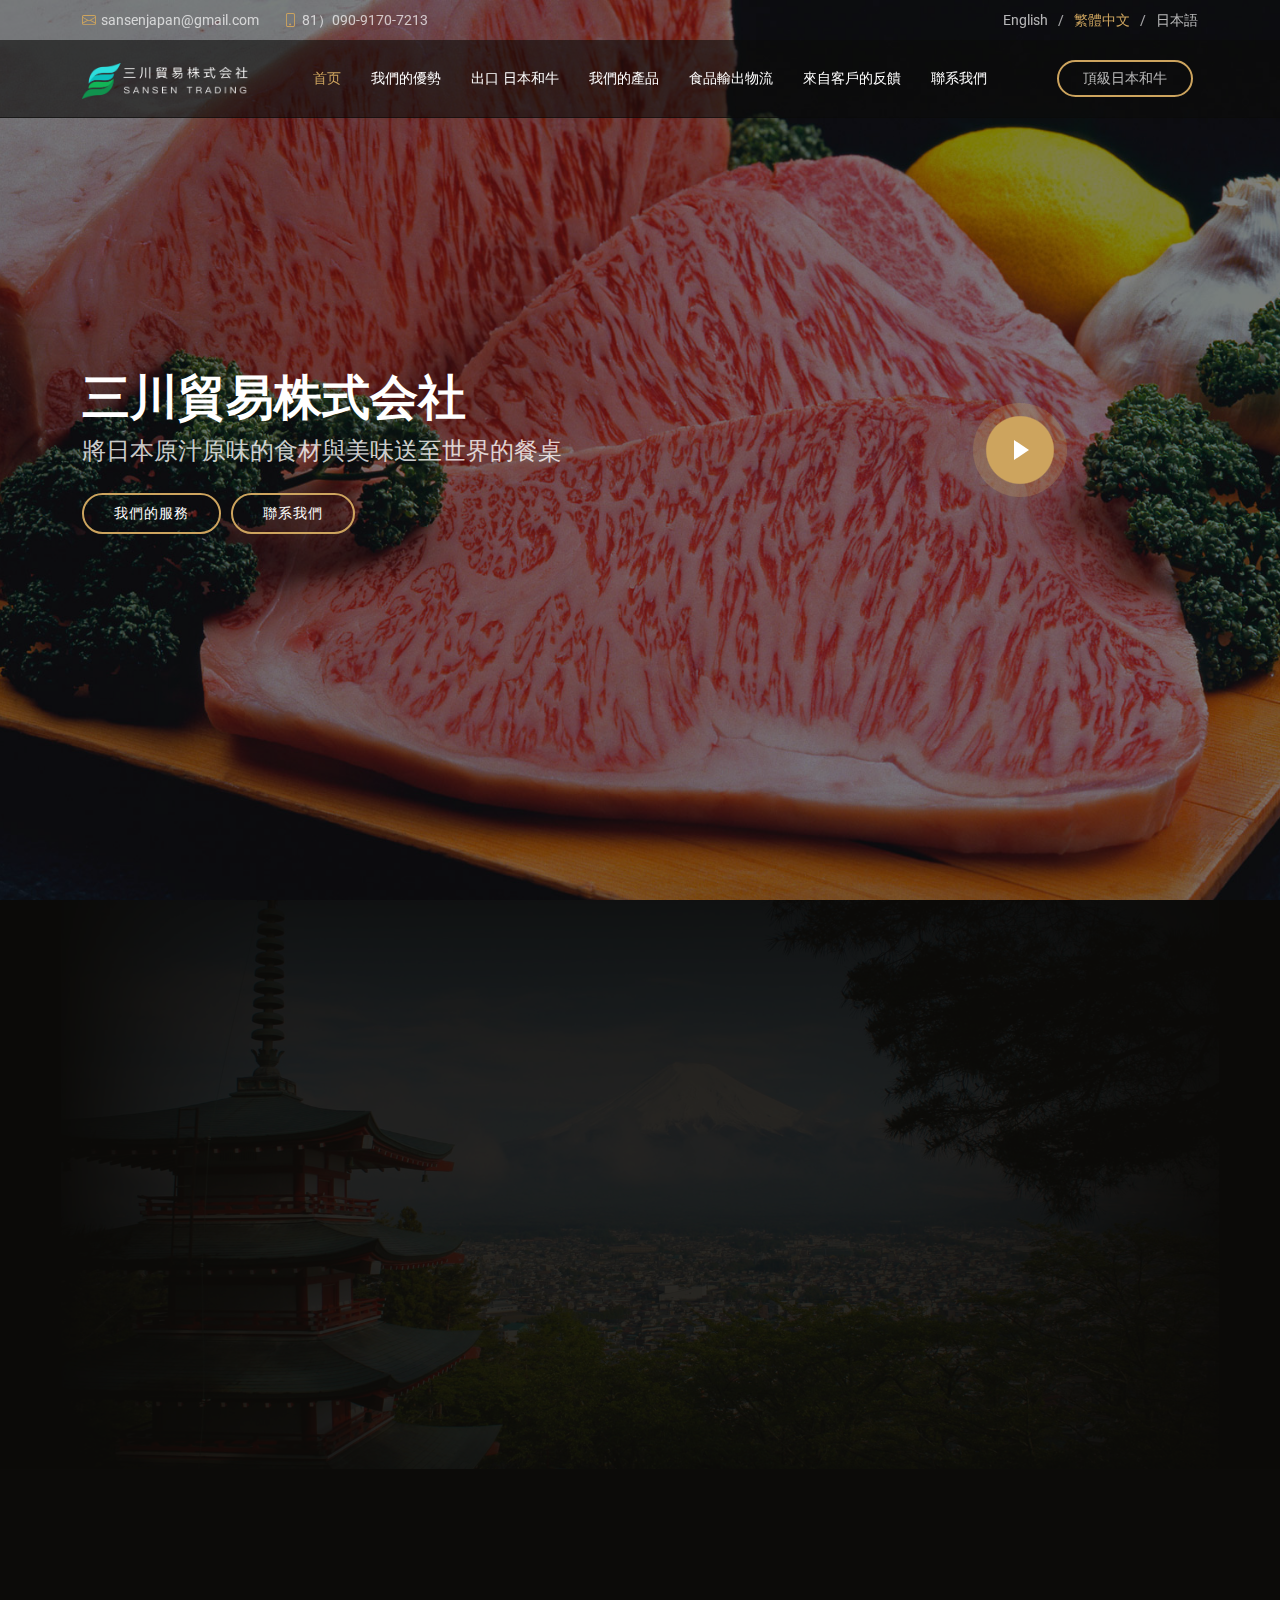
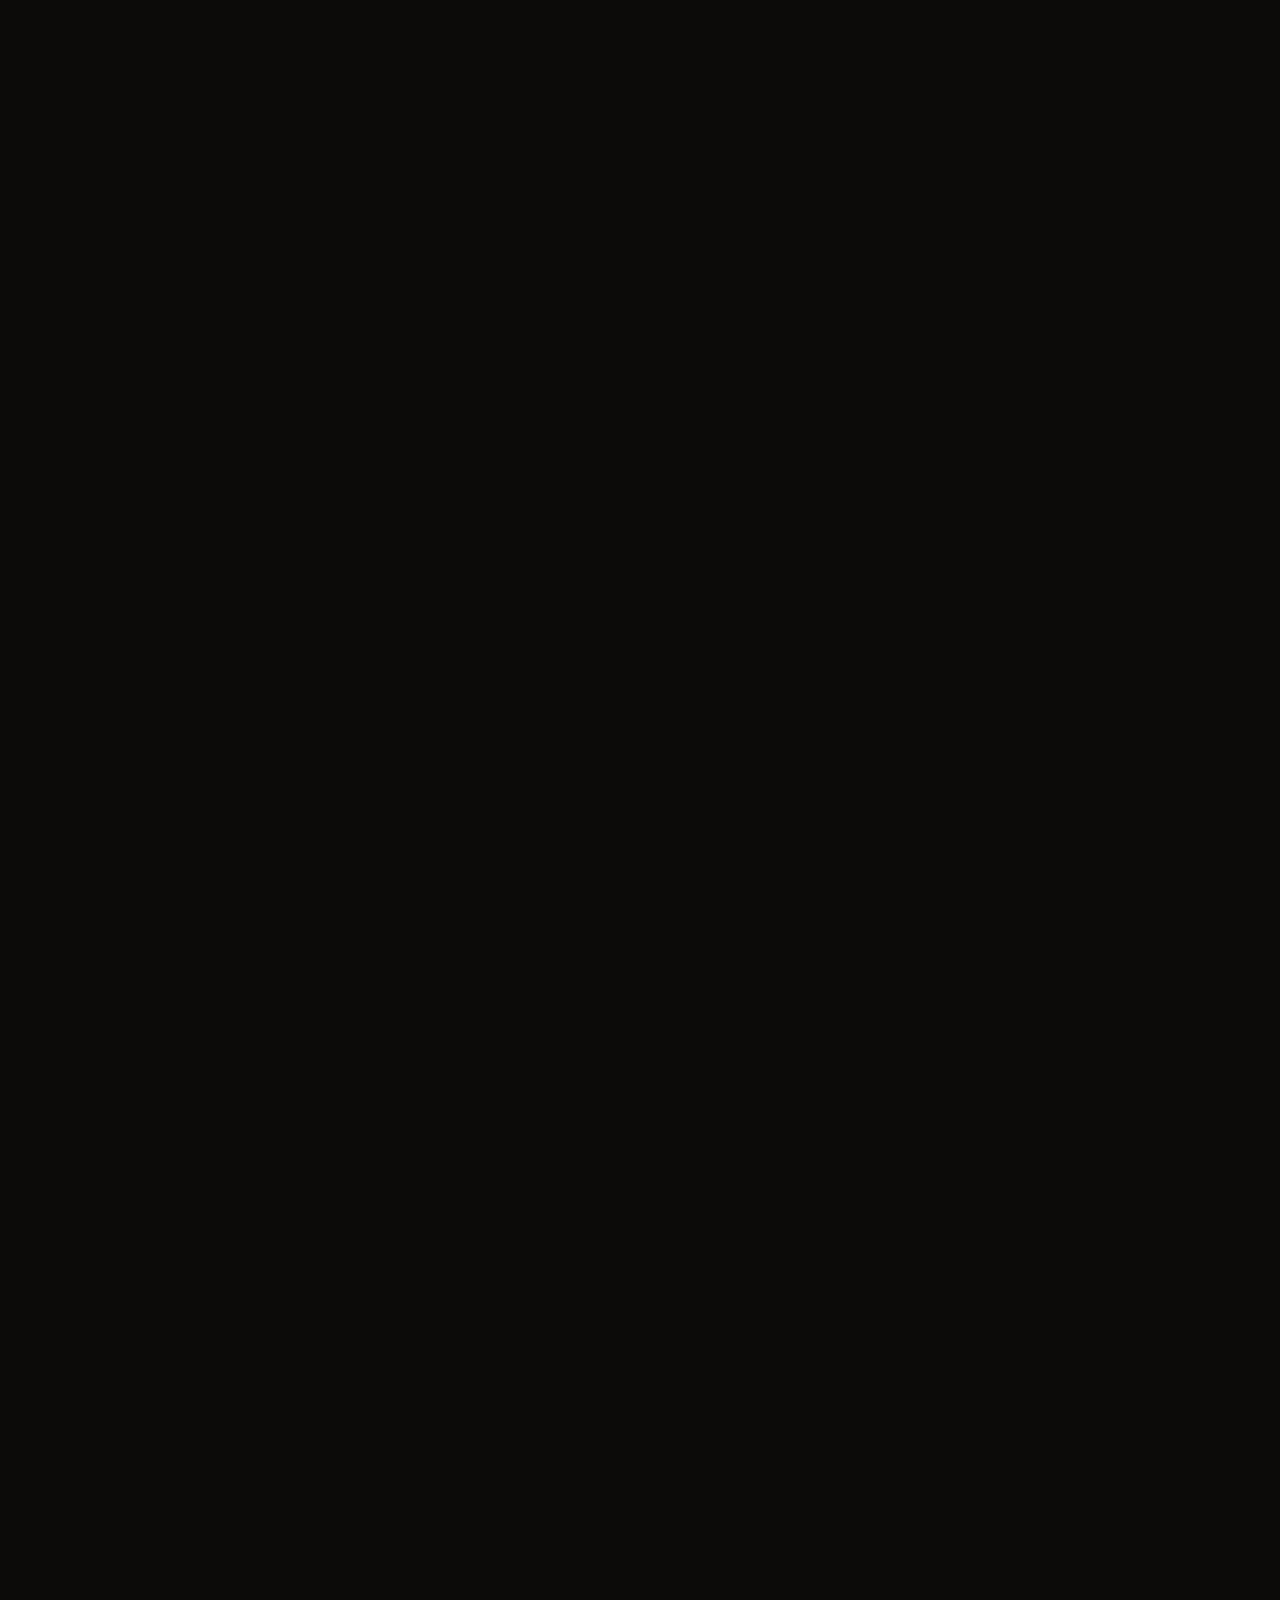
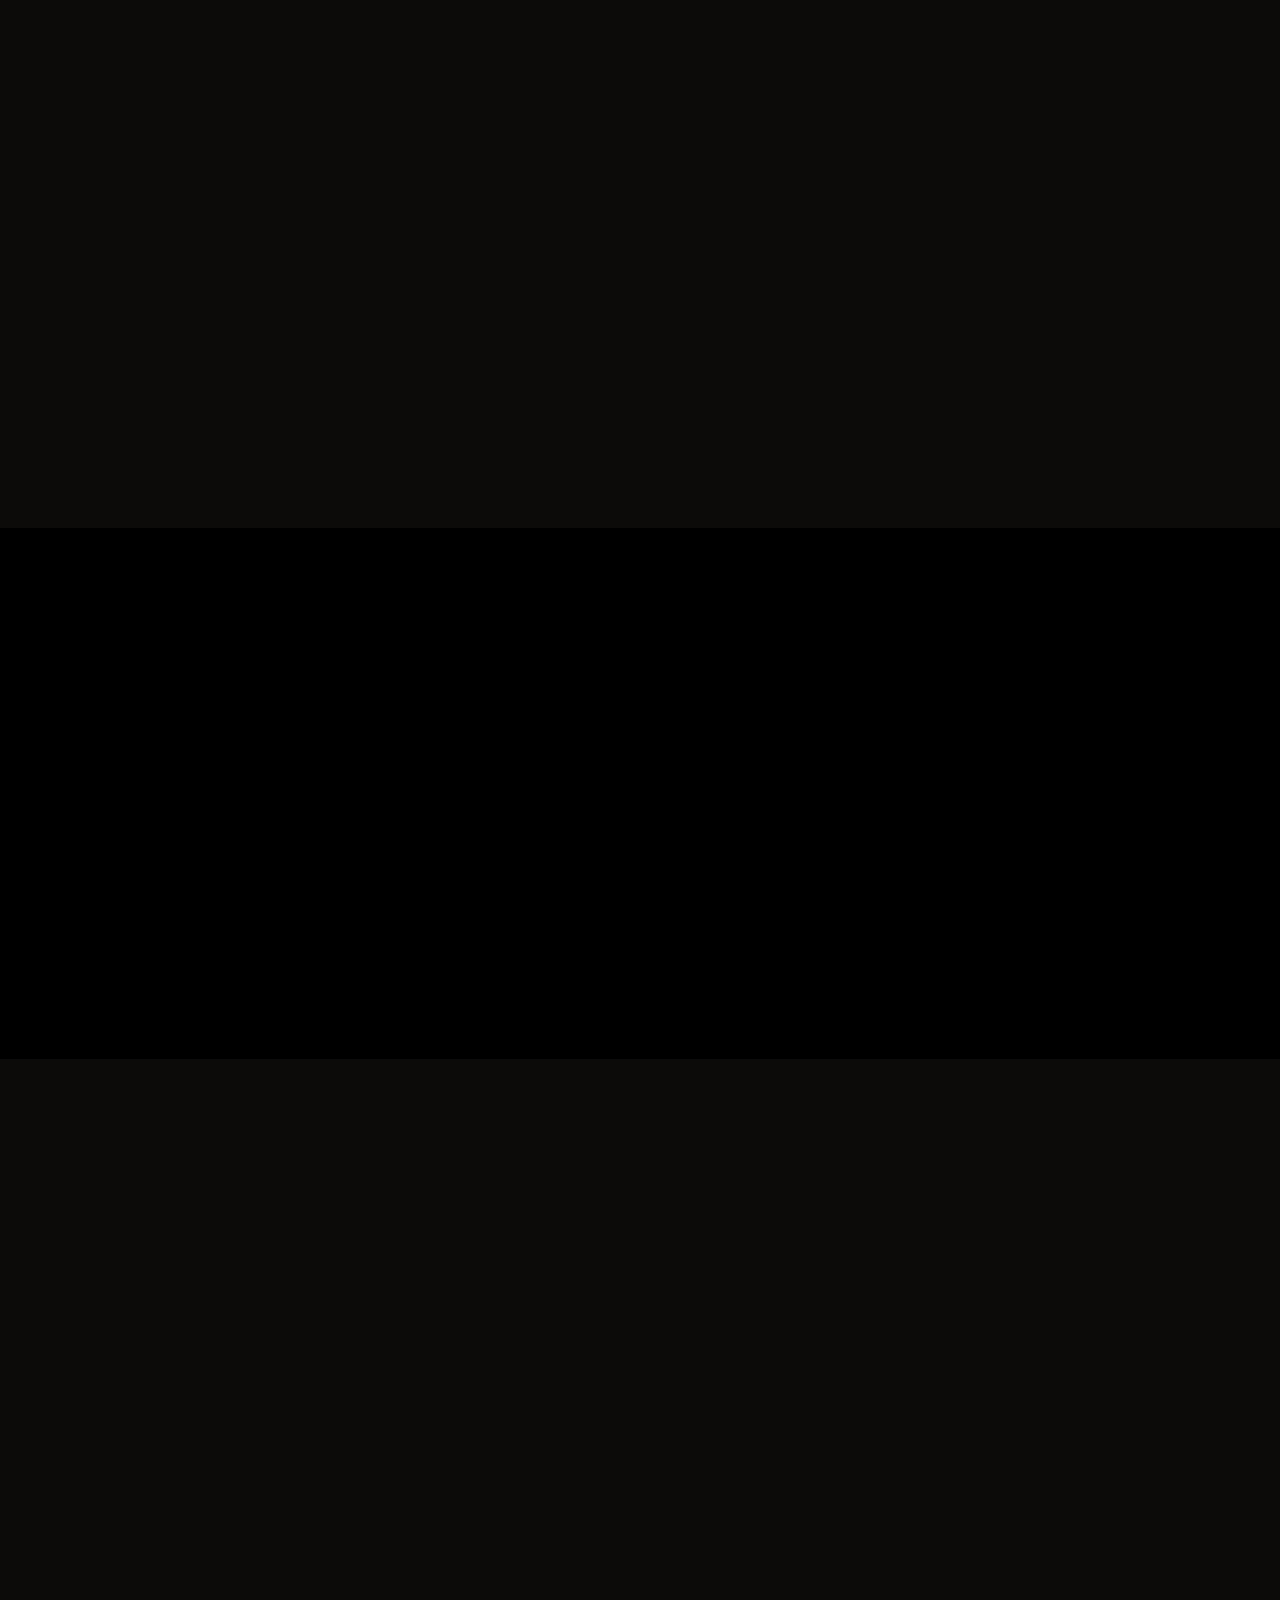
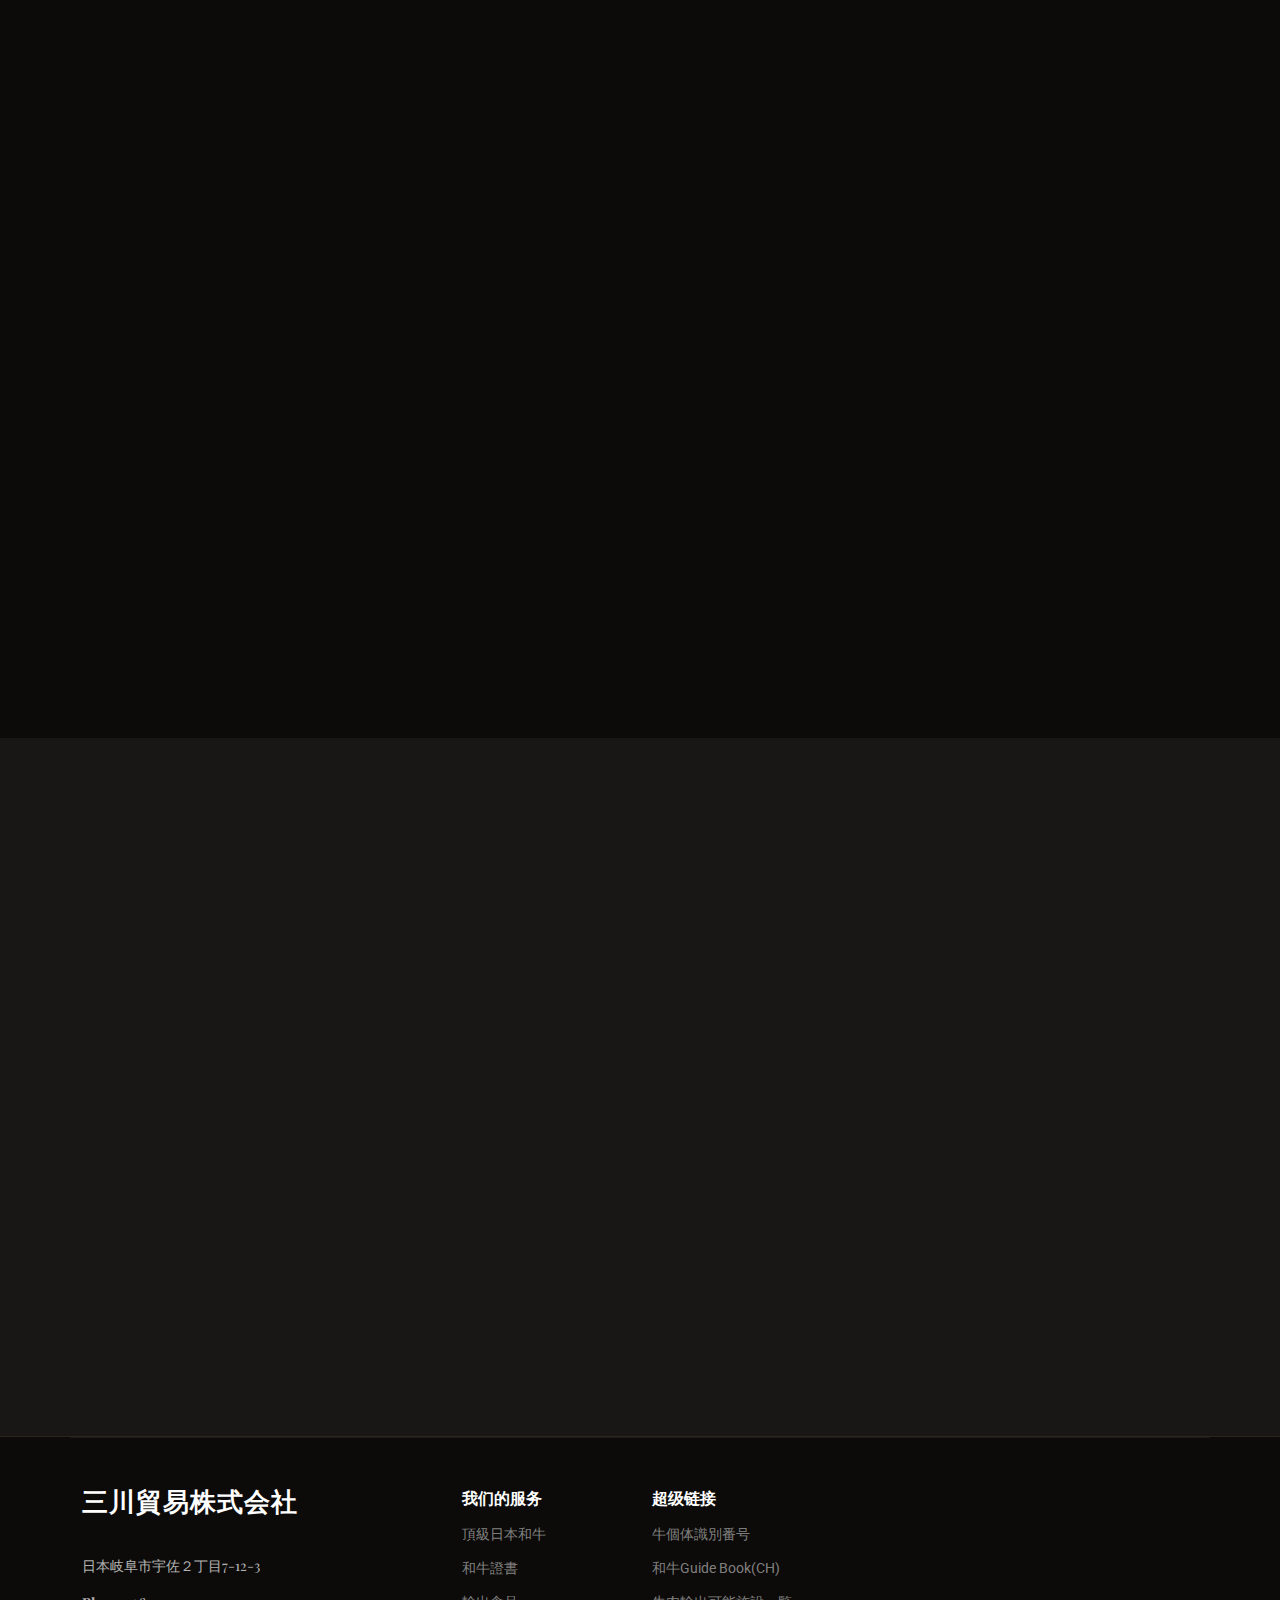
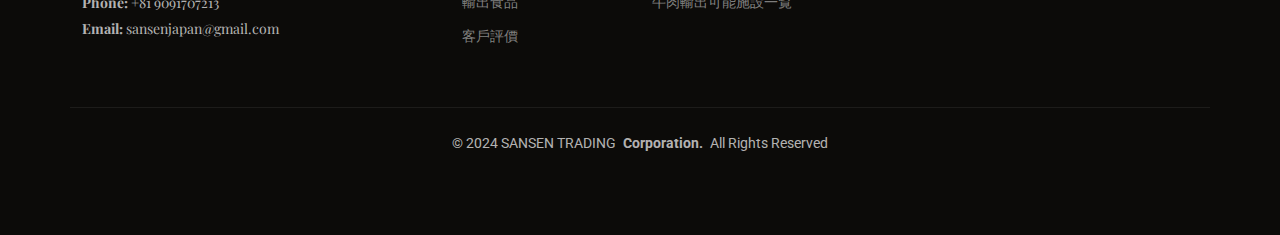
<file: index.html>
<!DOCTYPE html>
<html lang="en">

<head>
  <meta charset="utf-8">
  <meta content="width=device-width, initial-scale=1.0" name="viewport">
  <title>三川貿易株式会社</title>
  <meta name="description" content="">
  <meta name="keywords" content="">

  <!-- Favicons -->
  <link href="assets/img/favicon.png" rel="icon">
  <link href="assets/img/apple-touch-icon.png" rel="apple-touch-icon">

  <!-- Fonts -->
  <link href="https://fonts.googleapis.com" rel="preconnect">
  <link href="https://fonts.gstatic.com" rel="preconnect" crossorigin>
  <link
    href="https://fonts.googleapis.com/css2?family=Roboto:ital,wght@0,100;0,300;0,400;0,500;0,700;0,900;1,100;1,300;1,400;1,500;1,700;1,900&family=Poppins:ital,wght@0,100;0,200;0,300;0,400;0,500;0,600;0,700;0,800;0,900;1,100;1,200;1,300;1,400;1,500;1,600;1,700;1,800;1,900&family=Playfair+Display:ital,wght@0,400;0,500;0,600;0,700;0,800;0,900;1,400;1,500;1,600;1,700;1,800;1,900&display=swap"
    rel="stylesheet">

  <!-- Vendor CSS Files -->
  <link href="assets/vendor/bootstrap/css/bootstrap.min.css" rel="stylesheet">
  <link href="assets/vendor/bootstrap-icons/bootstrap-icons.css" rel="stylesheet">
  <link href="assets/vendor/aos/aos.css" rel="stylesheet">
  <link href="assets/vendor/glightbox/css/glightbox.min.css" rel="stylesheet">
  <link href="assets/vendor/swiper/swiper-bundle.min.css" rel="stylesheet">

  <!-- Main CSS File -->
  <link href="assets/css/main.css" rel="stylesheet">

  <!-- =======================================================
  * Template Name: Restaurantly
  * Template URL: https://bootstrapmade.com/restaurantly-restaurant-template/
  * Updated: Aug 07 2024 with Bootstrap v5.3.3
  * Author: BootstrapMade.com
  * License: https://bootstrapmade.com/license/
  ======================================================== -->
</head>

<body class="index-page">

  <header id="header" class="header fixed-top">

    <div class="topbar d-flex align-items-center">
      <div class="container d-flex justify-content-center justify-content-md-between">
        <div class="contact-info d-flex align-items-center">
          <i class="bi bi-envelope d-flex align-items-center"><a
              href="mailto:contact@example.com">sansenjapan@gmail.com</a></i>
          <i class="bi bi-phone d-flex align-items-center ms-4"><span>81）090-9170-7213</span></i>
        </div>
        <div class="languages d-none d-md-flex align-items-center">
          <ul>
            <li><a href="#">English</a></li>
            <li>繁體中文</li>
            <li><a href="#">日本語</a></li>
          </ul>
        </div>
      </div>
    </div><!-- End Top Bar -->

    <div class="branding d-flex align-items-cente">

      <div class="container position-relative d-flex align-items-center justify-content-between">
        <a href="index.html" class="logo d-flex align-items-center me-auto me-xl-0">
          <!-- Uncomment the line below if you also wish to use an image logo -->
          <!-- <img src="assets/img/logo.png" alt=""> -->
          <h1 class="sitename">
            <img src="assets/img/logogongsi.png"  alt="" style="width: 168px;">
          </h1>
        </a>

        <nav id="navmenu" class="navmenu">
          <ul>
            <li><a href="#hero" class="active">首页<br></a></li>
            <li><a href="#youshi">我們的優勢</a></li>
            <li><a href="#chukou">出口 日本和牛</a></li>
            <li><a href="#chanpin">我們的產品</a></li>
            <li><a href="#wuliu">食品輸出物流</a></li>
            <li><a href="#fankui">來自客戶的反饋</a></li>
            <li><a href="#lianxi">聯系我們</a></li>
          </ul>
          <i class="mobile-nav-toggle d-xl-none bi bi-list"></i>
        </nav>

        <a class="btn-book-a-table d-none d-xl-block" href="#heniu">頂級日本和牛</a>

      </div>

    </div>

  </header>

  <main class="main">

    <!-- Hero Section -->
    <section id="hero" class="hero section dark-background">

      <img src="assets/img/hero-bg.jpg" alt="" data-aos="fade-in">

      <div class="container">
        <div class="row">
          <div class="col-lg-8 d-flex flex-column align-items-center align-items-lg-start">
            <h2 data-aos="fade-up" data-aos-delay="100">三川貿易株式会社</h2>
            <p data-aos="fade-up" data-aos-delay="200">將日本原汁原味的食材與美味送至世界的餐桌</p>
            <div class="d-flex mt-4" data-aos="fade-up" data-aos-delay="300">
              <a href="#jieshao" class="cta-btn">我們的服務</a>
              <a href="#lianxi" class="cta-btn">聯系我們</a>
            </div>
          </div>
          <div class="col-lg-4 d-flex align-items-center justify-content-center mt-5 mt-lg-0">
            <a href="https://www.youtube.com/watch?v=CPtcq7NSSrg" class="glightbox pulsating-play-btn"></a>
          </div>
        </div>
      </div>

    </section><!-- /Hero Section -->

    <!-- About Section -->
    <section id="jieshao" class="about section">

      <div class="container" data-aos="fade-up" data-aos-delay="100">

        <div class="row gy-4">
          <div class="col-lg-6 order-1 order-lg-2">
            <img src="assets/img/about-fanti.jpg" class="img-fluid about-img" alt="">
          </div>
          <div class="col-lg-6 order-2 order-lg-1 content">
            <h3>企業介紹</h3>
            <p class="fst-italic">
              三川貿易株式会社 <br />
              將日本原汁原味的食材和美味送至世界的餐桌

            </p>
            <p>三川貿易自2017年成立以來，一直致力於將日本的高級食材（如日本和牛、清真和牛）、水產品、日本清酒及零食、調味品等出口到世界各地，並贏得了客戶的滿意與信賴。
            </p>
            <p>
              我們以「為客戶帶來笑容」作為企業文化的核心，努力提供具有安心感的高品質日本食品。作為一家小型企業，我們對每一件產品負責，提供細緻且充滿真心的服務，並珍視與客戶之間的信任關係。
            </p>
            <p>
              此外，我們以「提供安心選擇的食材」為使命，秉持誠實與溫暖的態度面對每一位客戶。我們希望，即使力量微小，也能成為持續為世界帶來美味與幸福。
            </p>
            <p>
              輸出可能地域：美國、加拿大、歐盟各國、澳門、台灣、香港、新加坡、泰國、越南、印尼、菲律賓、馬來西亞、中東各國 中國等
            </p>
          </div>
        </div>

      </div>

    </section><!-- /About Section -->

    <!-- Why Us Section -->
    <section id="youshi" class="why-us section">

      <!-- Section Title -->
      <div class="container section-title" data-aos="fade-up">
        <h2>為什麼</h2>
        <p>三川貿易的特長</p>
      </div><!-- End Section Title -->

      <div class="container">

        <div class="row gy-4">

          <div class="col-lg-4" data-aos="fade-up" data-aos-delay="100">
            <div class="card-item">
              <span>01</span>
              <h4><a href="" class="stretched-link">靈活的客製化服務</a></h4>
              <p>可混合多品牌和牛出口，並提供1頭起整頭或者指定部位訂的彈性解決方案；等級A5 /A4可指定。
              </p>
            </div>
          </div><!-- Card Item -->

          <div class="col-lg-4" data-aos="fade-up" data-aos-delay="200">
            <div class="card-item">
              <span>02</span>
              <h4><a href="" class="stretched-link">多年多國出口經驗
                </a></h4>
              <p>擁有超過8年的出口經驗，產品已銷往8個以上國家。
              </p>
            </div>
          </div><!-- Card Item -->

          <div class="col-lg-4" data-aos="fade-up" data-aos-delay="300">
            <div class="card-item">
              <span>03</span>
              <h4><a href="" class="stretched-link">完整的出口管理
                </a></h4>
              <p>從動物檢疫到通關手續，全程保障安全高效的運輸。
              </p>
            </div>
          </div><!-- Card Item -->

        </div>

      </div>

    </section><!-- /Why Us Section -->

    <!-- Specials Section -->
    <section id="heniu" class="specials section">

      <!-- Section Title -->
      <div class="container section-title" data-aos="fade-up">
        <h2>和牛</h2>
        <p>享譽世界的日本高級和牛</p>
      </div><!-- End Section Title -->

      <div class="container" data-aos="fade-up" data-aos-delay="100">

        <div class="row">
          <div class="col-lg-3">
            <ul class="nav nav-tabs flex-column">
              <li class="nav-item">
                <a class="nav-link active show" data-bs-toggle="tab" href="#specials-tab-1">日本和牛的多樣性</a>
              </li>
              <li class="nav-item">
                <a class="nav-link" data-bs-toggle="tab" href="#specials-tab-2">和牛品牌的魅力</a>
              </li>
              <li class="nav-item">
                <a class="nav-link" data-bs-toggle="tab" href="#specials-tab-3">和牛切割技術指導與現場支持</a>
              </li>
              <li class="nav-item">
                <a class="nav-link" data-bs-toggle="tab" href="#specials-tab-4">和牛等級評定</a>
              </li>
              <li class="nav-item">
                <a class="nav-link" data-bs-toggle="tab" href="#specials-tab-5">和牛出口流程與風險管理</a>
              </li>
            </ul>
          </div>
          <div class="col-lg-9 mt-4 mt-lg-0">
            <div class="tab-content">
              <div class="tab-pane active show" id="specials-tab-1">
                <div class="row">
                  <div class="col-lg-8 details order-2 order-lg-1">
                    <h3>日本和牛的多樣性與三川貿易的靈活應對</h3>
                    <p>日本和牛分為黑毛和牛、赤毛和牛、日本短角牛、無角和牛四種類型，其中黑毛和牛佔飼養總數的90%以上，以其A5級的雪花紋理、柔嫩肉質與濃郁風味聞名全球。
                    </p>
                    <p>
                      三川貿易雖然是小型企業，但充分利用其從九州到北海道的生產者網絡，為客戶提供靈活且量身定制的多種類多品牌服務。
                    </p>

                  </div>
                  <div class="col-lg-4 text-center order-1 order-lg-2">
                    <img src="assets/img/specials-1.png" alt="" class="img-fluid">
                  </div>
                </div>
              </div>
              <div class="tab-pane" id="specials-tab-2">
                <div class="row">
                  <div class="col-lg-8 details order-2 order-lg-1">
                    <h3>和牛品牌的魅力與三川貿易的多品牌混載服務</h3>
                    <p>日本的高級和牛品牌包括飛驒牛、近江牛、神戶牛、仙台牛、宮崎牛、山形牛、和王、熊本産、鹿児島産、大分産、北海道産、松坂牛、伊賀牛、三重県，每個品牌都具有獨特風味與極致品質，在全球市場上備受推崇。
                    </p>
                    <p>
                      三川貿易提供多品牌混載出口服務，幫助客戶降低運輸成本，並提供多樣化的產品選擇。此方式對餐廳與高級酒店特別有吸引力，因為他們可以一次性獲得多種高品質選擇。</p>
                  </div>
                  <div class="col-lg-4 text-center order-1 order-lg-2">
                    <img src="assets/img/specials-2.png" alt="" class="img-fluid">
                  </div>
                </div>
              </div>
              <div class="tab-pane" id="specials-tab-3">
                <div class="row">
                  <div class="col-lg-8 details order-2 order-lg-1">
                    <h3>和牛部位的多用途與三川的客製化切割服務</h3>

                    <p>和牛可分為13個部位，如頸肉、肩肉、沙朗、肋眼與里脊，每個部位適合不同的烹飪方式，例如牛排、燉煮或燒烤。
                    </p>
                    <p>
                      三川貿易提供靈活的客製化切割方案，從整頭牛到特定部位，皆可滿足客戶需求。此種細緻服務廣受海外廚師與進口商的高度評價。
                    </p>
                  </div>
                  <div class="col-lg-4 text-center order-1 order-lg-2">
                    <img src="assets/img/specials-3.png" alt="" class="img-fluid">
                  </div>
                </div>
              </div>
              <div class="tab-pane" id="specials-tab-4">
                <div class="row">
                  <div class="col-lg-8 details order-2 order-lg-1">
                    <h3>和牛的分級與三川貿易的專業技術</h3>

                    <p>和牛根據雪花紋理、肉色、光澤、緊實度與脂肪品質進行評價，分為產量等級（A–C）與肉質等級（1–5）。A4與A5級的和牛以其卓越的雪花紋與濃郁風味，獲得國際市場的高度認可。
                    </p>
                    <p>
                      三川貿易可應對指定的等級與BMS需求，並提供現場技術支持，包括和牛的烹飪與保存建議，幫助廚師與進口商充分發揮和牛的價值。
                    </p>
                  </div>
                  <div class="col-lg-4 text-center order-1 order-lg-2">
                    <img src="assets/img/specials-4.png" alt="" class="img-fluid">
                  </div>
                </div>
              </div>
              <div class="tab-pane" id="specials-tab-5">
                <div class="row">
                  <div class="col-lg-8 details order-2 order-lg-1">
                    <h3>嚴格控管和牛的出口流程，可大幅降低風險。</h3>

                    <p>出口国确认 → 认证设施确认 → 准备所需文件 → 动物检疫 → 出口报关 → 运输（航空或海运）
                    </p>
                    <p>
                      三川貿易累積了超過8年的和牛出口經驗，全面管理出口流程，有效降低風險，為全球客戶提供安全可靠的和牛產品</p>
                  </div>
                  <div class="col-lg-4 text-center order-1 order-lg-2">
                    <img src="assets/img/specials-5.png" alt="" class="img-fluid">
                  </div>
                </div>
              </div>
            </div>
          </div>
        </div>

      </div>

    </section><!-- /Specials Section -->

    <!-- 移位置-证书 -->
    <!-- Gallery Section -->
    <section id="chukou" class="gallery section">

      <!-- Section Title -->
      <div class="container section-title" data-aos="fade-up">
        <h2>Wagyu Certificate</h2>
        <p>一部分和牛證書（例） 有出口實績</p>
      </div><!-- End Section Title -->

      <div class="container-fluid" data-aos="fade-up" data-aos-delay="100">

        <div class="row g-0">

          <div class="col-lg-3 col-md-4">
            <div class="gallery-item">
              <a href="assets/img/gallery/gallery-1.jpg" class="glightbox" data-gallery="images-gallery">
                <img src="assets/img/gallery/gallery-1.jpg" alt="" class="img-fluid">
              </a>
            </div>
          </div><!-- End Gallery Item -->

          <div class="col-lg-3 col-md-4">
            <div class="gallery-item">
              <a href="assets/img/gallery/gallery-2.jpg" class="glightbox" data-gallery="images-gallery">
                <img src="assets/img/gallery/gallery-2.jpg" alt="" class="img-fluid">
              </a>
            </div>
          </div><!-- End Gallery Item -->

          <div class="col-lg-3 col-md-4">
            <div class="gallery-item">
              <a href="assets/img/gallery/gallery-3.jpg" class="glightbox" data-gallery="images-gallery">
                <img src="assets/img/gallery/gallery-3.jpg" alt="" class="img-fluid">
              </a>
            </div>
          </div><!-- End Gallery Item -->

          <div class="col-lg-3 col-md-4">
            <div class="gallery-item">
              <a href="assets/img/gallery/gallery-4.jpg" class="glightbox" data-gallery="images-gallery">
                <img src="assets/img/gallery/gallery-4.jpg" alt="" class="img-fluid">
              </a>
            </div>
          </div><!-- End Gallery Item -->

          <div class="col-lg-3 col-md-4">
            <div class="gallery-item">
              <a href="assets/img/gallery/gallery-5.jpg" class="glightbox" data-gallery="images-gallery">
                <img src="assets/img/gallery/gallery-5.jpg" alt="" class="img-fluid">
              </a>
            </div>
          </div><!-- End Gallery Item -->

          <div class="col-lg-3 col-md-4">
            <div class="gallery-item">
              <a href="assets/img/gallery/gallery-6.jpg" class="glightbox" data-gallery="images-gallery">
                <img src="assets/img/gallery/gallery-6.jpg" alt="" class="img-fluid">
              </a>
            </div>
          </div><!-- End Gallery Item -->

          <div class="col-lg-3 col-md-4">
            <div class="gallery-item">
              <a href="assets/img/gallery/gallery-7.jpg" class="glightbox" data-gallery="images-gallery">
                <img src="assets/img/gallery/gallery-7.jpg" alt="" class="img-fluid">
              </a>
            </div>
          </div><!-- End Gallery Item -->

          <div class="col-lg-3 col-md-4">
            <div class="gallery-item">
              <a href="assets/img/gallery/gallery-8.jpg" class="glightbox" data-gallery="images-gallery">
                <img src="assets/img/gallery/gallery-8.jpg" alt="" class="img-fluid">
              </a>
            </div>
          </div><!-- End Gallery Item -->

        </div>

      </div>

    </section><!-- /Gallery Section -->

    <!-- 添加的模块 -->
    <section id="chanpin" class="specials section">

      <!-- Section Title -->
      <div class="container section-title" data-aos="fade-up">
        <h2>美味</h2>
        <p>
          水產，日本酒，零食，調味品及麵包蛋糕等出口</p>
      </div><!-- End Section Title -->

      <div class="container" data-aos="fade-up" data-aos-delay="100">

        <div class="row">
          <div class="col-lg-3">
            <ul class="nav nav-tabs flex-column">
              <li class="nav-item">
                <a class="nav-link active show" data-bs-toggle="tab" href="#zhang-tab-1">水產物</a>
              </li>
              <li class="nav-item">
                <a class="nav-link" data-bs-toggle="tab" href="#zhang-tab-2">日本酒</a>
              </li>
              <li class="nav-item">
                <a class="nav-link" data-bs-toggle="tab" href="#zhang-tab-3">零食，調味品，冷凍蛋糕，麵包等</a>
              </li>

            </ul>
          </div>
          <div class="col-lg-9 mt-4 mt-lg-0">
            <div class="tab-content">
              <div class="tab-pane active show" id="zhang-tab-1">
                <div class="row">
                  <div class="col-lg-8 details order-2 order-lg-1">
                    <h3>三川貿易：將日本優質水產出口到更多的國家</h3>
                    <p>
                      三川貿易專注於將日本豐富多樣的水產出口到世界各地。我們的主要產品包括鯖魚、鮪魚、柴魚、鰤魚、鯛魚、扇貝、鮭魚卵、螃蟹和牡蠣。特別是牡蠣（來自廣島、岡山、兵庫和三重），在2022年至2023年間達到了超過20噸的出口實績。
                      <br>
                      選擇三川貿易的理由：
                      <br>
                      靈活接單： 從小量訂單開始即可滿足需求。
                      <br>
                      新鮮直送： 所有產品從產地直接運輸，確保品質。
                      <br>
                      無論是餐廳、超市還是食品進口商，歡迎與我們合作，將日本的海味帶給您的顧客！
                    </p>

                  </div>
                  <div class="col-lg-4 text-center order-1 order-lg-2">
                    <img src="assets/img/specials2/specials-1.png" alt="" class="img-fluid">
                  </div>
                </div>
              </div>
              <div class="tab-pane" id="zhang-tab-2">
                <div class="row">
                  <div class="col-lg-8 details order-2 order-lg-1">
                    <h3>
                      三川貿易的日本酒OEM – 小企業帶來的靈活與專注服務</h3>
                    <p>三川貿易以小型企業特有的靈活性與貼心服務，將岐阜及其他地區的精選地方酒與燒酎帶到海外市場。
                      <br>
                      憑藉我們的註冊商標「燃」、「無界」（註冊號：6485220/6501745），我們與擁有百年以上歷史的酒藏緊密合作，支持小批量客製化訂單，並幫助您從零打造專屬品牌。
                      <br>
                      選擇小企業合作的優勢：
                      <br>
                      貼心服務： 小型企業能細心聆聽每位客戶的需求，提供量身打造的日本酒解決方案。
                      <br>
                      靈活客製化： 從小批量開始，提供專屬標籤與包裝設計，打造獨特品牌形象。
                      <br>
                      多樣產品選擇： 無論是日本清酒、燒酎還是水果酒，規模小但產品豐富。
                      <br>
                      小企業的靈活性讓我們更快速、更貼心地滿足您的需求。
                      <br>
                      三川貿易，幫助您創建專屬的日本酒品牌，共同進軍全球市場！
                    </p>

                  </div>
                  <div class="col-lg-4 text-center order-1 order-lg-2">
                    <img src="assets/img/specials2/specials-2.png" alt="" class="img-fluid">
                  </div>
                </div>
              </div>
              <div class="tab-pane" id="zhang-tab-3">
                <div class="row">
                  <div class="col-lg-8 details order-2 order-lg-1">
                    <h3>三川貿易：專業提供日本人氣零食OEM服務</h3>

                    <p>
                      三川貿易提供多種日本人氣零食的OEM服務，並致力於協助海外市場進行產品開發。我們的產品種類涵蓋餅乾、糖果、巧克力、茶飲、果汁、碳酸飲料、醬油、味噌、高湯、沙拉醬等。
                      <br>
                      選擇三川貿易的理由：
                      <br>
                      靈活服務： 可接受少量客製訂單，特別適合中小型業務需求。
                      <br>
                      市場支援： 提供包裝設計與品牌客製化服務，提升市場吸引力。
                      <br>
                      品質保證： 與日本國內信賴的製造商合作，確保產品品質。
                      <br>
                      歡迎與我們聯繫，共同開發適合您市場的專屬零食產品！
                    </p>

                  </div>
                  <div class="col-lg-4 text-center order-1 order-lg-2">
                    <img src="assets/img/specials2/specials-3.png" alt="" class="img-fluid">
                  </div>
                </div>
              </div>
            </div>
          </div>
        </div>

      </div>

    </section>

    <!-- Events Section -->
    <section id="wuliu" class="events section">

      <img class="slider-bg" src="assets/img/events-bg.jpg" alt="" data-aos="fade-in">

      <div class="container">

        <div class="swiper init-swiper" data-aos="fade-up" data-aos-delay="100">
          <script type="application/json" class="swiper-config">
            {
              "loop": true,
              "speed": 600,
              "autoplay": {
                "delay": 5000
              },
              "slidesPerView": "auto",
              "pagination": {
                "el": ".swiper-pagination",
                "type": "bullets",
                "clickable": true
              }
            }
          </script>
          <div class="swiper-wrapper">

            <div class="swiper-slide">
              <div class="row gy-4 event-item">
                <div class="col-lg-6">
                  <img src="assets/img/events-slider/events-slider-1.jpg" class="img-fluid" alt="">
                </div>
                <div class="col-lg-6 pt-4 pt-lg-0 content">
                  <h3>物流</h3>
                  <div class="price">
                    <!-- <p><span>$189</span></p> -->
                  </div>
                  <p class="fst-italic">
                    三川貿易提供量身定制的物流服務，根據產品種類和數量選擇最合適的運輸方式。作為一家小型企業，我們以友善且細緻的服務為驕傲，提供大企業難以比擬的貼心支持。
                  </p>
                  <p>
                    物流選項：<br>
                    空運物流： 通過主要機場（例如成田、羽田、福岡和大阪），實現快速高效的配送。<br>
                    海運物流： 從東京、福岡、神戶、大阪和名古屋等重要港口出口，保證可靠運輸。<br>
                    溫控運輸： 提供冷藏、冷凍及常溫運輸方案，確保產品的品質與新鮮度。<br>
                  </p>
                  <p>
                    合作物流夥伴：<br>
                    International Express Co., Ltd.<br>
                    S-Line Gifu Corporation
                  </p>
                </div>
              </div>
            </div><!-- End Slider item -->

          </div>
          <div class="swiper-pagination"></div>
        </div>

      </div>

    </section><!-- /Events Section -->

    <!-- Testimonials Section -->
    <section id="fankui" class="testimonials section">

      <!-- Section Title -->
      <div class="container section-title" data-aos="fade-up">
        <h2>評價</h2>
        <p>客戶評價</p>
      </div><!-- End Section Title -->

      <div class="container" data-aos="fade-up" data-aos-delay="100">

        <div class="swiper init-swiper" data-speed="600" data-delay="5000"
          data-breakpoints="{ &quot;320&quot;: { &quot;slidesPerView&quot;: 1, &quot;spaceBetween&quot;: 40 }, &quot;1200&quot;: { &quot;slidesPerView&quot;: 3, &quot;spaceBetween&quot;: 40 } }">
          <script type="application/json" class="swiper-config">
            {
              "loop": true,
              "speed": 600,
              "autoplay": {
                "delay": 5000
              },
              "slidesPerView": "auto",
              "pagination": {
                "el": ".swiper-pagination",
                "type": "bullets",
                "clickable": true
              },
              "breakpoints": {
                "320": {
                  "slidesPerView": 1,
                  "spaceBetween": 40
                },
                "1200": {
                  "slidesPerView": 3,
                  "spaceBetween": 20
                }
              }
            }
          </script>
          <div class="swiper-wrapper">

            <div class="swiper-slide">
              <div class="testimonial-item" "="">
            <p>
              <i class=" bi bi-quote quote-icon-left"></i>
                <span>我們與三川貿易多年合作<br />採購日本多個品牌的和牛，<br />三川是超出期待的優秀合作夥伴。</span>
                <i class="bi bi-quote quote-icon-right"></i>
                </p>
                <img src="assets/img/testimonials/testimonials-1.jpg" class="testimonial-img" alt="">
                <h3>Sullivan</h3>
                <h4>愛爾蘭</h4>
              </div>
            </div><!-- End testimonial item -->

            <div class="swiper-slide">
              <div class="testimonial-item">
                <p>
                  <i class="bi bi-quote quote-icon-left"></i>
                  <span>三川為我們提供日本水產、<br />鹿兒島豬肉和和牛，<br />他們提供了值得信賴的品質和優質的服務。</span>
                  <i class="bi bi-quote quote-icon-right"></i>
                </p>
                <img src="assets/img/testimonials/testimonials-2.jpg" class="testimonial-img" alt="">
                <h3>Brian</h3>
                <h4>新加坡</h4>
              </div>
            </div><!-- End testimonial item -->

            <div class="swiper-slide">
              <div class="testimonial-item">
                <p>
                  <i class="bi bi-quote quote-icon-left"></i>
                  <span>我們與三川合作開發了多個OEM產品，包括餅乾、糖果、飲料和清酒系列，這些產品深受年輕人的歡迎。我們的合作非常愉快。
                  </span>
                  <i class="bi bi-quote quote-icon-right"></i>
                </p>
                <img src="assets/img/testimonials/testimonials-3.jpg" class="testimonial-img" alt="">
                <h3>Lin</h3>
                <h4>中國</h4>
              </div>
            </div><!-- End testimonial item -->

          </div>
          <div class="swiper-pagination"></div>
        </div>

      </div>

    </section><!-- /Testimonials Section -->

    <!-- Gallery Section -->
    <section id="gallery" class="gallery section">

      <!-- Section Title -->
      <div class="container section-title" data-aos="fade-up">
        <h2>照片</h2>
        <p>工作瞬间</p>
      </div><!-- End Section Title -->

      <div class="container-fluid" data-aos="fade-up" data-aos-delay="100">

        <div class="row g-0">

          <div class="col-lg-3 col-md-4">
            <div class="gallery-item">
              <a href="assets/img/gallery2/gallery-1.jpg" class="glightbox" data-gallery="images-gallery">
                <img src="assets/img/gallery2/gallery-1.jpg" alt="" class="img-fluid">
              </a>
            </div>
          </div><!-- End Gallery Item -->

          <div class="col-lg-3 col-md-4">
            <div class="gallery-item">
              <a href="assets/img/gallery2/gallery-2.jpg" class="glightbox" data-gallery="images-gallery">
                <img src="assets/img/gallery2/gallery-2.jpg" alt="" class="img-fluid">
              </a>
            </div>
          </div><!-- End Gallery Item -->

          <div class="col-lg-3 col-md-4">
            <div class="gallery-item">
              <a href="assets/img/gallery2/gallery-3.jpg" class="glightbox" data-gallery="images-gallery">
                <img src="assets/img/gallery2/gallery-3.jpg" alt="" class="img-fluid">
              </a>
            </div>
          </div><!-- End Gallery Item -->

          <div class="col-lg-3 col-md-4">
            <div class="gallery-item">
              <a href="assets/img/gallery2/gallery-4.jpg" class="glightbox" data-gallery="images-gallery">
                <img src="assets/img/gallery2/gallery-4.jpg" alt="" class="img-fluid">
              </a>
            </div>
          </div><!-- End Gallery Item -->

          <div class="col-lg-3 col-md-4">
            <div class="gallery-item">
              <a href="assets/img/gallery2/gallery-5.jpg" class="glightbox" data-gallery="images-gallery">
                <img src="assets/img/gallery2/gallery-5.jpg" alt="" class="img-fluid">
              </a>
            </div>
          </div><!-- End Gallery Item -->

          <div class="col-lg-3 col-md-4">
            <div class="gallery-item">
              <a href="assets/img/gallery2/gallery-6.jpg" class="glightbox" data-gallery="images-gallery">
                <img src="assets/img/gallery2/gallery-6.jpg" alt="" class="img-fluid">
              </a>
            </div>
          </div><!-- End Gallery Item -->

          <div class="col-lg-3 col-md-4">
            <div class="gallery-item">
              <a href="assets/img/gallery2/gallery-7.jpg" class="glightbox" data-gallery="images-gallery">
                <img src="assets/img/gallery2/gallery-7.jpg" alt="" class="img-fluid">
              </a>
            </div>
          </div><!-- End Gallery Item -->

          <div class="col-lg-3 col-md-4">
            <div class="gallery-item">
              <a href="assets/img/gallery2/gallery-8.jpg" class="glightbox" data-gallery="images-gallery">
                <img src="assets/img/gallery2/gallery-8.jpg" alt="" class="img-fluid">
              </a>
            </div>
          </div><!-- End Gallery Item -->

        </div>

      </div>

    </section><!-- /Gallery Section -->

    <!-- Contact Section -->
    <section id="lianxi" class="contact section">

      <!-- Section Title -->
      <div class="container section-title" data-aos="fade-up">
        <h2>聯系</h2>
        <p>聯系我們</p>
      </div><!-- End Section Title -->

      <div class="mb-5" data-aos="fade-up" data-aos-delay="200">
        <iframe style="border:0; width: 100%; height: 400px;"
          src="https://www.google.com/maps/embed?pb=!1m17!1m12!1m3!1d3252.2136280508644!2d136.73322199999998!3d35.39995499999999!2m3!1f0!2f0!3f0!3m2!1i1024!2i768!4f13.1!3m2!1m1!2zMzXCsDIzJzU5LjgiTiAxMzbCsDQzJzU5LjYiRQ!5e0!3m2!1szh-CN!2sjp!4v1734684211797!5m2!1sen!2sjp"
          frameborder="0" allowfullscreen="" loading="lazy" referrerpolicy="no-referrer-when-downgrade"></iframe>
      </div><!-- End Google Maps -->


    </section><!-- /Contact Section -->

  </main>

  <footer id="footer" class="footer">

    <div class="container footer-top">
      <div class="row gy-4">
        <div class="col-lg-4 col-md-6 footer-about">
          <a href="index.html" class="logo d-flex align-items-center">
            <span class="sitename">三川貿易株式会社</span>
          </a>
          <div class="footer-contact pt-3">
            <p>日本岐阜市宇佐２丁目7-12-3</p>
            <p class="mt-3"><strong>Phone:</strong> <span>+81 9091707213</span></p>
            <p><strong>Email:</strong> <span>sansenjapan@gmail.com</span></p>
          </div>
        </div>

        <div class="col-lg-2 col-md-3 footer-links">
          <h4>我们的服务</h4>
          <ul>
            <li><a href="#heniu">頂級日本和牛    </a></li>
            <li><a href="#chukou">和牛證書</a></li>
            <li><a href="#chanpin">輸出食品</a></li>
            <li><a href="#fankui">客戶評價</a></li>
          </ul>
        </div>

        <div class="col-lg-2 col-md-3 footer-links">
          <h4>超级链接</h4>
          <ul>
            <li><a href="https://www.id.nlbc.go.jp/top.html?pc">牛個体識別番号</a></li>
            <li><a href="https://www.maff.go.jp/j/chikusan/shokuniku/pdf/full_chinese_1.pdf">和牛Guide Book(CH)</a></li>
            <li><a href="https://www.jamti.jp/pdf/tech06-12.pdf">牛肉輸出可能施設一覧</a></li>
          </ul>
        </div>

      </div>
    </div>

    <div class="container copyright text-center mt-4">
      <p>© <span>2024 SANSEN TRADING </span> <strong class="px-1 sitename">Corporation.</strong> <span>All Rights Reserved</span>
      </p>
      <div class="credits">
        <!-- All the links in the footer should remain intact. -->
        <!-- You can delete the links only if you've purchased the pro version. -->
        <!-- Licensing information: https://bootstrapmade.com/license/ -->
        <!-- Purchase the pro version with working PHP/AJAX contact form: [buy-url] -->
        <!-- Designed by <a href="https://bootstrapmade.com/">BootstrapMade</a> -->
      </div>
    </div>

  </footer>

  <!-- Scroll Top -->
  <a href="#" id="scroll-top" class="scroll-top d-flex align-items-center justify-content-center"><i
      class="bi bi-arrow-up-short"></i></a>

  <!-- Preloader -->
  <div id="preloader"></div>

  <!-- Vendor JS Files -->
  <script src="assets/vendor/bootstrap/js/bootstrap.bundle.min.js"></script>
  <script src="assets/vendor/php-email-form/validate.js"></script>
  <script src="assets/vendor/aos/aos.js"></script>
  <script src="assets/vendor/glightbox/js/glightbox.min.js"></script>
  <script src="assets/vendor/imagesloaded/imagesloaded.pkgd.min.js"></script>
  <script src="assets/vendor/isotope-layout/isotope.pkgd.min.js"></script>
  <script src="assets/vendor/swiper/swiper-bundle.min.js"></script>

  <!-- Main JS File -->
  <script src="assets/js/main.js"></script>

</body>

</html>
</file>
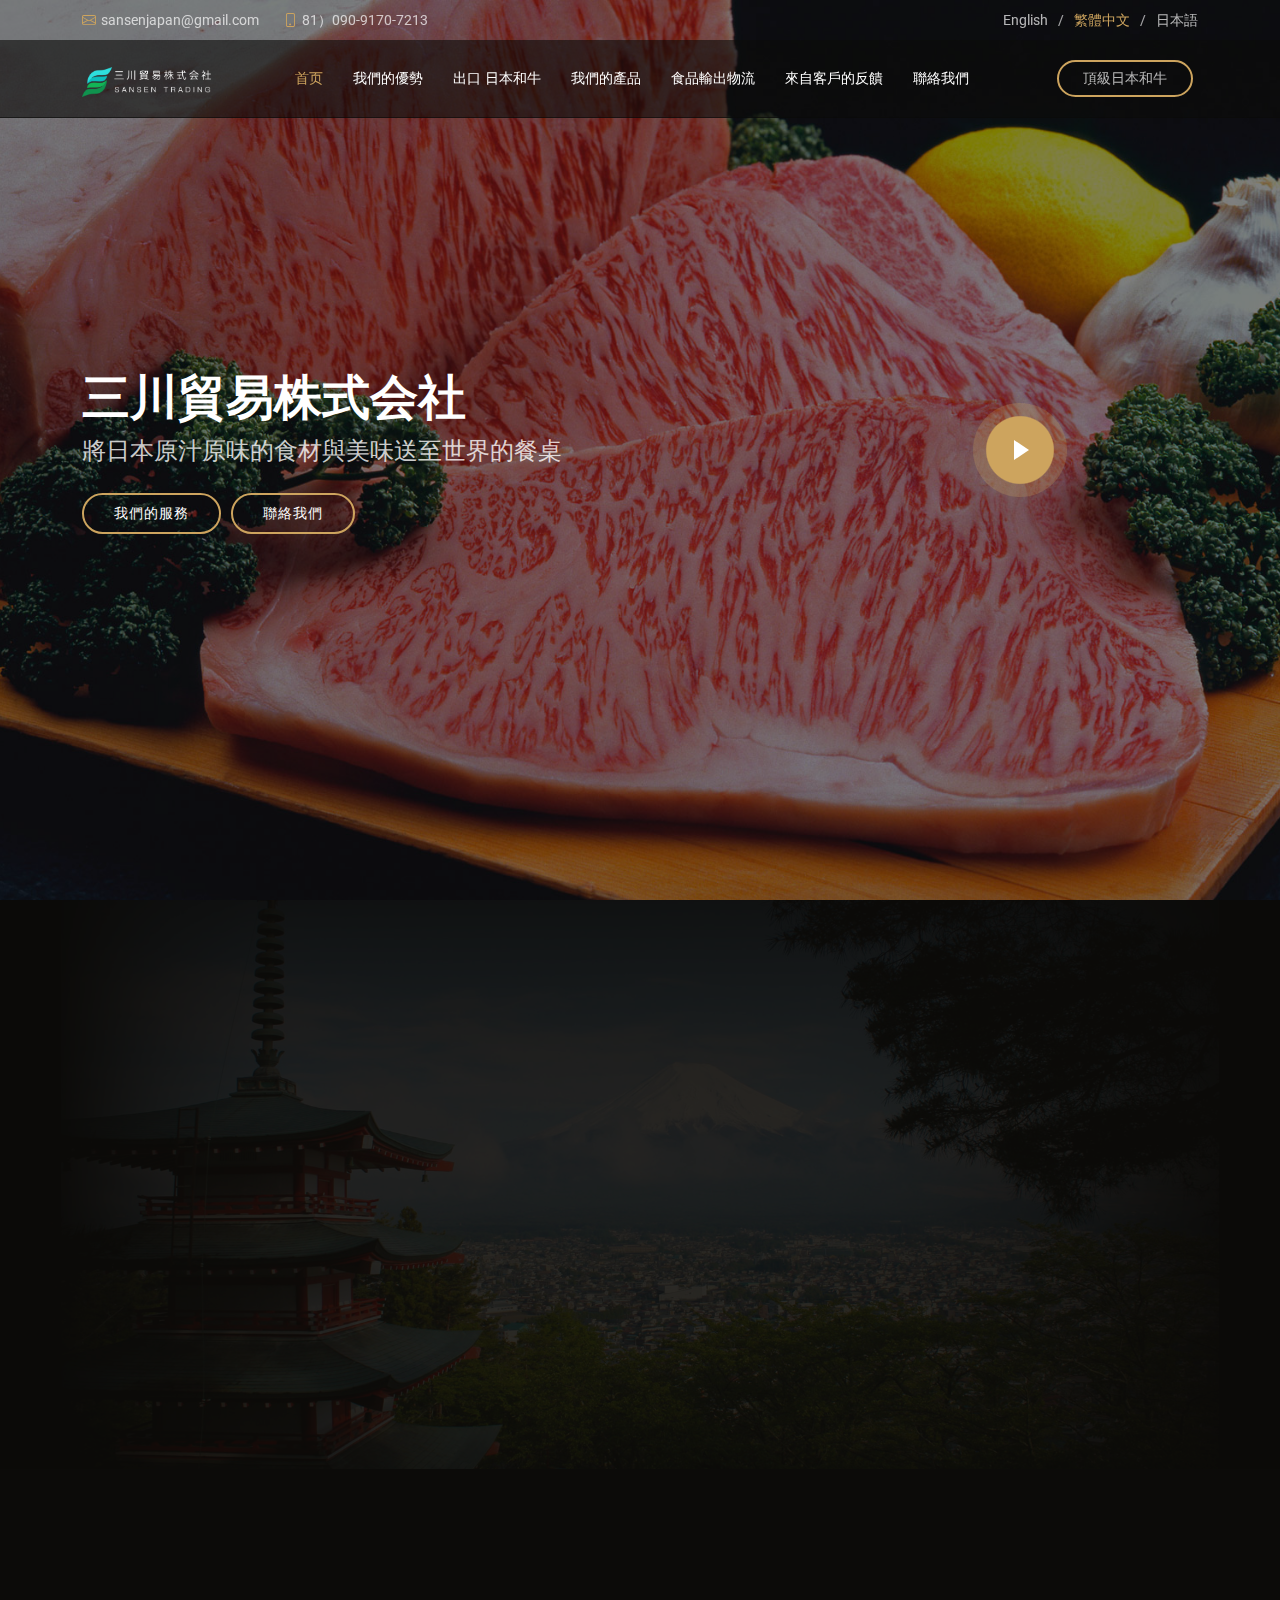
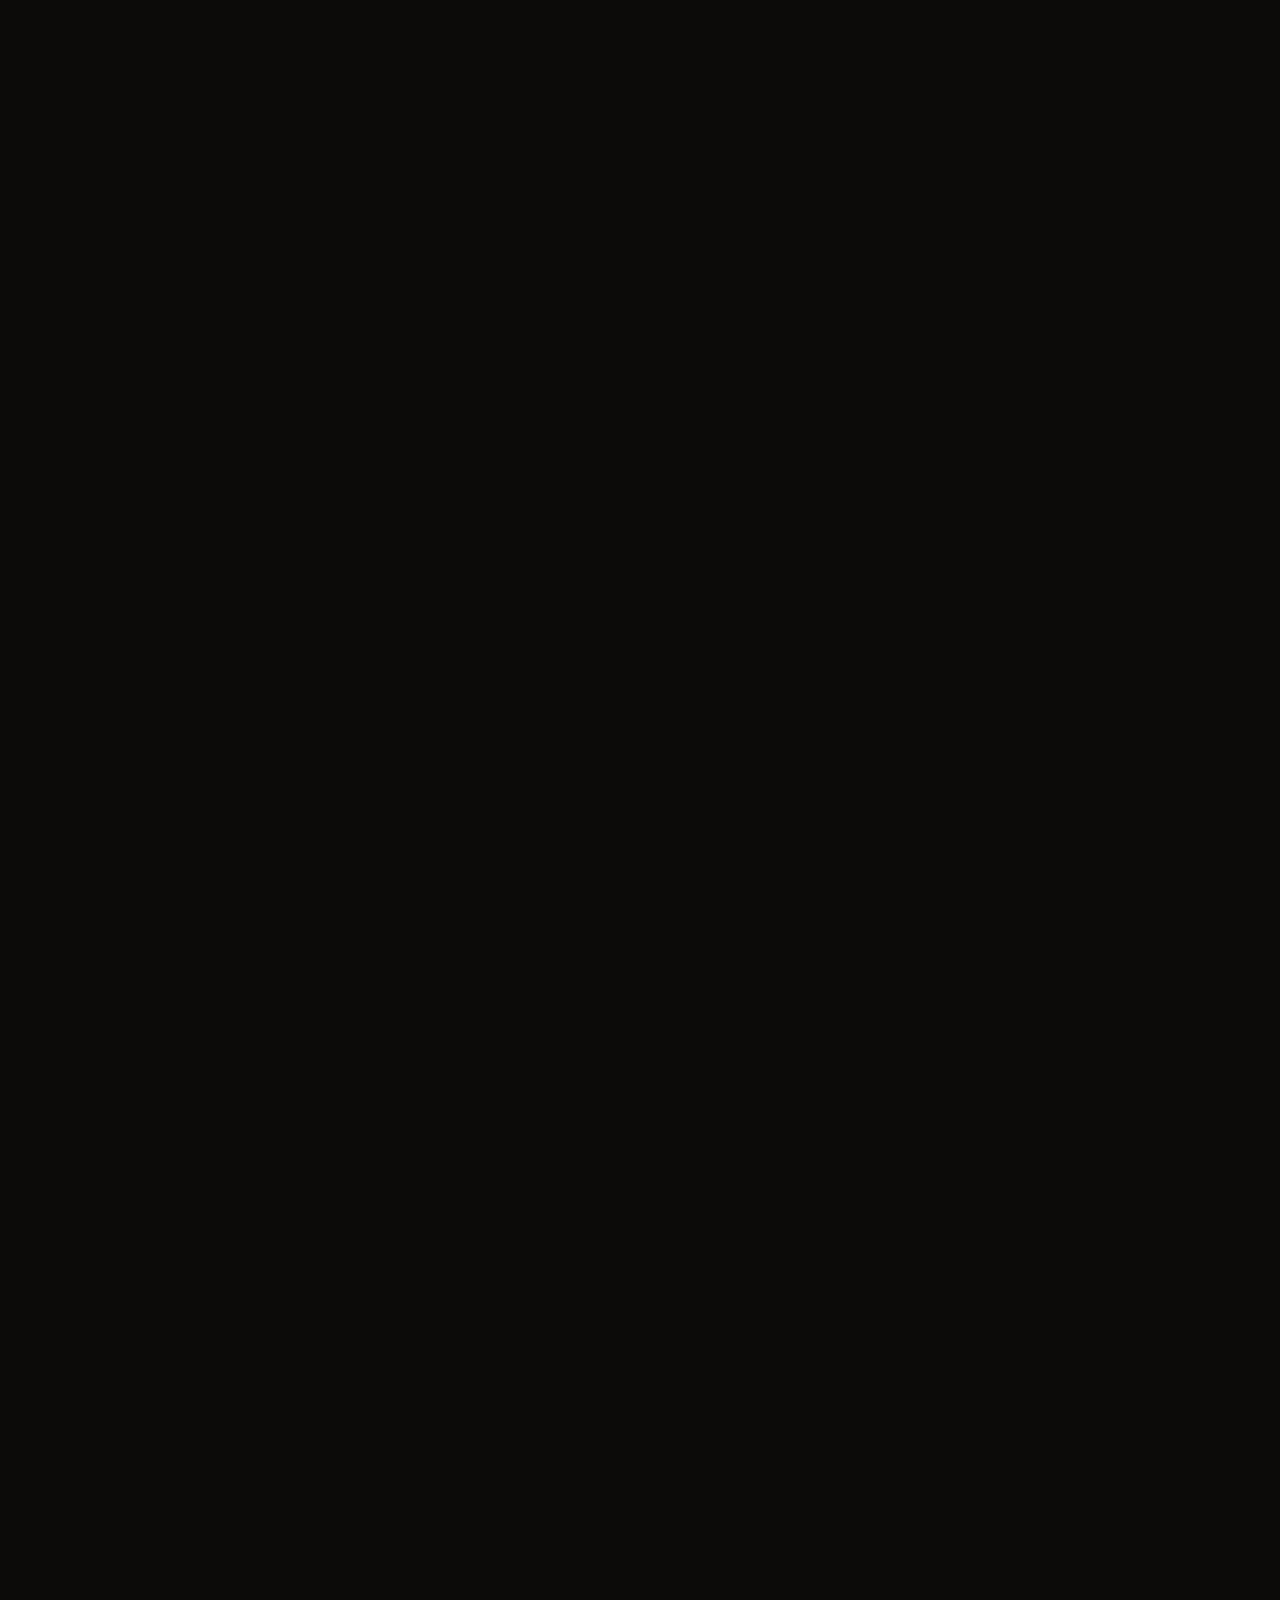
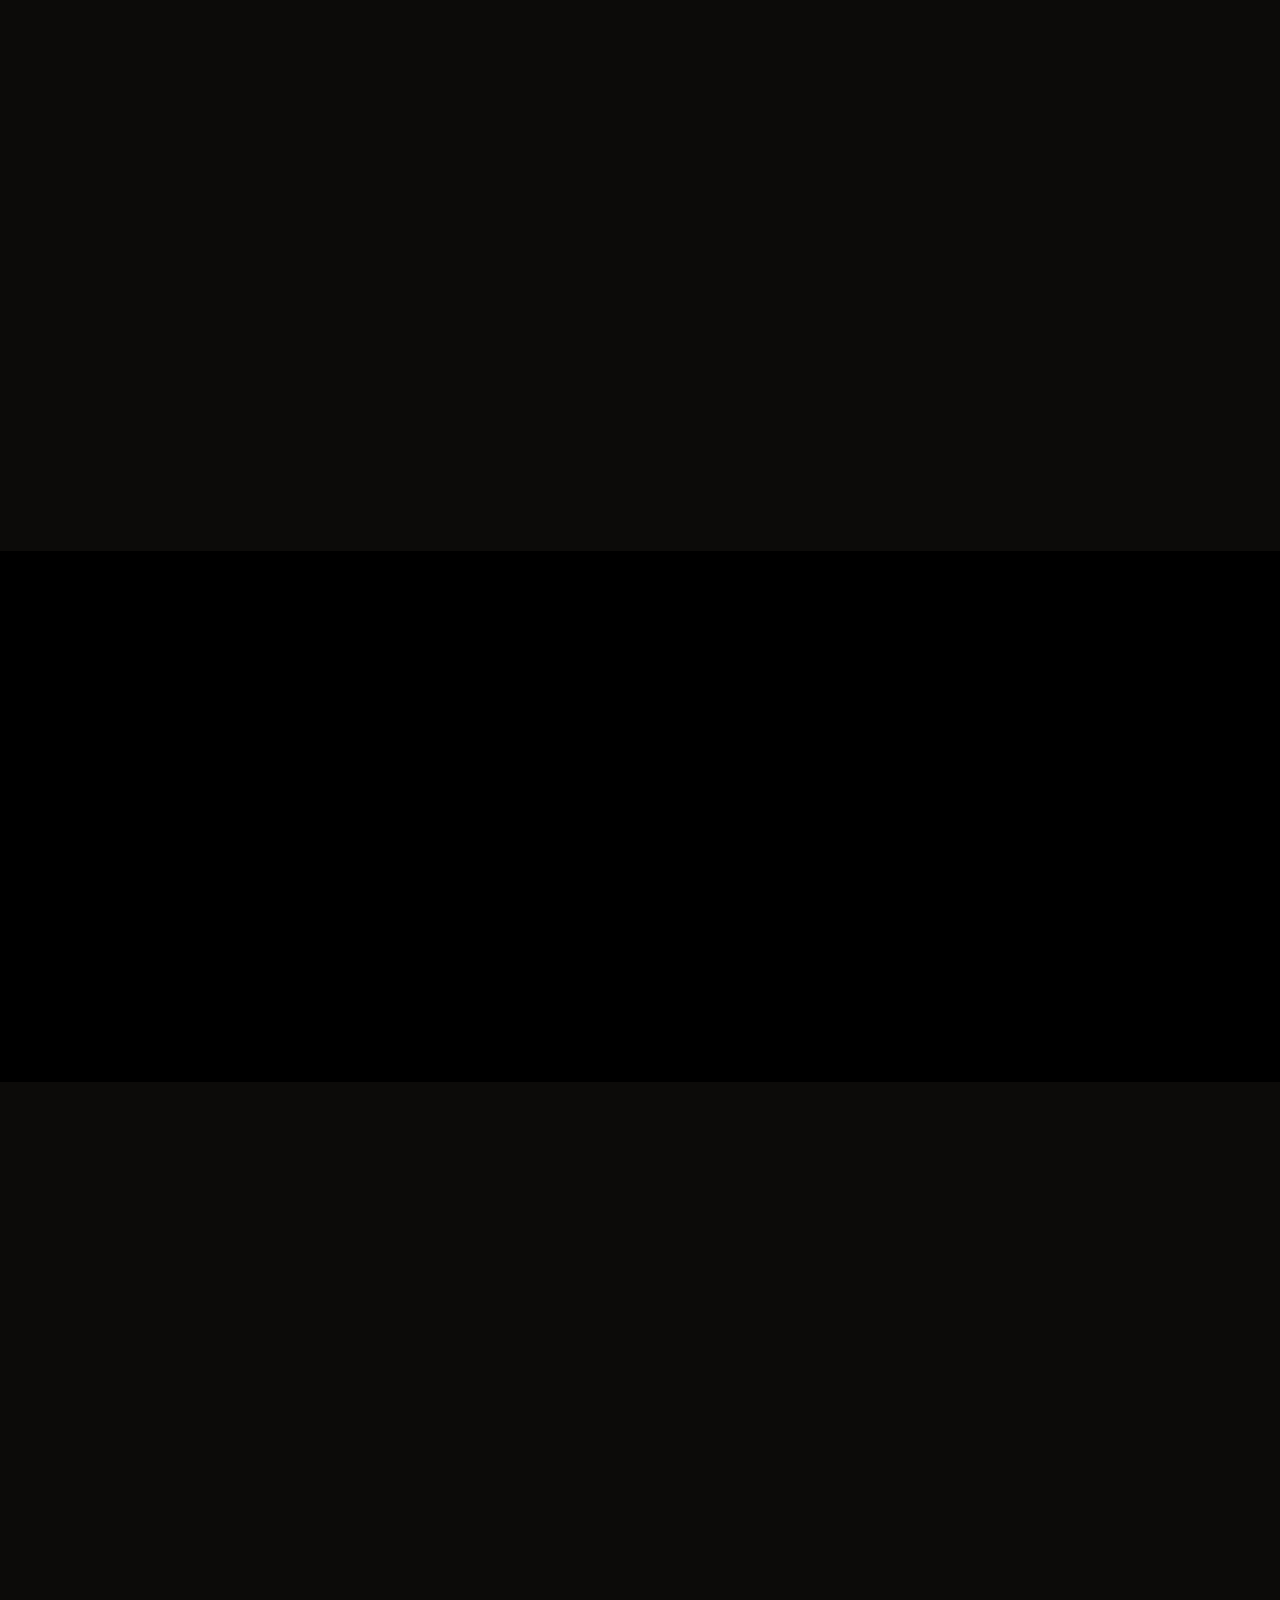
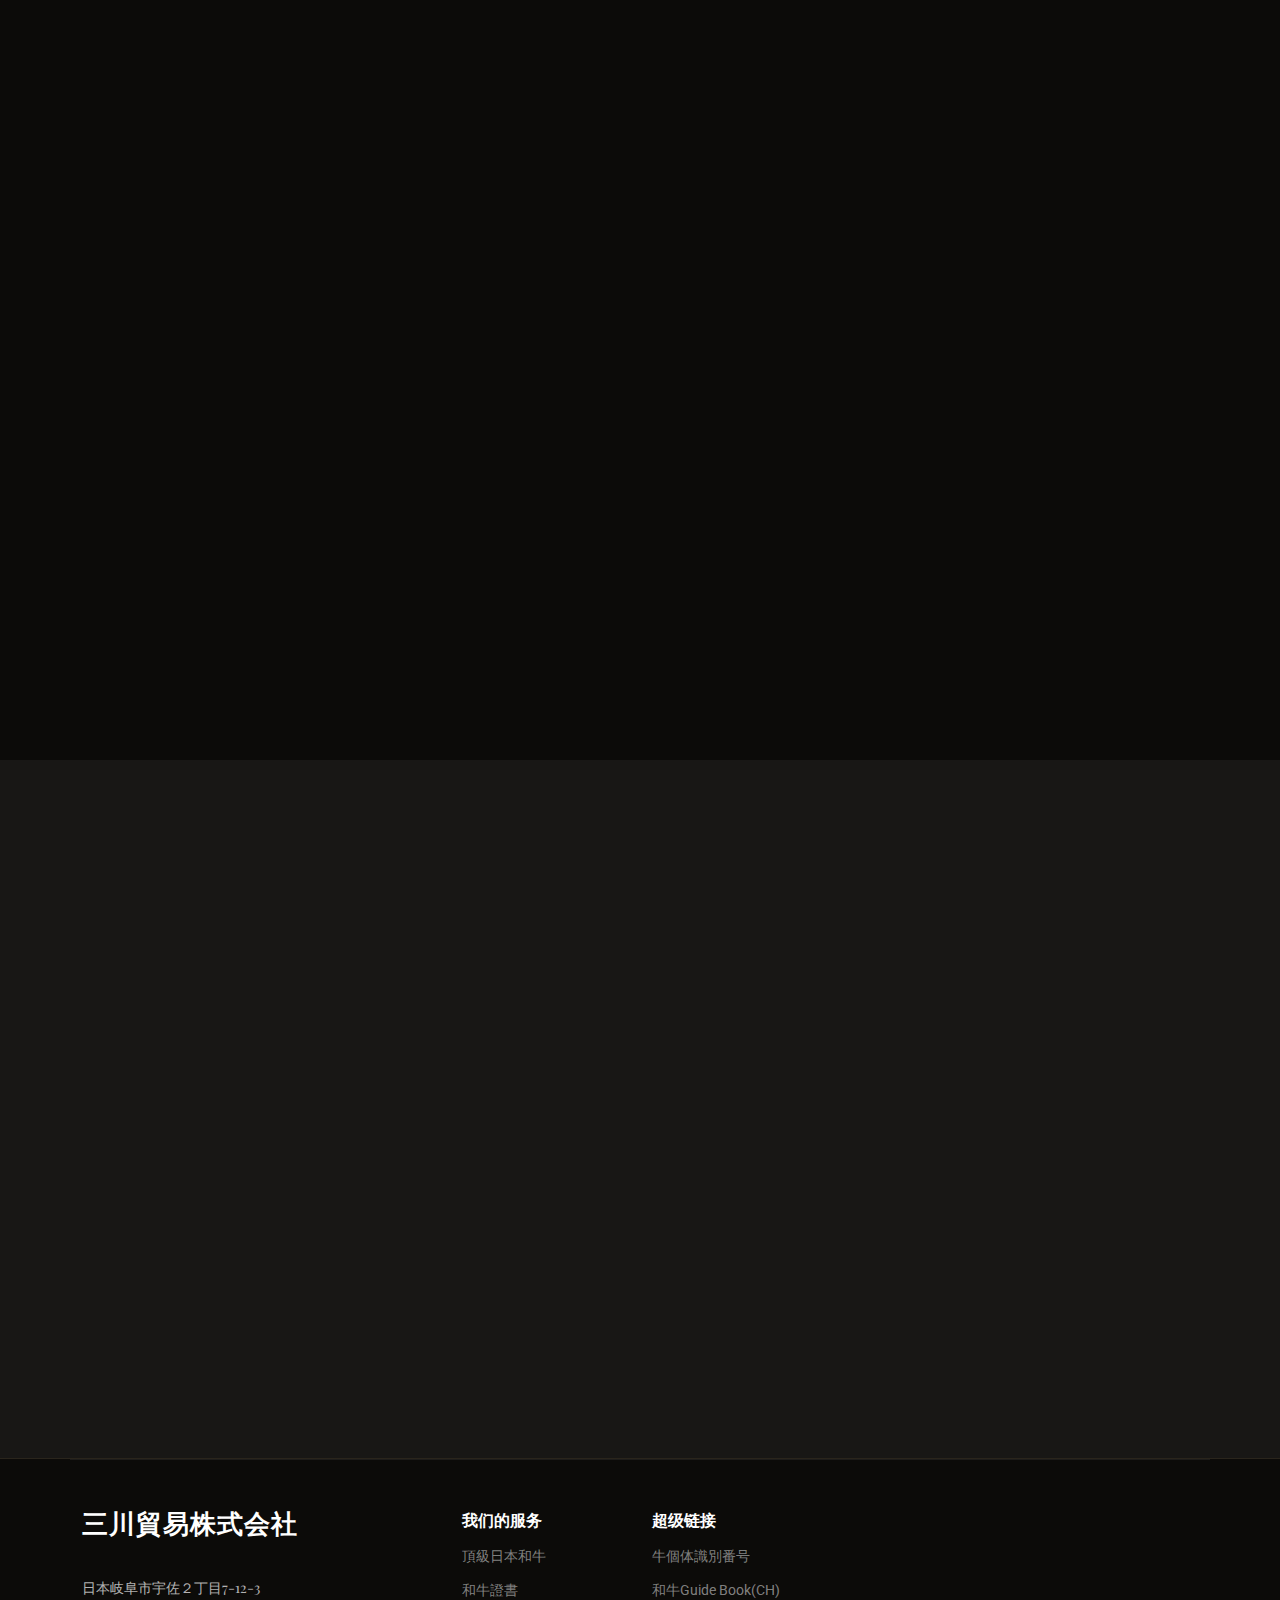
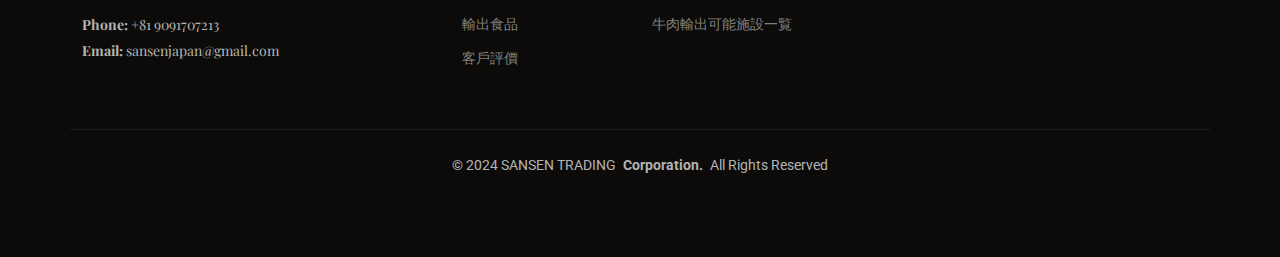
<file: index-chinese.html>
<!DOCTYPE html>
<html lang="en">

<head>
  <meta charset="utf-8">
  <meta content="width=device-width, initial-scale=1.0" name="viewport">
  <title>三川貿易株式会社</title>
  <meta name="description" content="">
  <meta name="keywords" content="">

  <!-- Favicons -->
  <link href="assets/img/favicon.png" rel="icon">
  <link href="assets/img/apple-touch-icon.png" rel="apple-touch-icon">

  <!-- Fonts -->
  <link href="https://fonts.googleapis.com" rel="preconnect">
  <link href="https://fonts.gstatic.com" rel="preconnect" crossorigin>
  <link
    href="https://fonts.googleapis.com/css2?family=Roboto:ital,wght@0,100;0,300;0,400;0,500;0,700;0,900;1,100;1,300;1,400;1,500;1,700;1,900&family=Poppins:ital,wght@0,100;0,200;0,300;0,400;0,500;0,600;0,700;0,800;0,900;1,100;1,200;1,300;1,400;1,500;1,600;1,700;1,800;1,900&family=Playfair+Display:ital,wght@0,400;0,500;0,600;0,700;0,800;0,900;1,400;1,500;1,600;1,700;1,800;1,900&display=swap"
    rel="stylesheet">

  <!-- Vendor CSS Files -->
  <link href="assets/vendor/bootstrap/css/bootstrap.min.css" rel="stylesheet">
  <link href="assets/vendor/bootstrap-icons/bootstrap-icons.css" rel="stylesheet">
  <link href="assets/vendor/aos/aos.css" rel="stylesheet">
  <link href="assets/vendor/glightbox/css/glightbox.min.css" rel="stylesheet">
  <link href="assets/vendor/swiper/swiper-bundle.min.css" rel="stylesheet">

  <!-- Main CSS File -->
  <link href="assets/css/main.css" rel="stylesheet">

  <!-- =======================================================
  * Template Name: Restaurantly
  * Template URL: https://bootstrapmade.com/restaurantly-restaurant-template/
  * Updated: Aug 07 2024 with Bootstrap v5.3.3
  * Author: BootstrapMade.com
  * License: https://bootstrapmade.com/license/
  ======================================================== -->
</head>

<body class="index-page">

  <header id="header" class="header fixed-top">

    <div class="topbar d-flex align-items-center">
      <div class="container d-flex justify-content-center justify-content-md-between">
        <div class="contact-info d-flex align-items-center">
          <i class="bi bi-envelope d-flex align-items-center"><a
              href="mailto:contact@example.com">sansenjapan@gmail.com</a></i>
          <i class="bi bi-phone d-flex align-items-center ms-4"><span>81）090-9170-7213</span></i>
        </div>
        <div class="languages d-none d-md-flex align-items-center">
          <ul>
            <li><a href="./index-english.html">English</a></li>
            <li>繁體中文</li>
            <li><a href="./index.html">日本語</a></li>
          </ul>
        </div>
      </div>
    </div><!-- End Top Bar -->

    <div class="branding d-flex align-items-cente">

      <div class="container position-relative d-flex align-items-center justify-content-between">
        <a href="index.html" class="logo d-flex align-items-center me-auto me-xl-0">
          <!-- Uncomment the line below if you also wish to use an image logo -->
          <!-- <img src="assets/img/logo.png" alt=""> -->
          <h1 class="sitename">
            <img src="assets/img/logogongsi.png"  alt="" style="width: 131px;">
          </h1>
        </a>

        <nav id="navmenu" class="navmenu">
          <ul>
            <li><a href="#hero" class="active">首页<br></a></li>
            <li><a href="#youshi">我們的優勢</a></li>
            <li><a href="#chukou">出口 日本和牛</a></li>
            <li><a href="#chanpin">我們的產品</a></li>
            <li><a href="#wuliu">食品輸出物流</a></li>
            <li><a href="#fankui">來自客戶的反饋</a></li>
            <li><a href="#lianxi">聯絡我們</a></li>
          </ul>
          <i class="mobile-nav-toggle d-xl-none bi bi-list"></i>
        </nav>

        <a class="btn-book-a-table d-none d-xl-block" href="#heniu">頂級日本和牛</a>

      </div>

    </div>

  </header>

  <main class="main">

    <!-- Hero Section -->
    <section id="hero" class="hero section dark-background">

      <img src="assets/img/hero-bg.jpg" alt="" data-aos="fade-in">

      <div class="container">
        <div class="row">
          <div class="col-lg-8 d-flex flex-column align-items-center align-items-lg-start">
            <h2 data-aos="fade-up" data-aos-delay="100">三川貿易株式会社</h2>
            <p data-aos="fade-up" data-aos-delay="200">將日本原汁原味的食材與美味送至世界的餐桌</p>
            <div class="d-flex mt-4" data-aos="fade-up" data-aos-delay="300">
              <a href="#jieshao" class="cta-btn">我們的服務</a>
              <a href="#lianxi" class="cta-btn">聯絡我們</a>
            </div>
          </div>
          <div class="col-lg-4 d-flex align-items-center justify-content-center mt-5 mt-lg-0">
            <a href="https://www.youtube.com/watch?v=CPtcq7NSSrg" class="glightbox pulsating-play-btn"></a>
          </div>
        </div>
      </div>

    </section><!-- /Hero Section -->

    <!-- About Section -->
    <section id="jieshao" class="about section">

      <div class="container" data-aos="fade-up" data-aos-delay="100">

        <div class="row gy-4">
          <div class="col-lg-6 order-1 order-lg-2">
            <img src="assets/img/about-fanti.jpg" class="img-fluid about-img" alt="">
          </div>
          <div class="col-lg-6 order-2 order-lg-1 content">
            <h3>企業介紹</h3>
            <p class="fst-italic">
              三川貿易株式会社 <br />
              將日本原汁原味的食材和美味送至世界的餐桌

            </p>
            <p>三川貿易自2017年成立以來，一直致力於將日本的高級食材（如日本和牛、清真和牛）、水產品、日本清酒及零食、調味品等出口到世界各地，並贏得了客戶的滿意與信賴。
            </p>
            <p>
              我們以「為客戶帶來笑容」作為企業文化的核心，努力提供具有安心感的高品質日本食品。作為一家小型企業，我們對每一件產品負責，提供細緻且充滿真心的服務，並珍視與客戶之間的信任關係。
            </p>
            <p>
              此外，我們以「提供安心選擇的食材」為使命，秉持誠實與溫暖的態度面對每一位客戶。我們希望，即使力量微小，也能持續為世界帶來美味與幸福。
            </p>
            <p>
              輸出可能地域：美國、加拿大、歐盟各國、澳門、台灣、香港、新加坡、泰國、越南、印尼、菲律賓、馬來西亞、中東各國、中國等。
            </p>
          </div>
        </div>

      </div>

    </section><!-- /About Section -->

    <!-- Why Us Section -->
    <section id="youshi" class="why-us section">

      <!-- Section Title -->
      <div class="container section-title" data-aos="fade-up">
        <h2>為什麼</h2>
        <p>三川貿易的特長</p>
      </div><!-- End Section Title -->

      <div class="container">

        <div class="row gy-4">

          <div class="col-lg-4" data-aos="fade-up" data-aos-delay="100">
            <div class="card-item">
              <span>01</span>
              <h4><a  class="stretched-link">靈活的客製化服務</a></h4>
              <p>可混合多品牌和牛出口，並提供1頭起整頭或者指定部位訂的彈性解決方案；等級A5 /A4可指定。
              </p>
            </div>
          </div><!-- Card Item -->

          <div class="col-lg-4" data-aos="fade-up" data-aos-delay="200">
            <div class="card-item">
              <span>02</span>
              <h4><a  class="stretched-link">多年多國出口經驗
                </a></h4>
              <p>擁有超過8年的出口經驗，產品已銷往多個國家和地區，包括印度尼西亞、新加坡、越南、香港、台灣、澳門、愛爾蘭及中國（零食/調味品/日本酒）。
              </p>
            </div>
          </div><!-- Card Item -->

          <div class="col-lg-4" data-aos="fade-up" data-aos-delay="300">
            <div class="card-item">
              <span>03</span>
              <h4><a  class="stretched-link">完整的出口管理
                </a></h4>
              <p>從動物檢疫到通關手續，全程保障安全高效的運輸。
              </p>
            </div>
          </div><!-- Card Item -->

        </div>

      </div>

    </section><!-- /Why Us Section -->

    <!-- Specials Section -->
    <section id="heniu" class="specials section">

      <!-- Section Title -->
      <div class="container section-title" data-aos="fade-up">
        <h2>和牛</h2>
        <p>享譽世界的日本高級和牛</p>
      </div><!-- End Section Title -->

      <div class="container" data-aos="fade-up" data-aos-delay="100">

        <div class="row">
          <div class="col-lg-3">
            <ul class="nav nav-tabs flex-column">
              <li class="nav-item">
                <a class="nav-link active show" data-bs-toggle="tab" href="#specials-tab-1">日本和牛的多樣性</a>
              </li>
              <li class="nav-item">
                <a class="nav-link" data-bs-toggle="tab" href="#specials-tab-2">和牛品牌的魅力</a>
              </li>
              <li class="nav-item">
                <a class="nav-link" data-bs-toggle="tab" href="#specials-tab-3">和牛切割技術指導與現場支持</a>
              </li>
              <li class="nav-item">
                <a class="nav-link" data-bs-toggle="tab" href="#specials-tab-4">和牛等級評定</a>
              </li>
              <li class="nav-item">
                <a class="nav-link" data-bs-toggle="tab" href="#specials-tab-5">和牛出口流程與風險管理</a>
              </li>
            </ul>
          </div>
          <div class="col-lg-9 mt-4 mt-lg-0">
            <div class="tab-content">
              <div class="tab-pane active show" id="specials-tab-1">
                <div class="row">
                  <div class="col-lg-8 details order-2 order-lg-1">
                    <h3>日本和牛的多樣性與三川貿易的靈活應對</h3>
                    <p>日本和牛分為黑毛和牛、褐毛和牛、日本短角牛、無角和牛四種類型，其中黑毛和牛佔飼養總數的90%以上，以其A5級的雪花紋理、柔嫩肉質與濃郁風味聞名全球。
                    </p>
                    <p>
                      三川貿易雖然是小型企業，但充分利用其從九州到北海道的生產者網絡，為客戶提供靈活且量身定制的多種類多品牌服務。
                    </p>

                  </div>
                  <div class="col-lg-4 text-center order-1 order-lg-2">
                    <img src="assets/img/specials-1.png" alt="" class="img-fluid">
                  </div>
                </div>
              </div>
              <div class="tab-pane" id="specials-tab-2">
                <div class="row">
                  <div class="col-lg-8 details order-2 order-lg-1">
                    <h3>和牛品牌的魅力與三川貿易的多品牌混載服務</h3>
                    <p>日本的高級和牛品牌包括飛驒牛、近江牛、神戶牛、仙台牛、宮崎牛、山形牛、和王、熊本産、鹿児島産、大分産、北海道産、松坂牛、伊賀牛、三重県，每個品牌都具有獨特風味與極致品質，在全球市場上備受推崇。
                    </p>
                    <p>
                      三川貿易提供多品牌混載出口服務，幫助客戶降低運輸成本，並提供多樣化的產品選擇。此方式對餐廳與高級酒店特別有吸引力，因為他們可以一次性獲得多種高品質選擇。</p>
                  </div>
                  <div class="col-lg-4 text-center order-1 order-lg-2">
                    <img src="assets/img/specials-2.png" alt="" class="img-fluid">
                  </div>
                </div>
              </div>
              <div class="tab-pane" id="specials-tab-3">
                <div class="row">
                  <div class="col-lg-8 details order-2 order-lg-1">
                    <h3>和牛部位的多用途與三川的客製化切割服務</h3>

                    <p>和牛可分為13個部位，如頸肉、肩肉、沙朗、肋眼與里脊，每個部位適合不同的烹飪方式，例如牛排、燉煮或燒烤。
                    </p>
                    <p>
                      三川貿易提供靈活的客製化切割方案，從整頭牛到特定部位，皆可滿足客戶需求。此種細緻服務廣受海外廚師與進口商的高度評價。
                    </p>
                  </div>
                  <div class="col-lg-4 text-center order-1 order-lg-2">
                    <img src="assets/img/specials-3.png" alt="" class="img-fluid">
                  </div>
                </div>
              </div>
              <div class="tab-pane" id="specials-tab-4">
                <div class="row">
                  <div class="col-lg-8 details order-2 order-lg-1">
                    <h3>和牛的分級與三川貿易的專業技術</h3>

                    <p>和牛根據雪花紋理、肉色、光澤、緊實度與脂肪品質進行評價，分為產量等級（A–C）與肉質等級（1–5）。A4與A5級的和牛以其卓越的雪花紋與濃郁風味，獲得國際市場的高度認可。
                    </p>
                    <p>
                      三川貿易可應對指定的等級與BMS需求，並提供現場技術支持，包括和牛的烹飪與保存建議，幫助廚師與進口商充分發揮和牛的價值。
                    </p>
                  </div>
                  <div class="col-lg-4 text-center order-1 order-lg-2">
                    <img src="assets/img/specials-4.png" alt="" class="img-fluid">
                  </div>
                </div>
              </div>
              <div class="tab-pane" id="specials-tab-5">
                <div class="row">
                  <div class="col-lg-8 details order-2 order-lg-1">
                    <h3>嚴格控管和牛的出口流程，可大幅降低風險。</h3>

                    <p>出口國確認→ 認證設施確認→ 準備所需文件 → 動物檢疫 → 出口報關→ 運輸（空運/海運）
                    </p>
                    <p>
                      三川貿易累積了超過8年的和牛出口經驗，全面管理出口流程，有效降低風險，為全球客戶提供安全可靠的和牛產品。</p>
                  </div>
                  <div class="col-lg-4 text-center order-1 order-lg-2">
                    <img src="assets/img/specials-5.png" alt="" class="img-fluid">
                  </div>
                </div>
              </div>
            </div>
          </div>
        </div>

      </div>

    </section><!-- /Specials Section -->

    <!-- 移位置-证书 -->
    <!-- Gallery Section -->
    <section id="chukou" class="gallery section">

      <!-- Section Title -->
      <div class="container section-title" data-aos="fade-up">
        <h2>Wagyu Certificate</h2>
        <p>一部分和牛證書（例） 有出口實績</p>
      </div><!-- End Section Title -->

      <div class="container-fluid" data-aos="fade-up" data-aos-delay="100">

        <div class="row g-0">

          <div class="col-lg-3 col-md-4">
            <div class="gallery-item">
              <a href="assets/img/gallery/gallery-1.jpg" class="glightbox" data-gallery="images-gallery">
                <img src="assets/img/gallery/gallery-1.jpg" alt="" class="img-fluid">
              </a>
            </div>
          </div><!-- End Gallery Item -->

          <div class="col-lg-3 col-md-4">
            <div class="gallery-item">
              <a href="assets/img/gallery/gallery-2.jpg" class="glightbox" data-gallery="images-gallery">
                <img src="assets/img/gallery/gallery-2.jpg" alt="" class="img-fluid">
              </a>
            </div>
          </div><!-- End Gallery Item -->

          <div class="col-lg-3 col-md-4">
            <div class="gallery-item">
              <a href="assets/img/gallery/gallery-3.jpg" class="glightbox" data-gallery="images-gallery">
                <img src="assets/img/gallery/gallery-3.jpg" alt="" class="img-fluid">
              </a>
            </div>
          </div><!-- End Gallery Item -->

          <div class="col-lg-3 col-md-4">
            <div class="gallery-item">
              <a href="assets/img/gallery/gallery-4.jpg" class="glightbox" data-gallery="images-gallery">
                <img src="assets/img/gallery/gallery-4.jpg" alt="" class="img-fluid">
              </a>
            </div>
          </div><!-- End Gallery Item -->

          <div class="col-lg-3 col-md-4">
            <div class="gallery-item">
              <a href="assets/img/gallery/gallery-5.jpg" class="glightbox" data-gallery="images-gallery">
                <img src="assets/img/gallery/gallery-5.jpg" alt="" class="img-fluid">
              </a>
            </div>
          </div><!-- End Gallery Item -->

          <div class="col-lg-3 col-md-4">
            <div class="gallery-item">
              <a href="assets/img/gallery/gallery-6.jpg" class="glightbox" data-gallery="images-gallery">
                <img src="assets/img/gallery/gallery-6.jpg" alt="" class="img-fluid">
              </a>
            </div>
          </div><!-- End Gallery Item -->

          <div class="col-lg-3 col-md-4">
            <div class="gallery-item">
              <a href="assets/img/gallery/gallery-7.jpg" class="glightbox" data-gallery="images-gallery">
                <img src="assets/img/gallery/gallery-7.jpg" alt="" class="img-fluid">
              </a>
            </div>
          </div><!-- End Gallery Item -->

          <div class="col-lg-3 col-md-4">
            <div class="gallery-item">
              <a href="assets/img/gallery/gallery-8.jpg" class="glightbox" data-gallery="images-gallery">
                <img src="assets/img/gallery/gallery-8.jpg" alt="" class="img-fluid">
              </a>
            </div>
          </div><!-- End Gallery Item -->

        </div>

      </div>

    </section><!-- /Gallery Section -->

    <!-- 添加的模块 -->
    <section id="chanpin" class="specials section">

      <!-- Section Title -->
      <div class="container section-title" data-aos="fade-up">
        <h2>美味</h2>
        <p>
          水產、日本酒、零食、調味品及麵包蛋糕等出口</p>
      </div><!-- End Section Title -->

      <div class="container" data-aos="fade-up" data-aos-delay="100">

        <div class="row">
          <div class="col-lg-3">
            <ul class="nav nav-tabs flex-column">
              <li class="nav-item">
                <a class="nav-link active show" data-bs-toggle="tab" href="#zhang-tab-1">水產物</a>
              </li>
              <li class="nav-item">
                <a class="nav-link" data-bs-toggle="tab" href="#zhang-tab-2">日本酒</a>
              </li>
              <li class="nav-item">
                <a class="nav-link" data-bs-toggle="tab" href="#zhang-tab-3">零食、調味品、冷凍蛋糕、麵包等</a>
              </li>

            </ul>
          </div>
          <div class="col-lg-9 mt-4 mt-lg-0">
            <div class="tab-content">
              <div class="tab-pane active show" id="zhang-tab-1">
                <div class="row">
                  <div class="col-lg-8 details order-2 order-lg-1">
                    <h3>三川貿易：將日本優質水產出口到更多的國家</h3>
                    <p>
                      三川貿易專注於將日本豐富多樣的水產出口到世界各地。我們的主要產品包括鯖魚、鮪魚、柴魚、鰤魚、鯛魚、扇貝、鮭魚卵、螃蟹和牡蠣。特別是牡蠣（來自廣島、岡山、兵庫和三重），在2022年至2023年間達到了超過20噸的出口實績。
                      <br>
                      選擇三川貿易的理由：
                      <br>
                      靈活接單： 從小量訂單開始即可滿足需求。
                      <br>
                      新鮮直送： 所有產品從產地直接運輸，確保品質。
                      <br>
                      無論是餐廳、超市還是食品進口商，歡迎與我們合作，將日本的海味帶給您的顧客！
                    </p>

                  </div>
                  <div class="col-lg-4 text-center order-1 order-lg-2">
                    <img src="assets/img/specials2/specials-1.png" alt="" class="img-fluid">
                  </div>
                </div>
              </div>
              <div class="tab-pane" id="zhang-tab-2">
                <div class="row">
                  <div class="col-lg-8 details order-2 order-lg-1">
                    <h3>
                      三川貿易：日本酒OEM – 小企業帶來的靈活與專注服務</h3>
                    <p>三川貿易以小型企業特有的靈活性與貼心服務，將岐阜及其他地區的精選地方酒與燒酎帶到海外市場。
                      <br>
                      憑藉我們的註冊商標「燃」、「無界」（註冊號：6485220/6501745），我們與擁有百年以上歷史的酒藏緊密合作，支持小批量客製化訂單，並幫助您從零打造專屬品牌。
                      <br>
                      選擇小企業合作的優勢：
                      <br>
                      貼心服務： 小型企業能細心聆聽每位客戶的需求，提供量身打造的日本酒解決方案。
                      <br>
                      靈活客製化： 從小批量開始，提供專屬標籤與包裝設計，打造獨特品牌形象。
                      <br>
                      多樣產品選擇： 無論是日本清酒、燒酎還是水果酒，規模小但產品豐富。
                      <br>
                      小企業的靈活性讓我們更快速、更貼心地滿足您的需求。
                      <br>
                      三川貿易，幫助您創建專屬的日本酒品牌！
                    </p>

                  </div>
                  <div class="col-lg-4 text-center order-1 order-lg-2">
                    <img src="assets/img/specials2/specials-2.png" alt="" class="img-fluid">
                  </div>
                </div>
              </div>
              <div class="tab-pane" id="zhang-tab-3">
                <div class="row">
                  <div class="col-lg-8 details order-2 order-lg-1">
                    <h3>三川貿易：專業提供日本人氣零食OEM服務</h3>

                    <p>
                      三川貿易提供多種日本人氣零食的OEM服務，並致力於協助海外市場進行產品開發。我們的產品種類涵蓋餅乾、糖果、巧克力、茶飲、果汁、碳酸飲料、醬油、味噌、高湯、沙拉醬等。
                      <br>
                      選擇三川貿易的理由：
                      <br>
                      靈活服務： 可接受少量客製訂單，特別適合中小型業務需求。
                      <br>
                      市場支援： 提供包裝設計與品牌客製化服務，提升市場吸引力。
                      <br>
                      品質保證： 與日本國內信賴的製造商合作，確保產品品質。
                      <br>
                      歡迎與我們聯繫，共同開發適合您市場的專屬零食產品！
                    </p>

                  </div>
                  <div class="col-lg-4 text-center order-1 order-lg-2">
                    <img src="assets/img/specials2/specials-3.png" alt="" class="img-fluid">
                  </div>
                </div>
              </div>
            </div>
          </div>
        </div>

      </div>

    </section>

    <!-- Events Section -->
    <section id="wuliu" class="events section">

      <img class="slider-bg" src="assets/img/events-bg.jpg" alt="" data-aos="fade-in">

      <div class="container">

        <div class="swiper init-swiper" data-aos="fade-up" data-aos-delay="100">
          <script type="application/json" class="swiper-config">
            {
              "loop": true,
              "speed": 600,
              "autoplay": {
                "delay": 5000
              },
              "slidesPerView": "auto",
              "pagination": {
                "el": ".swiper-pagination",
                "type": "bullets",
                "clickable": true
              }
            }
          </script>
          <div class="swiper-wrapper">

            <div class="swiper-slide">
              <div class="row gy-4 event-item">
                <div class="col-lg-6">
                  <img src="assets/img/events-slider/events-slider-1.jpg" class="img-fluid" alt="">
                </div>
                <div class="col-lg-6 pt-4 pt-lg-0 content">
                  <h3>物流</h3>
                  <div class="price">
                    <!-- <p><span>$189</span></p> -->
                  </div>
                  <p class="fst-italic">
                    三川貿易提供量身定制的物流服務，根據產品種類和數量選擇最合適的運輸方式。作為一家小型企業，我們以友善且細緻的服務為驕傲，提供大企業難以比擬的貼心支持。
                  </p>
                  <p>
                    物流選項：<br>
                    空運物流： 通過主要機場（例如成田、羽田、福岡和大阪），實現快速高效的配送。<br>
                    海運物流： 從東京、福岡、神戶、大阪和名古屋等重要港口出口，保證可靠運輸。<br>
                    溫控運輸： 提供冷藏、冷凍及常溫運輸方案，確保產品的品質與新鮮度。<br>
                  </p>
                  <p>
                    合作物流夥伴：<br>
                    International Express Co., Ltd.<br>
                    S-Line Gifu Corporation
                  </p>
                </div>
              </div>
            </div><!-- End Slider item -->

          </div>
          <div class="swiper-pagination"></div>
        </div>

      </div>

    </section><!-- /Events Section -->

    <!-- Testimonials Section -->
    <section id="fankui" class="testimonials section">

      <!-- Section Title -->
      <div class="container section-title" data-aos="fade-up">
        <h2>評價</h2>
        <p>客戶評價</p>
      </div><!-- End Section Title -->

      <div class="container" data-aos="fade-up" data-aos-delay="100">

        <div class="swiper init-swiper" data-speed="600" data-delay="5000"
          data-breakpoints="{ &quot;320&quot;: { &quot;slidesPerView&quot;: 1, &quot;spaceBetween&quot;: 40 }, &quot;1200&quot;: { &quot;slidesPerView&quot;: 3, &quot;spaceBetween&quot;: 40 } }">
          <script type="application/json" class="swiper-config">
            {
              "loop": true,
              "speed": 600,
              "autoplay": {
                "delay": 5000
              },
              "slidesPerView": "auto",
              "pagination": {
                "el": ".swiper-pagination",
                "type": "bullets",
                "clickable": true
              },
              "breakpoints": {
                "320": {
                  "slidesPerView": 1,
                  "spaceBetween": 40
                },
                "1200": {
                  "slidesPerView": 3,
                  "spaceBetween": 20
                }
              }
            }
          </script>
          <div class="swiper-wrapper">

            <div class="swiper-slide">
              <div class="testimonial-item" "="">
            <p>
              <i class=" bi bi-quote quote-icon-left"></i>
                <span>我們與三川貿易多年合作<br />採購日本多個品牌的和牛，<br />三川是超出期待的優秀合作夥伴。</span>
                <i class="bi bi-quote quote-icon-right"></i>
                </p>
                <img src="assets/img/testimonials/testimonials-1.jpg" class="testimonial-img" alt="">
                <h3>Sullivan</h3>
                <h4>愛爾蘭</h4>
              </div>
            </div><!-- End testimonial item -->

            <div class="swiper-slide">
              <div class="testimonial-item">
                <p>
                  <i class="bi bi-quote quote-icon-left"></i>
                  <span>三川為我們提供日本水產、<br />鹿兒島豬肉和和牛，<br />他們提供了值得信賴的品質和優質的服務。</span>
                  <i class="bi bi-quote quote-icon-right"></i>
                </p>
                <img src="assets/img/testimonials/testimonials-2.jpg" class="testimonial-img" alt="">
                <h3>Brian</h3>
                <h4>新加坡</h4>
              </div>
            </div><!-- End testimonial item -->

            <div class="swiper-slide">
              <div class="testimonial-item">
                <p>
                  <i class="bi bi-quote quote-icon-left"></i>
                  <span>我們與三川合作開發了多個OEM產品，包括餅乾、糖果、飲料和清酒系列，這些產品深受年輕人的歡迎。我們的合作非常愉快。
                  </span>
                  <i class="bi bi-quote quote-icon-right"></i>
                </p>
                <img src="assets/img/testimonials/testimonials-3.jpg" class="testimonial-img" alt="">
                <h3>Lin</h3>
                <h4>中國</h4>
              </div>
            </div><!-- End testimonial item -->

          </div>
          <div class="swiper-pagination"></div>
        </div>

      </div>

    </section><!-- /Testimonials Section -->

    <!-- Gallery Section -->
    <section id="gallery" class="gallery section">

      <!-- Section Title -->
      <div class="container section-title" data-aos="fade-up">
        <h2>照片</h2>
        <p>工作瞬间</p>
      </div><!-- End Section Title -->

      <div class="container-fluid" data-aos="fade-up" data-aos-delay="100">

        <div class="row g-0">

          <div class="col-lg-3 col-md-4">
            <div class="gallery-item">
              <a href="assets/img/gallery2/gallery-1.jpg" class="glightbox" data-gallery="images-gallery">
                <img src="assets/img/gallery2/gallery-1.jpg" alt="" class="img-fluid">
              </a>
            </div>
          </div><!-- End Gallery Item -->

          <div class="col-lg-3 col-md-4">
            <div class="gallery-item">
              <a href="assets/img/gallery2/gallery-2.jpg" class="glightbox" data-gallery="images-gallery">
                <img src="assets/img/gallery2/gallery-2.jpg" alt="" class="img-fluid">
              </a>
            </div>
          </div><!-- End Gallery Item -->

          <div class="col-lg-3 col-md-4">
            <div class="gallery-item">
              <a href="assets/img/gallery2/gallery-3.jpg" class="glightbox" data-gallery="images-gallery">
                <img src="assets/img/gallery2/gallery-3.jpg" alt="" class="img-fluid">
              </a>
            </div>
          </div><!-- End Gallery Item -->

          <div class="col-lg-3 col-md-4">
            <div class="gallery-item">
              <a href="assets/img/gallery2/gallery-4.jpg" class="glightbox" data-gallery="images-gallery">
                <img src="assets/img/gallery2/gallery-4.jpg" alt="" class="img-fluid">
              </a>
            </div>
          </div><!-- End Gallery Item -->

          <div class="col-lg-3 col-md-4">
            <div class="gallery-item">
              <a href="assets/img/gallery2/gallery-5.jpg" class="glightbox" data-gallery="images-gallery">
                <img src="assets/img/gallery2/gallery-5.jpg" alt="" class="img-fluid">
              </a>
            </div>
          </div><!-- End Gallery Item -->

          <div class="col-lg-3 col-md-4">
            <div class="gallery-item">
              <a href="assets/img/gallery2/gallery-6.jpg" class="glightbox" data-gallery="images-gallery">
                <img src="assets/img/gallery2/gallery-6.jpg" alt="" class="img-fluid">
              </a>
            </div>
          </div><!-- End Gallery Item -->

          <div class="col-lg-3 col-md-4">
            <div class="gallery-item">
              <a href="assets/img/gallery2/gallery-7.jpg" class="glightbox" data-gallery="images-gallery">
                <img src="assets/img/gallery2/gallery-7.jpg" alt="" class="img-fluid">
              </a>
            </div>
          </div><!-- End Gallery Item -->

          <div class="col-lg-3 col-md-4">
            <div class="gallery-item">
              <a href="assets/img/gallery2/gallery-8.jpg" class="glightbox" data-gallery="images-gallery">
                <img src="assets/img/gallery2/gallery-8.jpg" alt="" class="img-fluid">
              </a>
            </div>
          </div><!-- End Gallery Item -->

        </div>

      </div>

    </section><!-- /Gallery Section -->

    <!-- Contact Section -->
    <section id="lianxi" class="contact section">

      <!-- Section Title -->
      <div class="container section-title" data-aos="fade-up">
        <h2>聯系</h2>
        <p>聯絡我們</p>
      </div><!-- End Section Title -->

      <div class="mb-5" data-aos="fade-up" data-aos-delay="200">
        <iframe style="border:0; width: 100%; height: 400px;"
          src="https://www.google.com/maps/embed?pb=!1m17!1m12!1m3!1d3252.2136280508644!2d136.73322199999998!3d35.39995499999999!2m3!1f0!2f0!3f0!3m2!1i1024!2i768!4f13.1!3m2!1m1!2zMzXCsDIzJzU5LjgiTiAxMzbCsDQzJzU5LjYiRQ!5e0!3m2!1szh-CN!2sjp!4v1734684211797!5m2!1sen!2sjp"
          frameborder="0" allowfullscreen="" loading="lazy" referrerpolicy="no-referrer-when-downgrade"></iframe>
      </div><!-- End Google Maps -->


    </section><!-- /Contact Section -->

  </main>

  <footer id="footer" class="footer">

    <div class="container footer-top">
      <div class="row gy-4">
        <div class="col-lg-4 col-md-6 footer-about">
          <a href="index.html" class="logo d-flex align-items-center">
            <span class="sitename">三川貿易株式会社</span>
          </a>
          <div class="footer-contact pt-3">
            <p>日本岐阜市宇佐２丁目7-12-3</p>
            <p class="mt-3"><strong>Phone:</strong> <span>+81 9091707213</span></p>
            <p><strong>Email:</strong> <span>sansenjapan@gmail.com</span></p>
          </div>
        </div>

        <div class="col-lg-2 col-md-3 footer-links">
          <h4>我们的服务</h4>
          <ul>
            <li><a href="#heniu">頂級日本和牛    </a></li>
            <li><a href="#chukou">和牛證書</a></li>
            <li><a href="#chanpin">輸出食品</a></li>
            <li><a href="#fankui">客戶評價</a></li>
          </ul>
        </div>

        <div class="col-lg-2 col-md-3 footer-links">
          <h4>超级链接</h4>
          <ul>
            <li><a href="https://www.id.nlbc.go.jp/top.html?pc">牛個体識別番号</a></li>
            <li><a href="https://www.maff.go.jp/j/chikusan/shokuniku/pdf/full_chinese_1.pdf">和牛Guide Book(CH)</a></li>
            <li><a href="https://www.jamti.jp/pdf/tech06-12.pdf">牛肉輸出可能施設一覧</a></li>
          </ul>
        </div>

      </div>
    </div>

    <div class="container copyright text-center mt-4">
      <p>© <span>2024 SANSEN TRADING </span> <strong class="px-1 sitename">Corporation.</strong> <span>All Rights Reserved</span>
      </p>
      <div class="credits">
        <!-- All the links in the footer should remain intact. -->
        <!-- You can delete the links only if you've purchased the pro version. -->
        <!-- Licensing information: https://bootstrapmade.com/license/ -->
        <!-- Purchase the pro version with working PHP/AJAX contact form: [buy-url] -->
        <!-- Designed by <a href="https://bootstrapmade.com/">BootstrapMade</a> -->
      </div>
    </div>

  </footer>

  <!-- Scroll Top -->
  <a href="#" id="scroll-top" class="scroll-top d-flex align-items-center justify-content-center"><i
      class="bi bi-arrow-up-short"></i></a>

  <!-- Preloader -->
  <div id="preloader"></div>

  <!-- Vendor JS Files -->
  <script src="assets/vendor/bootstrap/js/bootstrap.bundle.min.js"></script>
  <script src="assets/vendor/php-email-form/validate.js"></script>
  <script src="assets/vendor/aos/aos.js"></script>
  <script src="assets/vendor/glightbox/js/glightbox.min.js"></script>
  <script src="assets/vendor/imagesloaded/imagesloaded.pkgd.min.js"></script>
  <script src="assets/vendor/isotope-layout/isotope.pkgd.min.js"></script>
  <script src="assets/vendor/swiper/swiper-bundle.min.js"></script>

  <!-- Main JS File -->
  <script src="assets/js/main.js"></script>

</body>

</html>
</file>
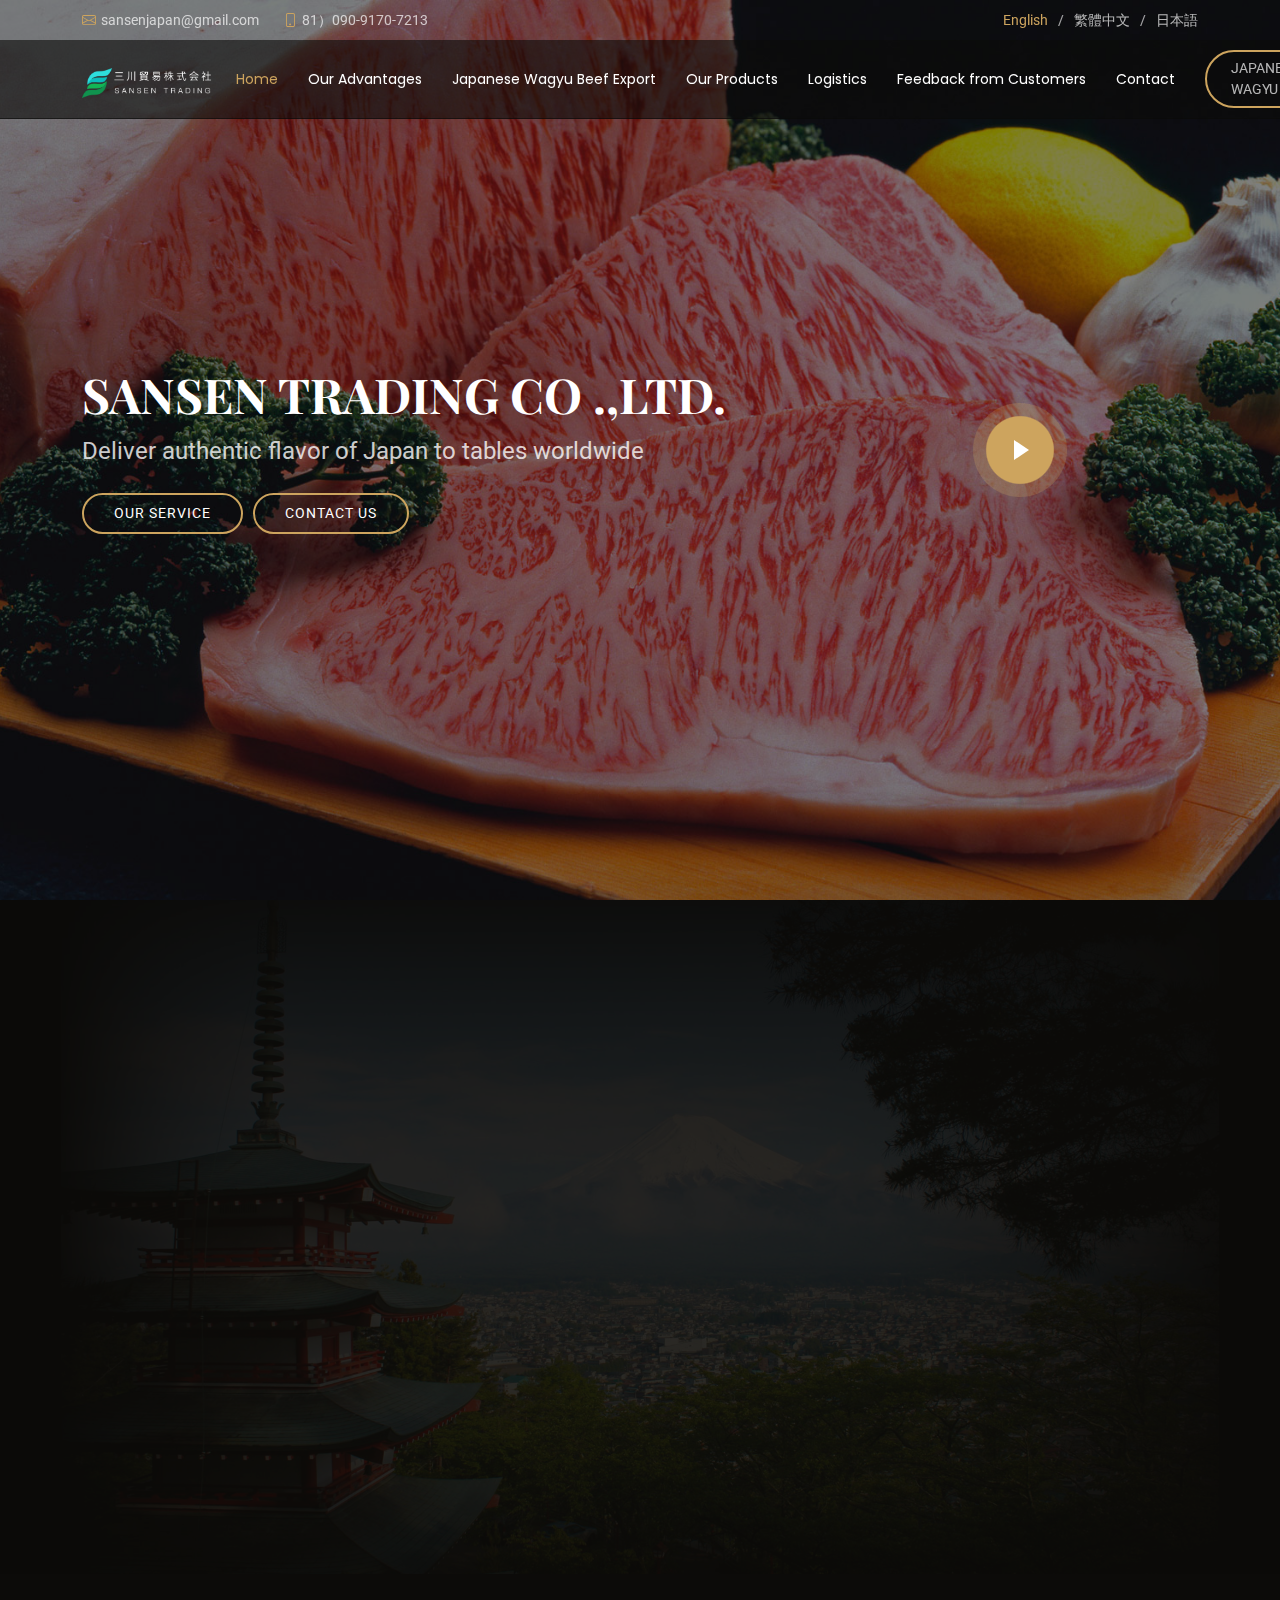
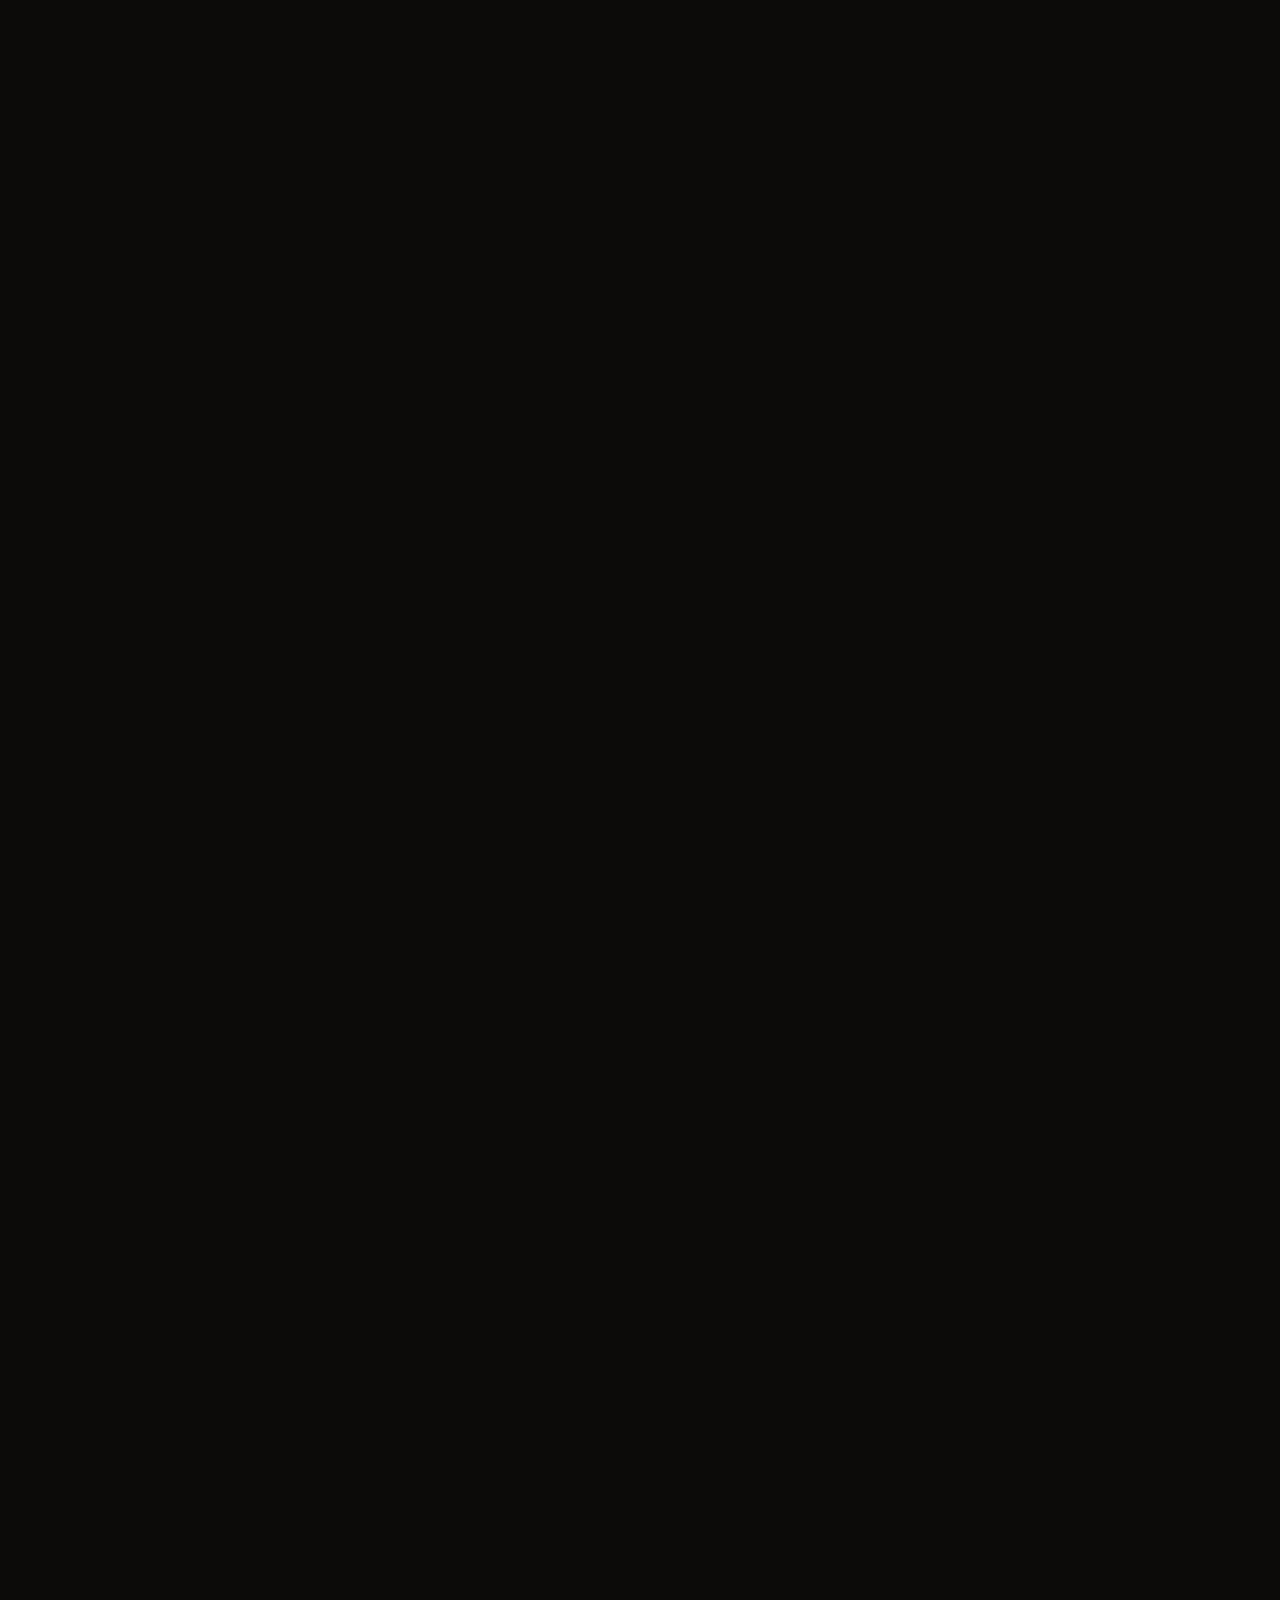
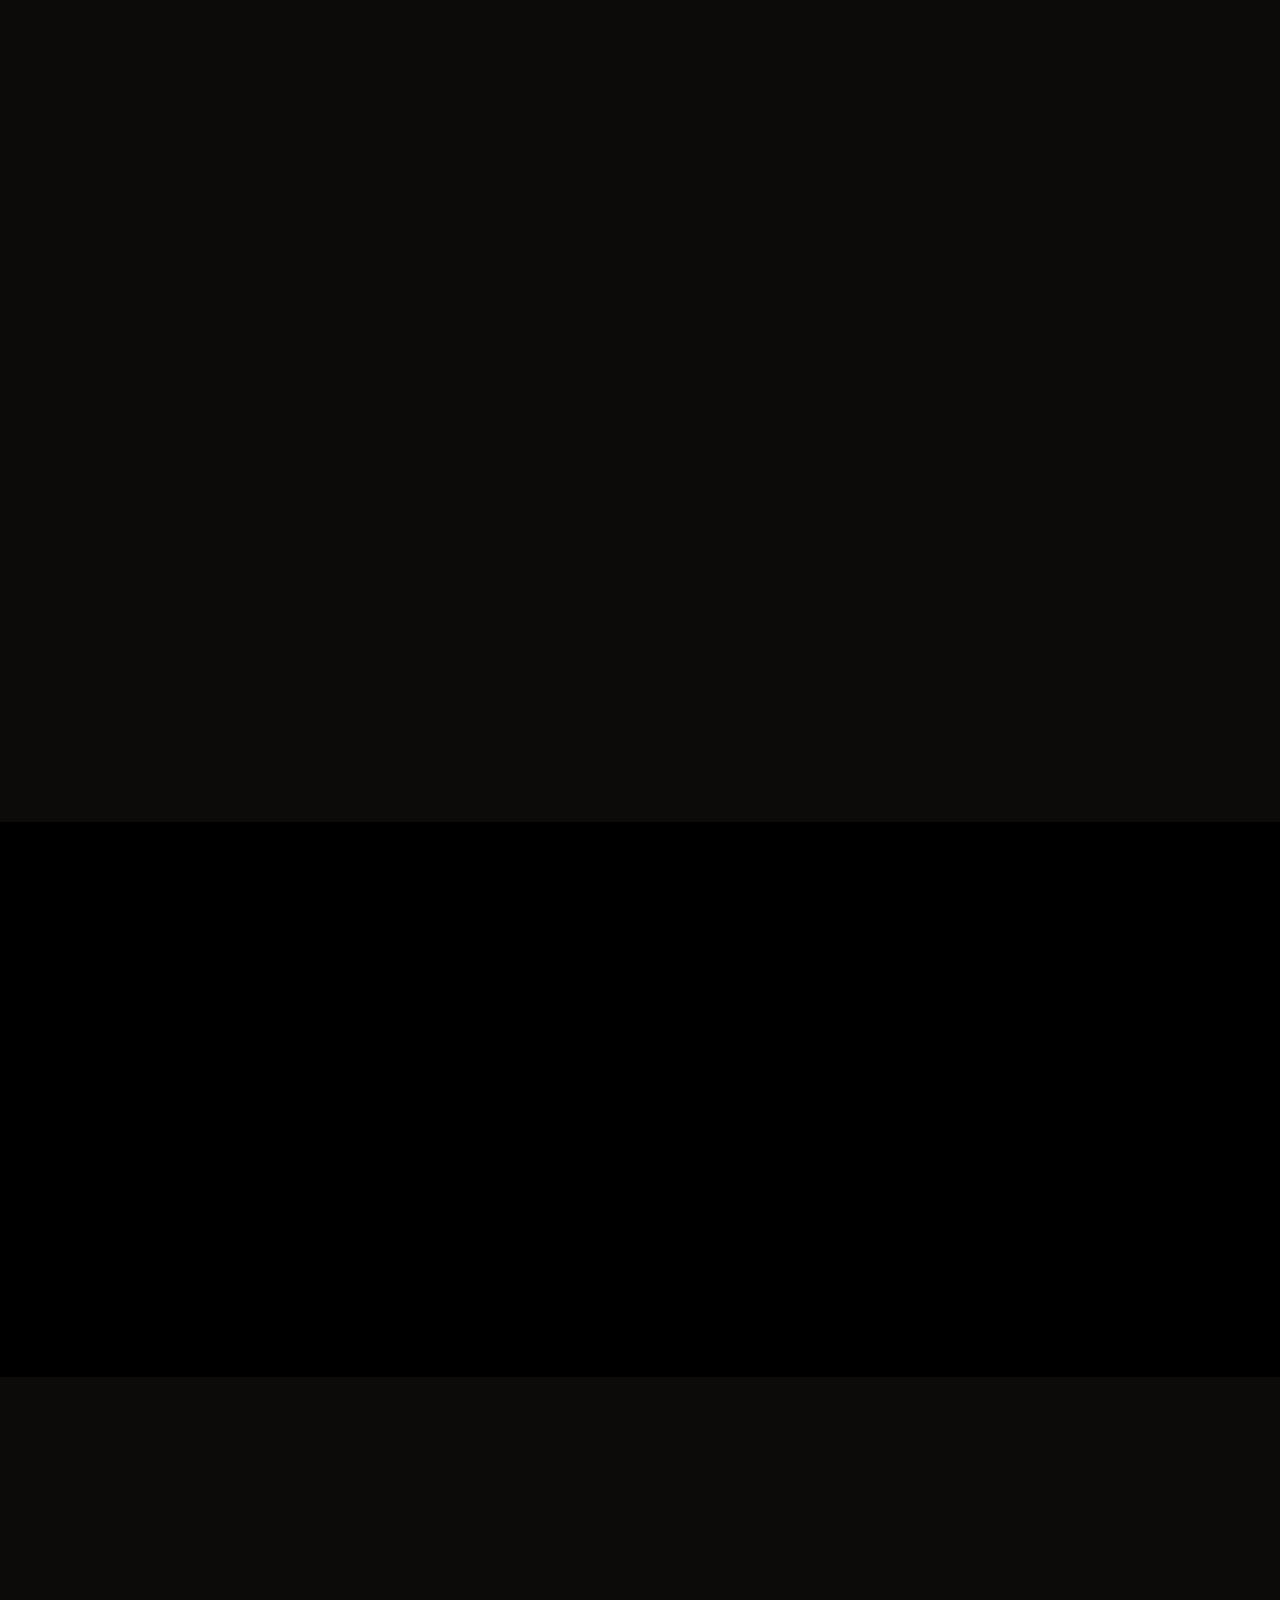
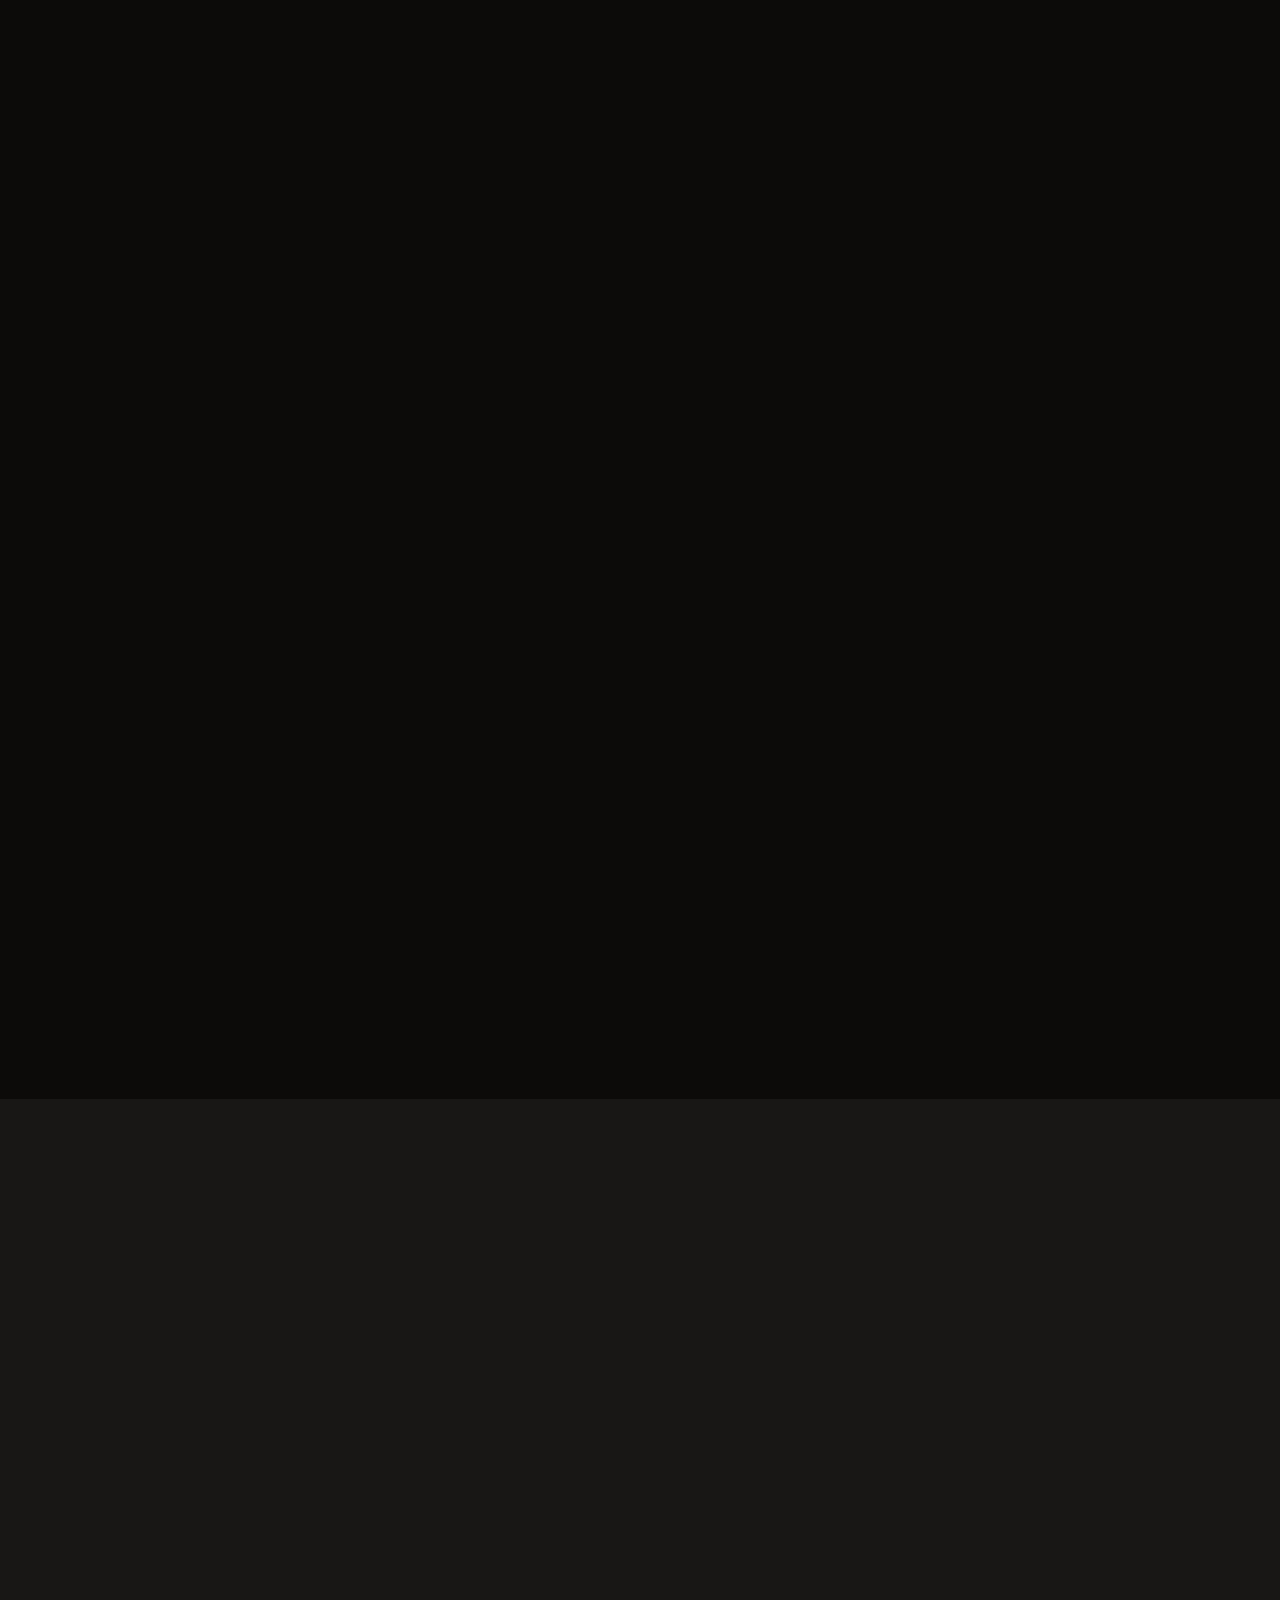
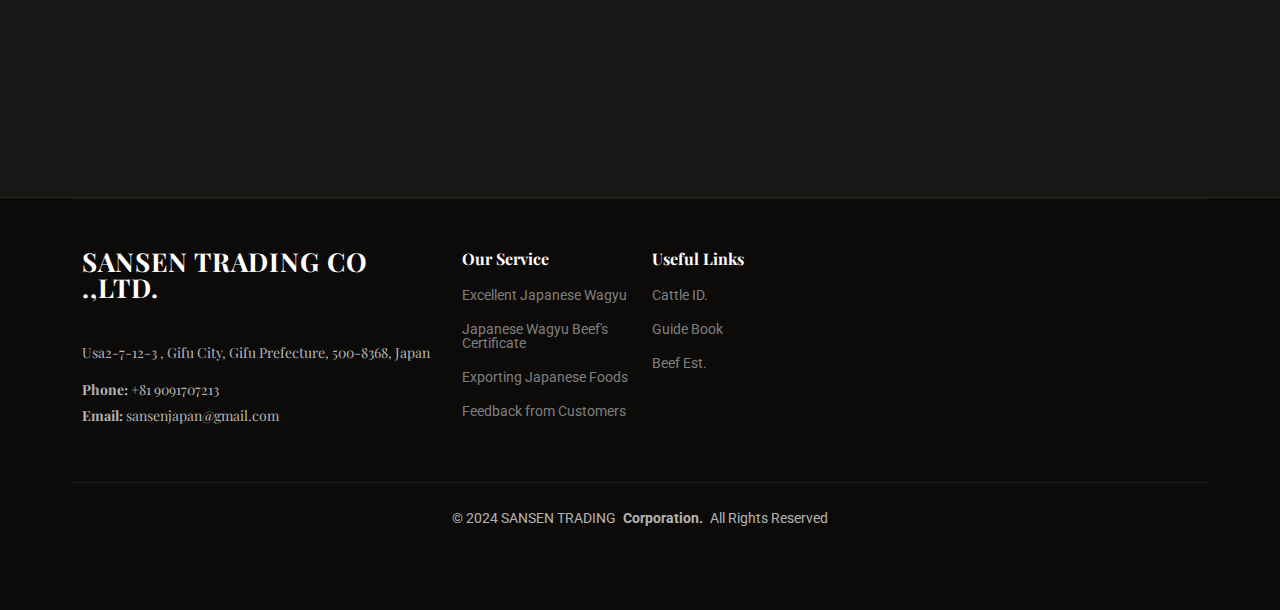
<file: index-english.html>
<!DOCTYPE html>
<html lang="en">

<head>
  <meta charset="utf-8">
  <meta content="width=device-width, initial-scale=1.0" name="viewport">
  <title>三川貿易株式会社</title>
  <meta name="description" content="">
  <meta name="keywords" content="">

  <!-- Favicons -->
  <link href="assets/img/favicon.png" rel="icon">
  <link href="assets/img/apple-touch-icon.png" rel="apple-touch-icon">

  <!-- Fonts -->
  <link href="https://fonts.googleapis.com" rel="preconnect">
  <link href="https://fonts.gstatic.com" rel="preconnect" crossorigin>
  <link
    href="https://fonts.googleapis.com/css2?family=Roboto:ital,wght@0,100;0,300;0,400;0,500;0,700;0,900;1,100;1,300;1,400;1,500;1,700;1,900&family=Poppins:ital,wght@0,100;0,200;0,300;0,400;0,500;0,600;0,700;0,800;0,900;1,100;1,200;1,300;1,400;1,500;1,600;1,700;1,800;1,900&family=Playfair+Display:ital,wght@0,400;0,500;0,600;0,700;0,800;0,900;1,400;1,500;1,600;1,700;1,800;1,900&display=swap"
    rel="stylesheet">

  <!-- Vendor CSS Files -->
  <link href="assets/vendor/bootstrap/css/bootstrap.min.css" rel="stylesheet">
  <link href="assets/vendor/bootstrap-icons/bootstrap-icons.css" rel="stylesheet">
  <link href="assets/vendor/aos/aos.css" rel="stylesheet">
  <link href="assets/vendor/glightbox/css/glightbox.min.css" rel="stylesheet">
  <link href="assets/vendor/swiper/swiper-bundle.min.css" rel="stylesheet">

  <!-- Main CSS File -->
  <link href="assets/css/main.css" rel="stylesheet">

  <!-- =======================================================
  * Template Name: Restaurantly
  * Template URL: https://bootstrapmade.com/restaurantly-restaurant-template/
  * Updated: Aug 07 2024 with Bootstrap v5.3.3
  * Author: BootstrapMade.com
  * License: https://bootstrapmade.com/license/
  ======================================================== -->
</head>

<body class="index-page">

  <header id="header" class="header fixed-top">

    <div class="topbar d-flex align-items-center">
      <div class="container d-flex justify-content-center justify-content-md-between">
        <div class="contact-info d-flex align-items-center">
          <i class="bi bi-envelope d-flex align-items-center"><a
              href="mailto:contact@example.com">sansenjapan@gmail.com</a></i>
          <i class="bi bi-phone d-flex align-items-center ms-4"><span>81）090-9170-7213</span></i>
        </div>
        <div class="languages d-none d-md-flex align-items-center">
          <ul>
            <li>English</li>
            <li><a href="./index-chinese.html">繁體中文</a></li>
            <li><a href="./index.html">日本語</a></li>
          </ul>
        </div>
      </div>
    </div><!-- End Top Bar -->

    <div class="branding d-flex align-items-cente">

      <div class="container position-relative d-flex align-items-center justify-content-between">
        <a href="index.html" class="logo d-flex align-items-center me-auto me-xl-0">
          <!-- Uncomment the line below if you also wish to use an image logo -->
          <!-- <img src="assets/img/logo.png" alt=""> -->
          <h1 class="sitename">
            <img src="assets/img/logogongsi.png"  alt="" style="width: 131px;">
          </h1>
        </a>

        <nav id="navmenu" class="navmenu">
          <ul>
            <li><a href="#hero" class="active"> Home<br></a></li>
            <li><a href="#youshi">Our Advantages</a></li>
            <li><a href="#chukou">Japanese Wagyu Beef Export</a></li>
            <li><a href="#chanpin">Our Products</a></li>
            <li><a href="#wuliu">Logistics</a></li>
            <li><a href="#fankui">Feedback from Customers</a></li>
            <li><a href="#lianxi">Contact  </a></li>
          </ul>
          <i class="mobile-nav-toggle d-xl-none bi bi-list"></i>
        </nav>

        <a class="btn-book-a-table d-none d-xl-block" href="#heniu">Japanese Wagyu</a>

      </div>

    </div>

  </header>

  <main class="main">

    <!-- Hero Section -->
    <section id="hero" class="hero section dark-background">

      <img src="assets/img/hero-bg.jpg" alt="" data-aos="fade-in">

      <div class="container">
        <div class="row">
          <div class="col-lg-8 d-flex flex-column align-items-center align-items-lg-start">
            <h2 data-aos="fade-up" data-aos-delay="100">SANSEN TRADING CO .,LTD.</h2>
            <p data-aos="fade-up" data-aos-delay="200">Deliver authentic flavor of Japan to tables worldwide</p>
            <div class="d-flex mt-4" data-aos="fade-up" data-aos-delay="300">
              <a href="#jieshao" class="cta-btn">Our service</a>
              <a href="#lianxi" class="cta-btn">Contact us</a>
            </div>
          </div>
          <div class="col-lg-4 d-flex align-items-center justify-content-center mt-5 mt-lg-0">
            <a href="https://www.youtube.com/watch?v=CPtcq7NSSrg" class="glightbox pulsating-play-btn"></a>
          </div>
        </div>
      </div>

    </section><!-- /Hero Section -->

    <!-- About Section -->
    <section id="jieshao" class="about section">

      <div class="container" data-aos="fade-up" data-aos-delay="100">

        <div class="row gy-4">
          <div class="col-lg-6 order-1 order-lg-2">
            <img src="assets/img/about-yingwen.jpg" class="img-fluid about-img" alt="">
          </div>
          <div class="col-lg-6 order-2 order-lg-1 content">
            <h3>Company Profile </h3>
            <p class="fst-italic">
              SANSEN TRADING CO .,LTD. <br />
              Deliver authentic flavors of Japan to tables worldwide

            </p>
            <p>Since its establishment in 2017, Sansen Trading has been delivering premium Japanese food products, including Wagyu beef (both standard and Halal-certified), seafood, Japanese sake, and confectionery, to customers worldwide. Our commitment to quality and service has earned us high praise from many satisfied clients.
            </p>
            <p>
              At the heart of our corporate philosophy is the belief in "bringing smiles to our customers." We strive to deliver safe and high-quality Japanese food with care and dedication. As a small business, we take responsibility for each product we offer and cherish the trust we build with our customers.
            </p>
            <p>
              Our mission is to provide "food you can choose with confidence." With sincerity and warmth, we aim to be a company that, though small, continues to bring smiles and happiness to people across the globe.
            </p>
            <p>
              Exportable Regions：United States, Canada, EU countries, Macau, Taiwan, Hong Kong, Singapore, Thailand, Vietnam, Indonesia, the Philippines, Malaysia, UAE, Qatar, China, etc.
            </p>
       
          </div>
        </div>

      </div>

    </section><!-- /About Section -->

    <!-- Why Us Section -->
    <section id="youshi" class="why-us section">

      <!-- Section Title -->
      <div class="container section-title" data-aos="fade-up">
        <h2>Why us</h2>
        <p>Why Choose Sansen Trading</p>
      </div><!-- End Section Title -->

      <div class="container">

        <div class="row gy-4">

          <div class="col-lg-4" data-aos="fade-up" data-aos-delay="100">
            <div class="card-item">
              <span>01</span>
              <h4><a  class="stretched-link">Customized Solutions</a></h4>
              <p>Flexible services such as mixed-brand Wagyu shipments or any parts of 1 head orders tailored to customer requirements.
              </p>
            </div>
          </div><!-- Card Item -->

          <div class="col-lg-4" data-aos="fade-up" data-aos-delay="200">
            <div class="card-item">
              <span>02</span>
              <h4><a  class="stretched-link">Achievements in Overseas Markets
                </a></h4>
              <p>With over 8 years of export experience, our products have been shipped to various countries and regions worldwide, including Indonesia, Singapore, Vietnam, Hong Kong, Taiwan, Macau, Ireland, and China (snacks/seasonings/sake).
              </p>
            </div>
          </div><!-- Card Item -->

          <div class="col-lg-4" data-aos="fade-up" data-aos-delay="300">
            <div class="card-item">
              <span>03</span>
              <h4><a class="stretched-link">Comprehensive Export Management
                </a></h4>
              <p>From animal quarantine to customs clearance, we ensure safe and efficient transportation.
              </p>
            </div>
          </div><!-- Card Item -->

        </div>

      </div>

    </section><!-- /Why Us Section -->

    <!-- Specials Section -->
    <section id="heniu" class="specials section">

      <!-- Section Title -->
      <div class="container section-title" data-aos="fade-up">
        <h2>Wagyu</h2>
        <p>World-class authentic Japanese Wagyu (Japanese beef)</p>
      </div><!-- End Section Title -->

      <div class="container" data-aos="fade-up" data-aos-delay="100">

        <div class="row">
          <div class="col-lg-3">
            <ul class="nav nav-tabs flex-column">
              <li class="nav-item">
                <a class="nav-link active show" data-bs-toggle="tab" href="#specials-tab-1">Types of Japanese Wagyu Beef</a>
              </li>
              <li class="nav-item">
                <a class="nav-link" data-bs-toggle="tab" href="#specials-tab-2">Famous Wagyu Brands</a>
              </li>
              <li class="nav-item">
                <a class="nav-link" data-bs-toggle="tab" href="#specials-tab-3"> Beef parts guide</a>
              </li>
              <li class="nav-item">
                <a class="nav-link" data-bs-toggle="tab" href="#specials-tab-4">Grades of Wagyu</a>
              </li>
              <li class="nav-item">
                <a class="nav-link" data-bs-toggle="tab" href="#specials-tab-5">Flow of Wagyu Beef Export</a>
              </li>
            </ul>
          </div>
          <div class="col-lg-9 mt-4 mt-lg-0">
            <div class="tab-content">
              <div class="tab-pane active show" id="specials-tab-1">
                <div class="row">
                  <div class="col-lg-8 details order-2 order-lg-1">
                    <h3>Diversity of Japanese Wagyu and Sansen Trading’s Flexibility</h3>
                    <p>Japan is renowned for its four distinct types of Wagyu: Kuroge Wagyu (Japanese Black), Akage Wagyu (Japanese Brown), Nihon Tankaku (Japanese Shorthorn), and Mukaku Wagyu (Japanese Polled). Of these, Kuroge Wagyu stands out, comprising over 90% of total production. Its exceptional A5-grade marbling, tender texture, and rich, umami-packed flavor make it a global favorite.
                    </p>
                    <p>
                      At Sansen Trading, we work closely with producers nationwide—from Hokkaido to Kyushu—offering flexible, tailored supply chain solutions to meet the diverse needs of our clients.
                    </p>

                  </div>
                  <div class="col-lg-4 text-center order-1 order-lg-2">
                    <img src="assets/img/specials-1.png" alt="" class="img-fluid">
                  </div>
                </div>
              </div>
              <div class="tab-pane" id="specials-tab-2">
                <div class="row">
                  <div class="col-lg-8 details order-2 order-lg-1">
                    <h3>The Appeal of Wagyu Brands</h3>
                    <p>Japan boasts an impressive variety of renowned Wagyu brands, including Hida Beef, Omi Beef, Kobe Beef, Matsusaka Beef, Miyazaki Beef, Sendai Beef, Kagoshima Beef, Yamagata Beef, and many others. Each brand is celebrated for its unique characteristics and superior quality, making Japanese Wagyu a prized ingredient worldwide.
                    </p>
                    <p>
                      At Sansen Trading, we simplify the procurement process by offering mixed-brand Wagyu shipments. This not only reduces transport costs but also allows our clients—especially luxury hotels and restaurants—to receive a diverse lineup of premium Wagyu in a single order.</p>
                  </div>
                  <div class="col-lg-4 text-center order-1 order-lg-2">
                    <img src="assets/img/specials-2.png" alt="" class="img-fluid">
                  </div>
                </div>
              </div>
              <div class="tab-pane" id="specials-tab-3">
                <div class="row">
                  <div class="col-lg-8 details order-2 order-lg-1">
                    <h3>Value of Wagyu Cuts and Customized Service</h3>

                    <p>Wagyu beef consists of 13 different cuts: neck, shoulder, chuck roll,chuck short rib,tenderlion,striplion,ribeye,short rib,short plate,knuckle,ramp,top round, Goodneck round and shank. , such as neck, sirloin, ribeye, and tenderloin, suitable for a variety of cooking methods, from steaks to braised dishes and barbecues. 
                    </p>
                    <p>
                      Sansen Trading accommodates customized cutting options, from whole cattle to specific cuts, ensuring that local chefs and importers receive precisely what they need.
                    </p>
                  </div>
                  <div class="col-lg-4 text-center order-1 order-lg-2">
                    <img src="assets/img/specials-3.png" alt="" class="img-fluid">
                  </div>
                </div>
              </div>
              <div class="tab-pane" id="specials-tab-4">
                <div class="row">
                  <div class="col-lg-8 details order-2 order-lg-1">
                    <h3>Technical Support and On-Site Guidance</h3>

                    <p>Meat color and Luster, Firmness and Texture,Wagyu is graded by yield (A-C) and quality (1-5). A4 and A5 grades are prized for their rich marbling and flavor.
                  </p>
                    <p>
                      Sansen Trading goes beyond delivering products. We provide on-site technical guidance, such as advice on the best preparation and storage practices, tailored to the needs of chefs and importers. This hands-on support not only ensures optimal use of Wagyu but also fosters lasting trust and collaboration with our partners.
                    </p>
                  </div>
                  <div class="col-lg-4 text-center order-1 order-lg-2">
                    <img src="assets/img/specials-4.png" alt="" class="img-fluid">
                  </div>
                </div>
              </div>
              <div class="tab-pane" id="specials-tab-5">
                <div class="row">
                  <div class="col-lg-8 details order-2 order-lg-1">
                    <h3>Wagyu Export Process and Risk Management</h3>

                    <p>Exportable countries confirmation → Certified facilities confirmation → Preparation of required documents → Animal quarantine → Export customs clearance → Transportation (Air or Sea)
                    </p>
                    <p>
                      With over 8 years of experience, Sansen Trading expertly manages these procedures, reducing risks and ensuring smooth delivery. As a small enterprise, we pride ourselves on our personalized service, offering flexible solutions and swift responses to meet the needs of clients across the globe.</p>
                  </div>
                  <div class="col-lg-4 text-center order-1 order-lg-2">
                    <img src="assets/img/specials-5.png" alt="" class="img-fluid">
                  </div>
                </div>
              </div>
            </div>
          </div>
        </div>

      </div>

    </section><!-- /Specials Section -->

    <!-- 移位置-证书 -->
    <!-- Gallery Section -->
    <section id="chukou" class="gallery section">

      <!-- Section Title -->
      <div class="container section-title" data-aos="fade-up">
        <h2>Wagyu Certificate</h2>
        <p>Certification for Exported Wagyu Beef (Example)</p>
      </div><!-- End Section Title -->

      <div class="container-fluid" data-aos="fade-up" data-aos-delay="100">

        <div class="row g-0">

          <div class="col-lg-3 col-md-4">
            <div class="gallery-item">
              <a href="assets/img/gallery/gallery-1.jpg" class="glightbox" data-gallery="images-gallery">
                <img src="assets/img/gallery/gallery-1.jpg" alt="" class="img-fluid">
              </a>
            </div>
          </div><!-- End Gallery Item -->

          <div class="col-lg-3 col-md-4">
            <div class="gallery-item">
              <a href="assets/img/gallery/gallery-2.jpg" class="glightbox" data-gallery="images-gallery">
                <img src="assets/img/gallery/gallery-2.jpg" alt="" class="img-fluid">
              </a>
            </div>
          </div><!-- End Gallery Item -->

          <div class="col-lg-3 col-md-4">
            <div class="gallery-item">
              <a href="assets/img/gallery/gallery-3.jpg" class="glightbox" data-gallery="images-gallery">
                <img src="assets/img/gallery/gallery-3.jpg" alt="" class="img-fluid">
              </a>
            </div>
          </div><!-- End Gallery Item -->

          <div class="col-lg-3 col-md-4">
            <div class="gallery-item">
              <a href="assets/img/gallery/gallery-4.jpg" class="glightbox" data-gallery="images-gallery">
                <img src="assets/img/gallery/gallery-4.jpg" alt="" class="img-fluid">
              </a>
            </div>
          </div><!-- End Gallery Item -->

          <div class="col-lg-3 col-md-4">
            <div class="gallery-item">
              <a href="assets/img/gallery/gallery-5.jpg" class="glightbox" data-gallery="images-gallery">
                <img src="assets/img/gallery/gallery-5.jpg" alt="" class="img-fluid">
              </a>
            </div>
          </div><!-- End Gallery Item -->

          <div class="col-lg-3 col-md-4">
            <div class="gallery-item">
              <a href="assets/img/gallery/gallery-6.jpg" class="glightbox" data-gallery="images-gallery">
                <img src="assets/img/gallery/gallery-6.jpg" alt="" class="img-fluid">
              </a>
            </div>
          </div><!-- End Gallery Item -->

          <div class="col-lg-3 col-md-4">
            <div class="gallery-item">
              <a href="assets/img/gallery/gallery-7.jpg" class="glightbox" data-gallery="images-gallery">
                <img src="assets/img/gallery/gallery-7.jpg" alt="" class="img-fluid">
              </a>
            </div>
          </div><!-- End Gallery Item -->

          <div class="col-lg-3 col-md-4">
            <div class="gallery-item">
              <a href="assets/img/gallery/gallery-8.jpg" class="glightbox" data-gallery="images-gallery">
                <img src="assets/img/gallery/gallery-8.jpg" alt="" class="img-fluid">
              </a>
            </div>
          </div><!-- End Gallery Item -->

        </div>

      </div>

    </section><!-- /Gallery Section -->

    <!-- 添加的模块 -->
    <section id="chanpin" class="specials section">

      <!-- Section Title -->
      <div class="container section-title" data-aos="fade-up">
        <h2>Delicious</h2>
        <p>
          Export of Seafood, Sake, sweets, condiments, etc.</p>
      </div><!-- End Section Title -->

      <div class="container" data-aos="fade-up" data-aos-delay="100">

        <div class="row">
          <div class="col-lg-3">
            <ul class="nav nav-tabs flex-column">
              <li class="nav-item">
                <a class="nav-link active show" data-bs-toggle="tab" href="#zhang-tab-1">SEAFOOD</a>
              </li>
              <li class="nav-item">
                <a class="nav-link" data-bs-toggle="tab" href="#zhang-tab-2">SAKE</a>
              </li>
              <li class="nav-item">
                <a class="nav-link" data-bs-toggle="tab" href="#zhang-tab-3">Sweets,Condiments, Frozen Bread etc.</a>
              </li>

            </ul>
          </div>
          <div class="col-lg-9 mt-4 mt-lg-0">
            <div class="tab-content">
              <div class="tab-pane active show" id="zhang-tab-1">
                <div class="row">
                  <div class="col-lg-8 details order-2 order-lg-1">
                    <h3>Exporting Japan's Finest Seafood to the World</h3>
                    <p>
                      Sansen Trading specializes in exporting Japan’s rich and diverse seafood globally. Our key products include mackerel, tuna, bonito, yellowtail, sea bream, scallops, salmon roe, crab, and oysters. In particular, oysters (from Hiroshima, Okayama, Hyogo, and Mie) have achieved an export record of over 20 tons between 2022 and 2023.
                      <br>
                      Why choose Sansen Trading?
                      <br>
                      Small-batch flexibility: We can accommodate orders starting from small quantities.
                      <br>
                      Freshness guaranteed: Products are shipped directly from the source.
                      <br>
                      Whether you are a restaurant, supermarket, or food importer, let us help you bring the taste of Japan to your customers!
                    </p>

                  </div>
                  <div class="col-lg-4 text-center order-1 order-lg-2">
                    <img src="assets/img/specials2/specials-1.png" alt="" class="img-fluid">
                  </div>
                </div>
              </div>
              <div class="tab-pane" id="zhang-tab-2">
                <div class="row">
                  <div class="col-lg-8 details order-2 order-lg-1">
                    <h3>
                      Small Business Sake OEM Development – Expanding Opportunities Globally</h3>
                    <p>At Sansen Trading, our small size allows us to provide flexible, personalized service, delivering premium sake and shochu from Gifu and other regions directly to international customers.
                      <br>
                      Operating under our registered trademarks "Nen,"  and "Mukai" (Reg. Nos. 6485220/6501745), we work closely with breweries boasting over a century of history to offer OEM development starting with small custom orders.
                      <br>
                      Why Choose a Small Business Like Us?
                      <br>
                      Personalized Attention: Being a small company means we can carefully listen to your needs and offer tailored sake solutions.
                      <br>
                      Custom Orders: From small batches to original label and packaging designs, we help create unique brands that truly stand out.
                      <br>
                      Wide Product Range: From Japanese sake and shochu to fruit wine, we provide diverse options despite our compact size.
                      <br>
                      If you’re wondering, “Can I start with a small amount?” or “How can I introduce my local sake to international markets?” we’re here to help.
                      <br>
                      As a small company, we move quickly and support you every step of the way.
                      <br>
                      Let’s build your own Japanese sake brand for the global market together with Sansen Trading!
                    </p>

                  </div>
                  <div class="col-lg-4 text-center order-1 order-lg-2">
                    <img src="assets/img/specials2/specials-2.png" alt="" class="img-fluid">
                  </div>
                </div>
              </div>
              <div class="tab-pane" id="zhang-tab-3">
                <div class="row">
                  <div class="col-lg-8 details order-2 order-lg-1">
                    <h3>Customizing Japan’s Popular Snacks through OEM</h3>

                    <p>
                      Sansen Trading offers a wide range of Japanese snacks for export and OEM development. Our products include cookies, candies, chocolates, tea, juice, carbonated beverages, soy sauce, miso, soup stock, and dressings.
                      <br>
                      Why choose Sansen Trading?
                      <br>
                      Small-batch orders accepted: We cater to small-scale requests with ease.
                      <br>
                      Support for international markets: Packaging design and branding assistance tailored to your audience.
                      <br>
                      High quality and diversity: Partnering with reliable Japanese manufacturers.
                      <br>
                      Let’s develop original snacks tailored to your market together. Contact us today for details!
                    </p>

                  </div>
                  <div class="col-lg-4 text-center order-1 order-lg-2">
                    <img src="assets/img/specials2/specials-3.png" alt="" class="img-fluid">
                  </div>
                </div>
              </div>
            </div>
          </div>
        </div>

      </div>

    </section>

    <!-- Events Section -->
    <section id="wuliu" class="events section">

      <img class="slider-bg" src="assets/img/events-bg.jpg" alt="" data-aos="fade-in">

      <div class="container">

        <div class="swiper init-swiper" data-aos="fade-up" data-aos-delay="100">
          <script type="application/json" class="swiper-config">
            {
              "loop": true,
              "speed": 600,
              "autoplay": {
                "delay": 5000
              },
              "slidesPerView": "auto",
              "pagination": {
                "el": ".swiper-pagination",
                "type": "bullets",
                "clickable": true
              }
            }
          </script>
          <div class="swiper-wrapper">

            <div class="swiper-slide">
              <div class="row gy-4 event-item">
                <div class="col-lg-6">
                  <img src="assets/img/events-slider/events-slider-1.jpg" class="img-fluid" alt="">
                </div>
                <div class="col-lg-6 pt-4 pt-lg-0 content">
                  <h3>Logistics</h3>
                  <div class="price">
                    <!-- <p><span>$189</span></p> -->
                  </div>
                  <p class="fst-italic">
                    At Sansen Trading, we offer customized logistics solutions tailored to the type and quantity of your products. As a small business, we pride ourselves on delivering friendly, detail-oriented service that larger companies cannot match.
                  </p>
                  <p>
                    Logistics Options:<br>
                    Air Freight: Quick and efficient delivery via major airports, including Narita, Haneda, Fukuoka, and Osaka.<br>
                    Sea Freight: Reliable shipping from key ports such as Tokyo, Fukuoka, Kobe, Osaka, and Nagoya.<br>
                    Temperature Control: Flexible solutions for refrigerated, frozen, and ambient transport to maintain product quality.<br>
                  </p>
                  <p>
                    Trusted Logistics Partners:<br>
                    International Express Co., Ltd.<br>
                    S-Line Gifu Corporation
                  </p>
                </div>
              </div>
            </div><!-- End Slider item -->

          </div>
          <div class="swiper-pagination"></div>
        </div>

      </div>

    </section><!-- /Events Section -->

    <!-- Testimonials Section -->
    <section id="fankui" class="testimonials section">

      <!-- Section Title -->
      <div class="container section-title" data-aos="fade-up">
        <h2>Feedback</h2>
        <p>What they‘re saying about us</p>
      </div><!-- End Section Title -->

      <div class="container" data-aos="fade-up" data-aos-delay="100">

        <div class="swiper init-swiper" data-speed="600" data-delay="5000"
          data-breakpoints="{ &quot;320&quot;: { &quot;slidesPerView&quot;: 1, &quot;spaceBetween&quot;: 40 }, &quot;1200&quot;: { &quot;slidesPerView&quot;: 3, &quot;spaceBetween&quot;: 40 } }">
          <script type="application/json" class="swiper-config">
            {
              "loop": true,
              "speed": 600,
              "autoplay": {
                "delay": 5000
              },
              "slidesPerView": "auto",
              "pagination": {
                "el": ".swiper-pagination",
                "type": "bullets",
                "clickable": true
              },
              "breakpoints": {
                "320": {
                  "slidesPerView": 1,
                  "spaceBetween": 40
                },
                "1200": {
                  "slidesPerView": 3,
                  "spaceBetween": 20
                }
              }
            }
          </script>
          <div class="swiper-wrapper">

            <div class="swiper-slide">
              <div class="testimonial-item" "="">
            <p>
              <i class=" bi bi-quote quote-icon-left"></i>
                <span>We have worked with Sansen Trading for many years in procuring Wagyu. Sansen is an outstanding partner that consistently exceeds our expectations
                </span>
                <i class="bi bi-quote quote-icon-right"></i>
                </p>
                <img src="assets/img/testimonials/testimonials-1.jpg" class="testimonial-img" alt="">
                <h3>Sullivan</h3>
                <h4>Ireland</h4>
              </div>
            </div><!-- End testimonial item -->

            <div class="swiper-slide">
              <div class="testimonial-item">
                <p>
                  <i class="bi bi-quote quote-icon-left"></i>
                  <span>We has worked with Sansen to develop several OEM products, including biscuits, candies, beverages, and sake series, which have gained popularity among young people in the Chinese market. Our collaboration has been very successful.
                  </span>
                  <i class="bi bi-quote quote-icon-right"></i>
                </p>
                <img src="assets/img/testimonials/testimonials-3.jpg" class="testimonial-img" alt="">
                <h3>Lin</h3>
                <h4>China</h4>
              </div>
            </div><!-- End testimonial item -->

            <div class="swiper-slide">
              <div class="testimonial-item">
                <p>
                  <i class="bi bi-quote quote-icon-left"></i>
                  <span>Sansen provides us with various Japanese seafood, Kagoshima pork, and wagyu. They offer reliable quality and excellent service.
                  </span>
                  <i class="bi bi-quote quote-icon-right"></i>
                </p>
                <img src="assets/img/testimonials/testimonials-2.jpg" class="testimonial-img" alt="">
                <h3>Brian</h3>
                <h4>Singapore</h4>
              </div>
            </div><!-- End testimonial item -->

          </div>
          <div class="swiper-pagination"></div>
        </div>

      </div>

    </section><!-- /Testimonials Section -->

    <!-- Gallery Section -->
    <section id="gallery" class="gallery section">

      <!-- Section Title -->
      <div class="container section-title" data-aos="fade-up">
        <h2> Gallery</h2>
        <p> Some photos about our work</p>
      </div><!-- End Section Title -->

      <div class="container-fluid" data-aos="fade-up" data-aos-delay="100">

        <div class="row g-0">

          <div class="col-lg-3 col-md-4">
            <div class="gallery-item">
              <a href="assets/img/gallery2/gallery-1.jpg" class="glightbox" data-gallery="images-gallery">
                <img src="assets/img/gallery2/gallery-1.jpg" alt="" class="img-fluid">
              </a>
            </div>
          </div><!-- End Gallery Item -->

          <div class="col-lg-3 col-md-4">
            <div class="gallery-item">
              <a href="assets/img/gallery2/gallery-2.jpg" class="glightbox" data-gallery="images-gallery">
                <img src="assets/img/gallery2/gallery-2.jpg" alt="" class="img-fluid">
              </a>
            </div>
          </div><!-- End Gallery Item -->

          <div class="col-lg-3 col-md-4">
            <div class="gallery-item">
              <a href="assets/img/gallery2/gallery-3.jpg" class="glightbox" data-gallery="images-gallery">
                <img src="assets/img/gallery2/gallery-3.jpg" alt="" class="img-fluid">
              </a>
            </div>
          </div><!-- End Gallery Item -->

          <div class="col-lg-3 col-md-4">
            <div class="gallery-item">
              <a href="assets/img/gallery2/gallery-4.jpg" class="glightbox" data-gallery="images-gallery">
                <img src="assets/img/gallery2/gallery-4.jpg" alt="" class="img-fluid">
              </a>
            </div>
          </div><!-- End Gallery Item -->

          <div class="col-lg-3 col-md-4">
            <div class="gallery-item">
              <a href="assets/img/gallery2/gallery-5.jpg" class="glightbox" data-gallery="images-gallery">
                <img src="assets/img/gallery2/gallery-5.jpg" alt="" class="img-fluid">
              </a>
            </div>
          </div><!-- End Gallery Item -->

          <div class="col-lg-3 col-md-4">
            <div class="gallery-item">
              <a href="assets/img/gallery2/gallery-6.jpg" class="glightbox" data-gallery="images-gallery">
                <img src="assets/img/gallery2/gallery-6.jpg" alt="" class="img-fluid">
              </a>
            </div>
          </div><!-- End Gallery Item -->

          <div class="col-lg-3 col-md-4">
            <div class="gallery-item">
              <a href="assets/img/gallery2/gallery-7.jpg" class="glightbox" data-gallery="images-gallery">
                <img src="assets/img/gallery2/gallery-7.jpg" alt="" class="img-fluid">
              </a>
            </div>
          </div><!-- End Gallery Item -->

          <div class="col-lg-3 col-md-4">
            <div class="gallery-item">
              <a href="assets/img/gallery2/gallery-8.jpg" class="glightbox" data-gallery="images-gallery">
                <img src="assets/img/gallery2/gallery-8.jpg" alt="" class="img-fluid">
              </a>
            </div>
          </div><!-- End Gallery Item -->

        </div>

      </div>

    </section><!-- /Gallery Section -->

    <!-- Contact Section -->
    <section id="lianxi" class="contact section">

      <!-- Section Title -->
      <div class="container section-title" data-aos="fade-up">
        <h2>Contact</h2>
        <p>Contact Us</p>
      </div><!-- End Section Title -->

      <div class="mb-5" data-aos="fade-up" data-aos-delay="200">
        <iframe style="border:0; width: 100%; height: 400px;"
          src="https://www.google.com/maps/embed?pb=!1m17!1m12!1m3!1d3252.2136280508644!2d136.73322199999998!3d35.39995499999999!2m3!1f0!2f0!3f0!3m2!1i1024!2i768!4f13.1!3m2!1m1!2zMzXCsDIzJzU5LjgiTiAxMzbCsDQzJzU5LjYiRQ!5e0!3m2!1szh-CN!2sjp!4v1734684211797!5m2!1sen!2sjp"
          frameborder="0" allowfullscreen="" loading="lazy" referrerpolicy="no-referrer-when-downgrade"></iframe>
      </div><!-- End Google Maps -->


    </section><!-- /Contact Section -->

  </main>

  <footer id="footer" class="footer">

    <div class="container footer-top">
      <div class="row gy-4">
        <div class="col-lg-4 col-md-6 footer-about">
          <a href="index.html" class="logo d-flex align-items-center">
            <span class="sitename">SANSEN TRADING CO .,LTD.</span>
          </a>
          <div class="footer-contact pt-3">
            <p>Usa2-7-12-3 , Gifu City, Gifu Prefecture, 500-8368, Japan</p>
            <p class="mt-3"><strong>Phone:</strong> <span>+81 9091707213</span></p>
            <p><strong>Email:</strong> <span>sansenjapan@gmail.com</span></p>
          </div>
        </div>

        <div class="col-lg-2 col-md-3 footer-links">
          <h4>Our Service</h4>
          <ul>
            <li><a href="#heniu">Excellent Japanese Wagyu    </a></li>
            <li><a href="#chukou">Japanese Wagyu Beef's Certificate</a></li>
            <li><a href="#chanpin">Exporting Japanese Foods</a></li>
            <li><a href="#fankui">Feedback from Customers</a></li>
          </ul>
        </div>

        <div class="col-lg-2 col-md-3 footer-links">
          <h4>Useful Links</h4>
          <ul>
            <li><a href="https://www.id.nlbc.go.jp/CattleSearch/search/agreement_en">Cattle ID.</a></li>
            <li><a href="https://www.maff.go.jp/j/chikusan/shokuniku/pdf/full_english_1.pdf">Guide Book</a></li>
            <li><a href="https://www.jamti.jp/pdf/tech06-12.pdf">Beef Est.</a></li>
          </ul>
        </div>

      </div>
    </div>

    <div class="container copyright text-center mt-4">
      <p>© <span>2024 SANSEN TRADING </span> <strong class="px-1 sitename">Corporation.</strong> <span>All Rights Reserved</span>
      </p>
      <div class="credits">
        <!-- All the links in the footer should remain intact. -->
        <!-- You can delete the links only if you've purchased the pro version. -->
        <!-- Licensing information: https://bootstrapmade.com/license/ -->
        <!-- Purchase the pro version with working PHP/AJAX contact form: [buy-url] -->
        <!-- Designed by <a href="https://bootstrapmade.com/">BootstrapMade</a> -->
      </div>
    </div>

  </footer>

  <!-- Scroll Top -->
  <a href="#" id="scroll-top" class="scroll-top d-flex align-items-center justify-content-center"><i
      class="bi bi-arrow-up-short"></i></a>

  <!-- Preloader -->
  <div id="preloader"></div>

  <!-- Vendor JS Files -->
  <script src="assets/vendor/bootstrap/js/bootstrap.bundle.min.js"></script>
  <script src="assets/vendor/php-email-form/validate.js"></script>
  <script src="assets/vendor/aos/aos.js"></script>
  <script src="assets/vendor/glightbox/js/glightbox.min.js"></script>
  <script src="assets/vendor/imagesloaded/imagesloaded.pkgd.min.js"></script>
  <script src="assets/vendor/isotope-layout/isotope.pkgd.min.js"></script>
  <script src="assets/vendor/swiper/swiper-bundle.min.js"></script>

  <!-- Main JS File -->
  <script src="assets/js/main.js"></script>

</body>

</html>
</file>
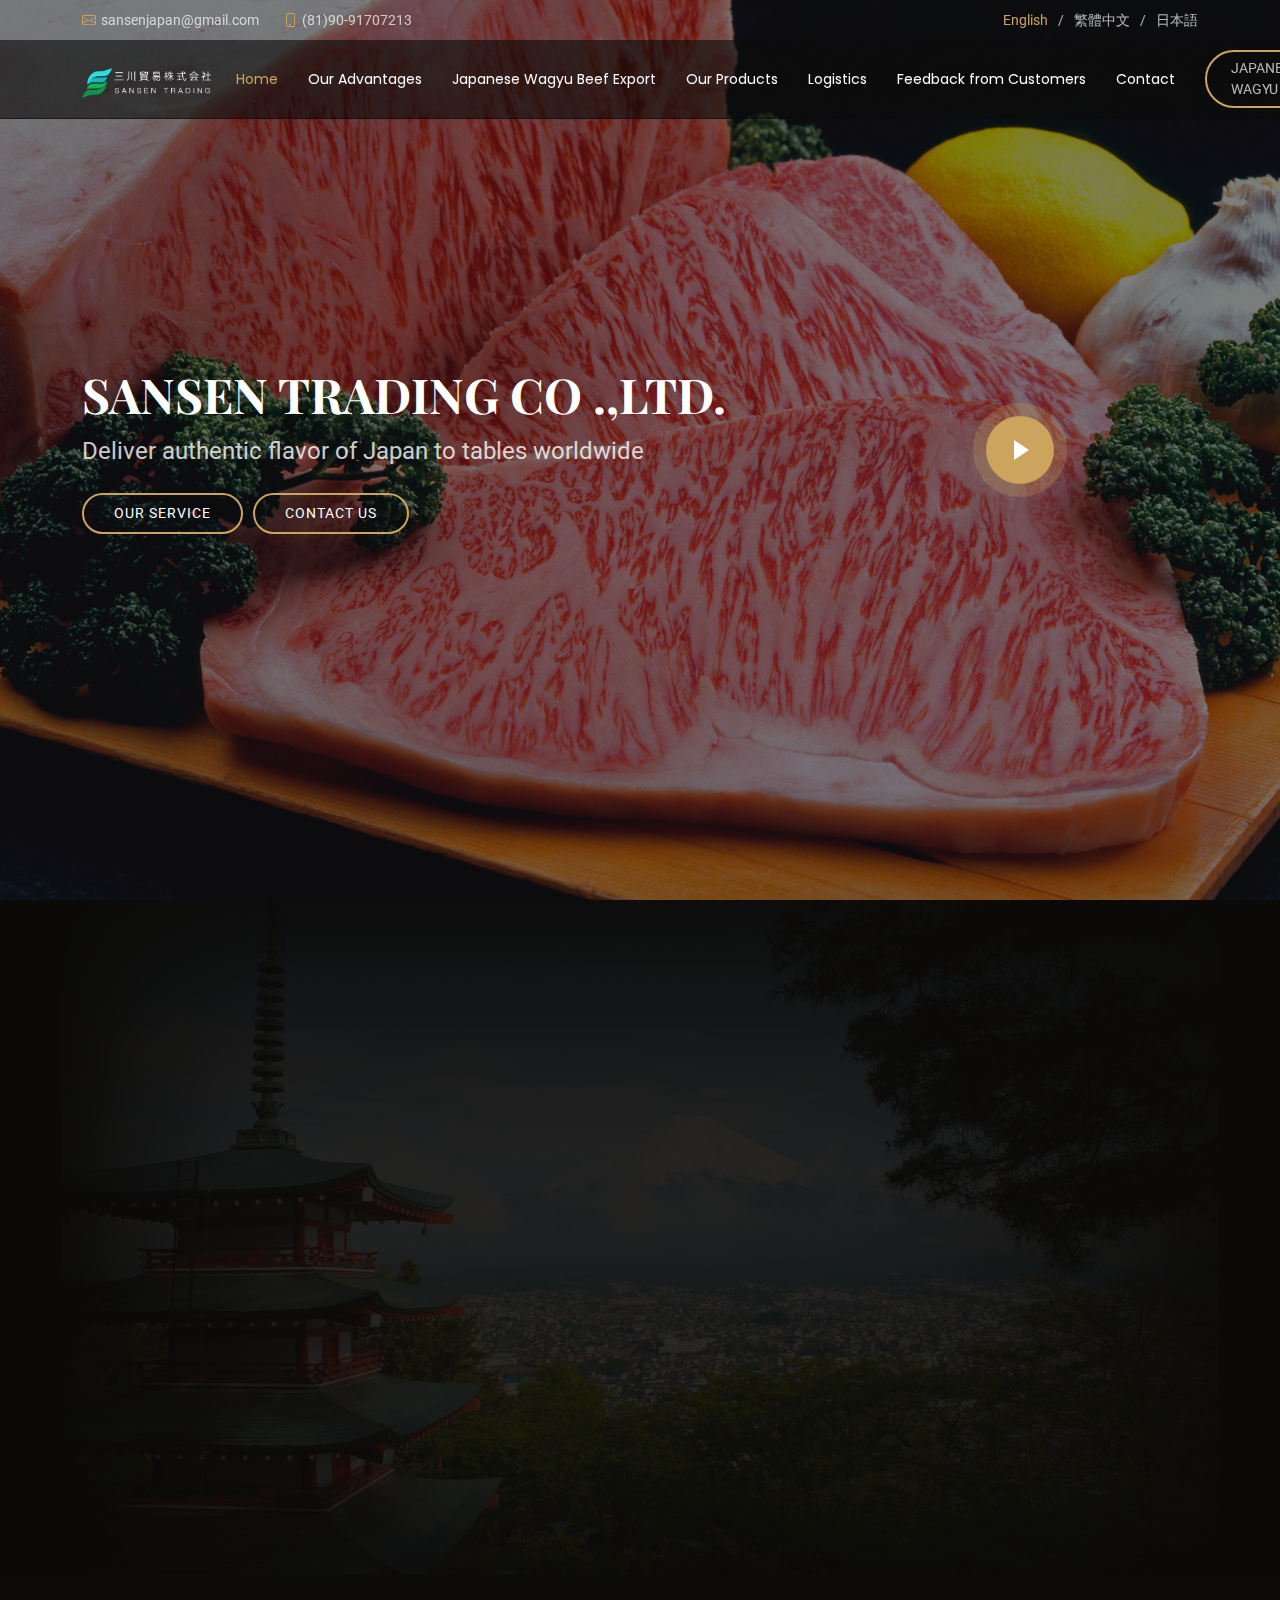
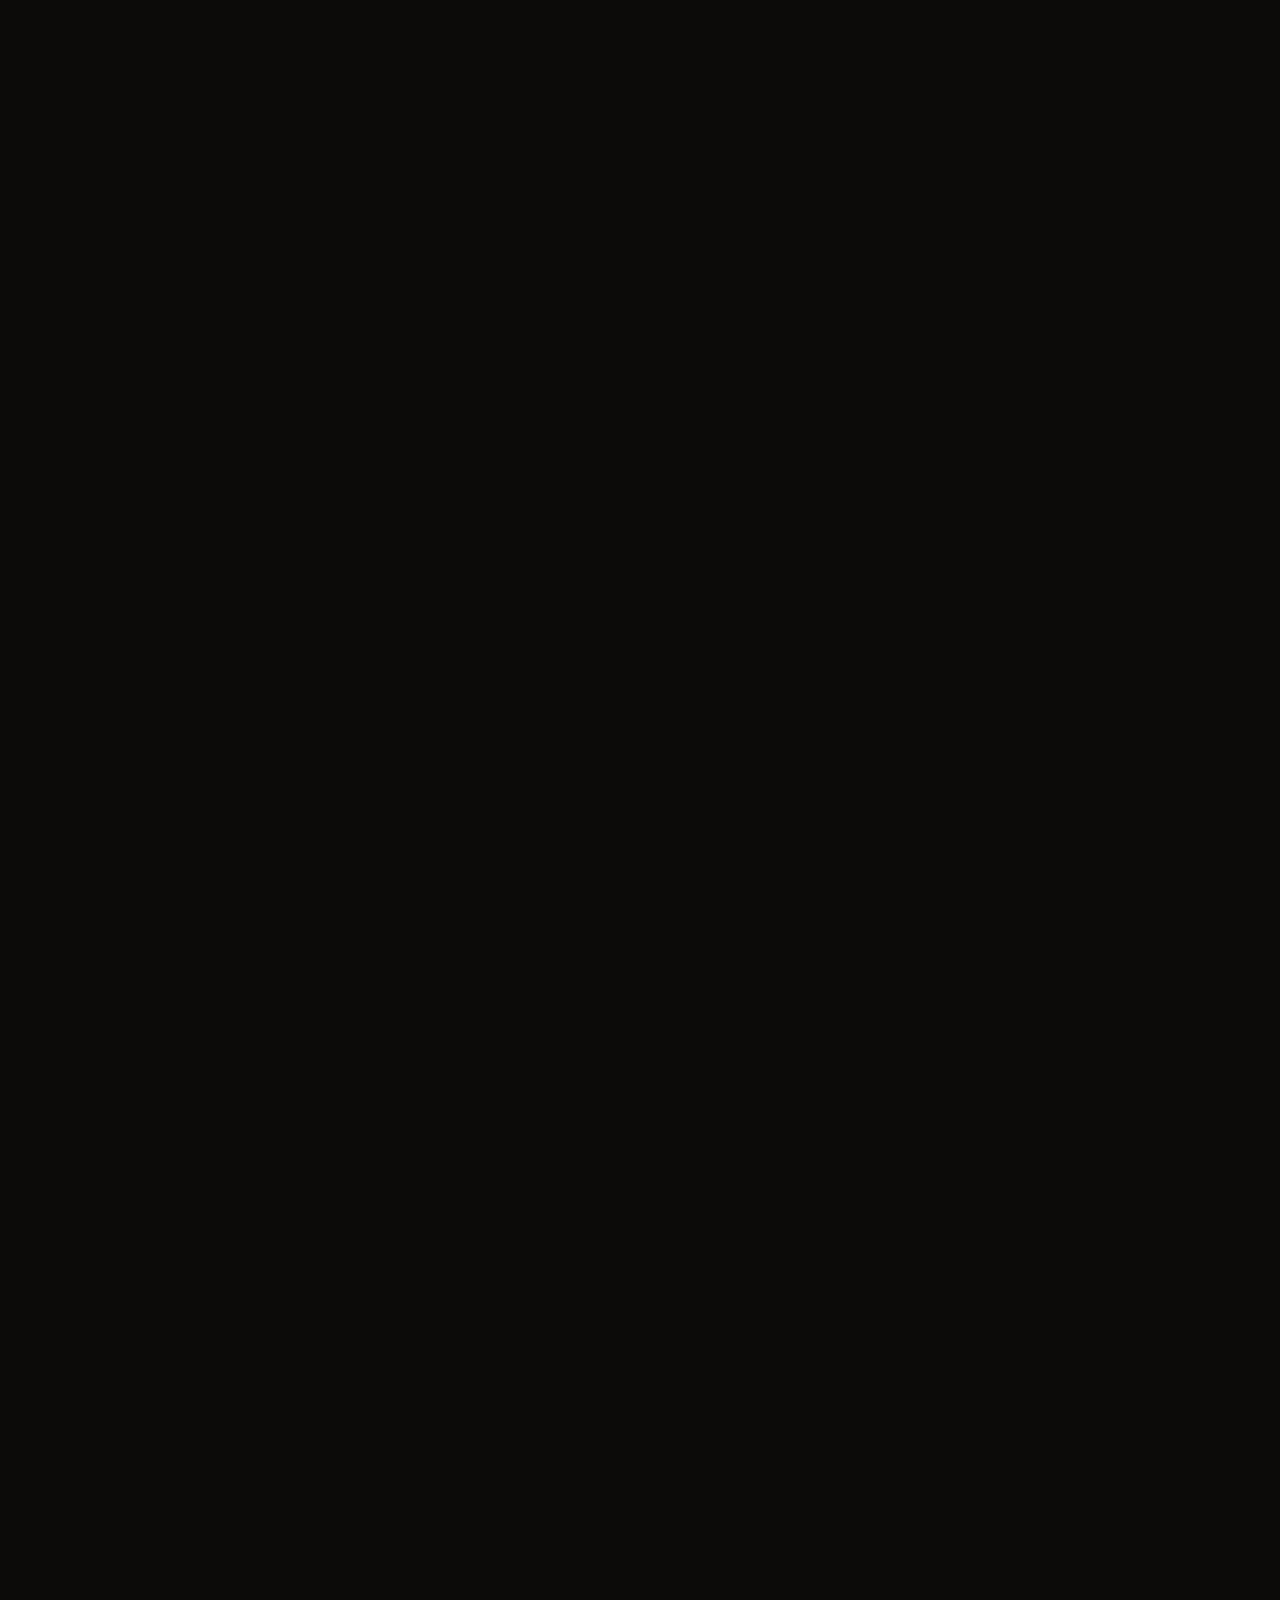
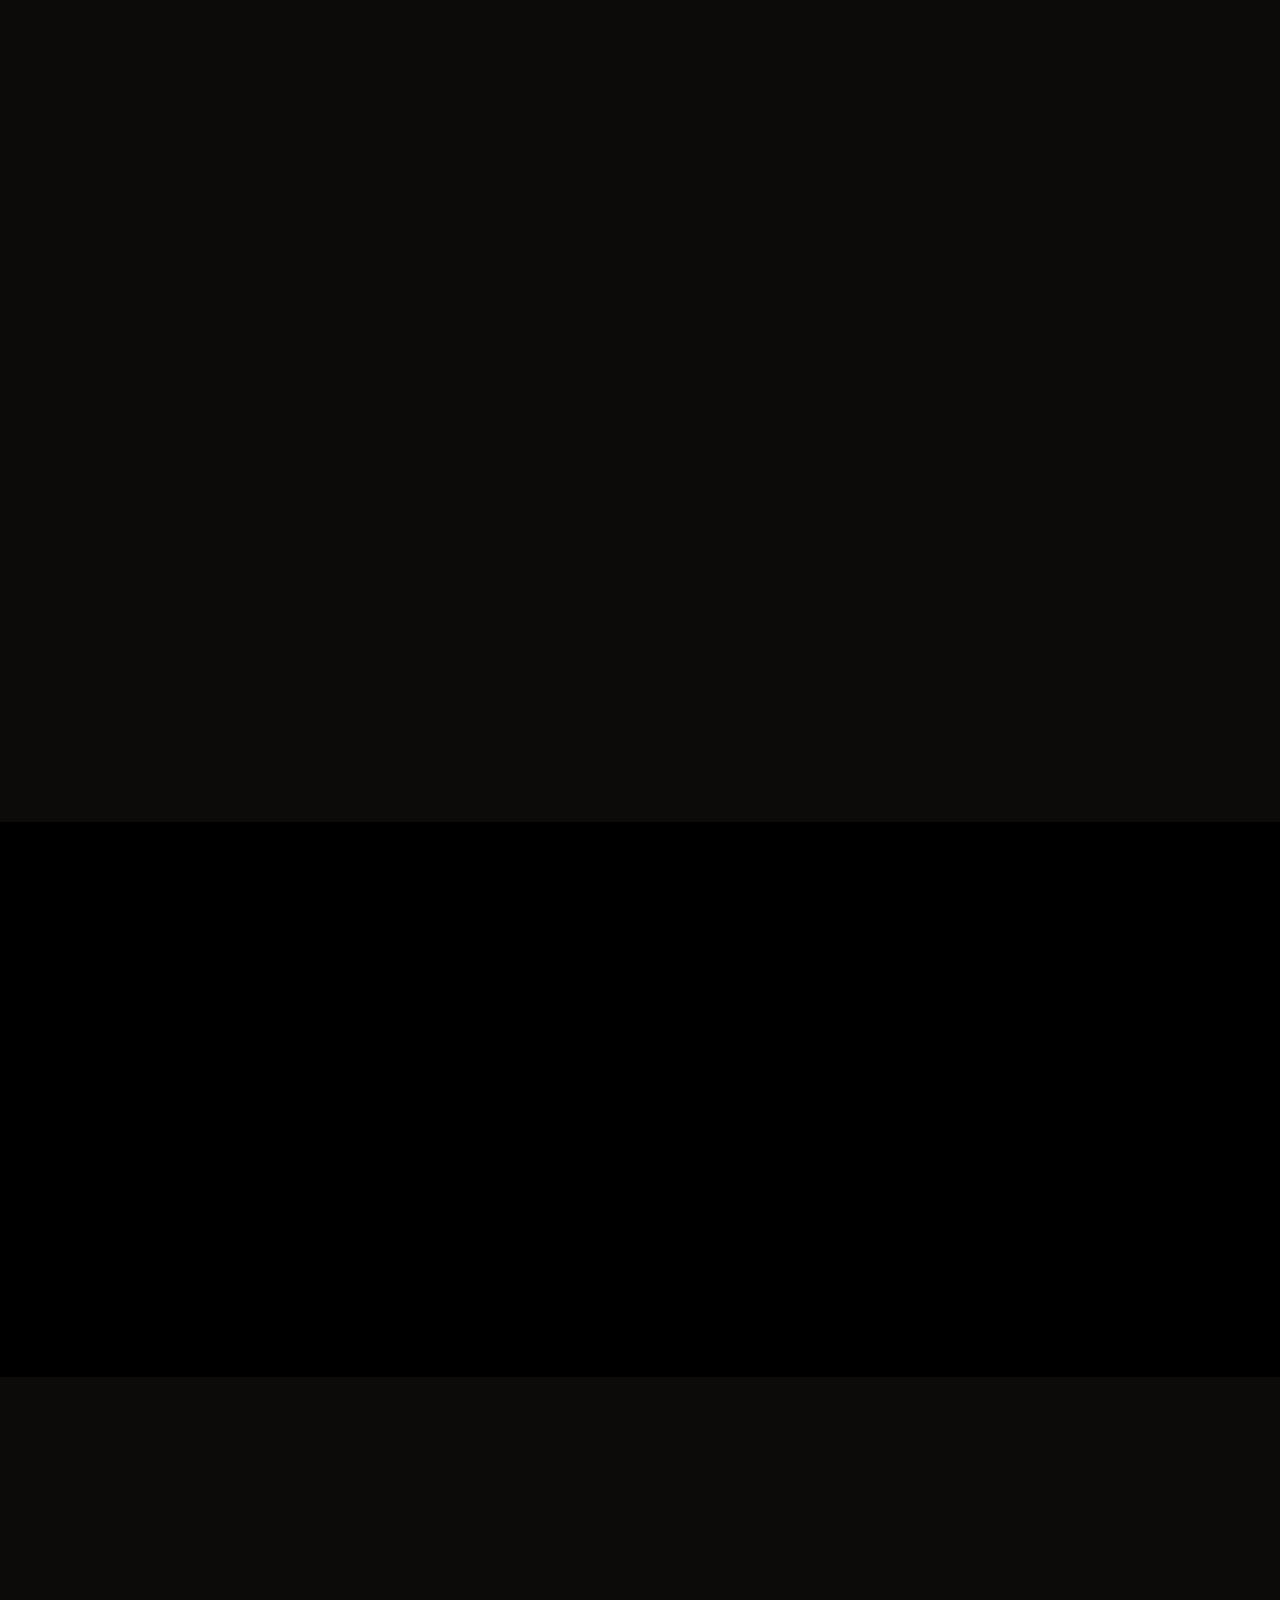
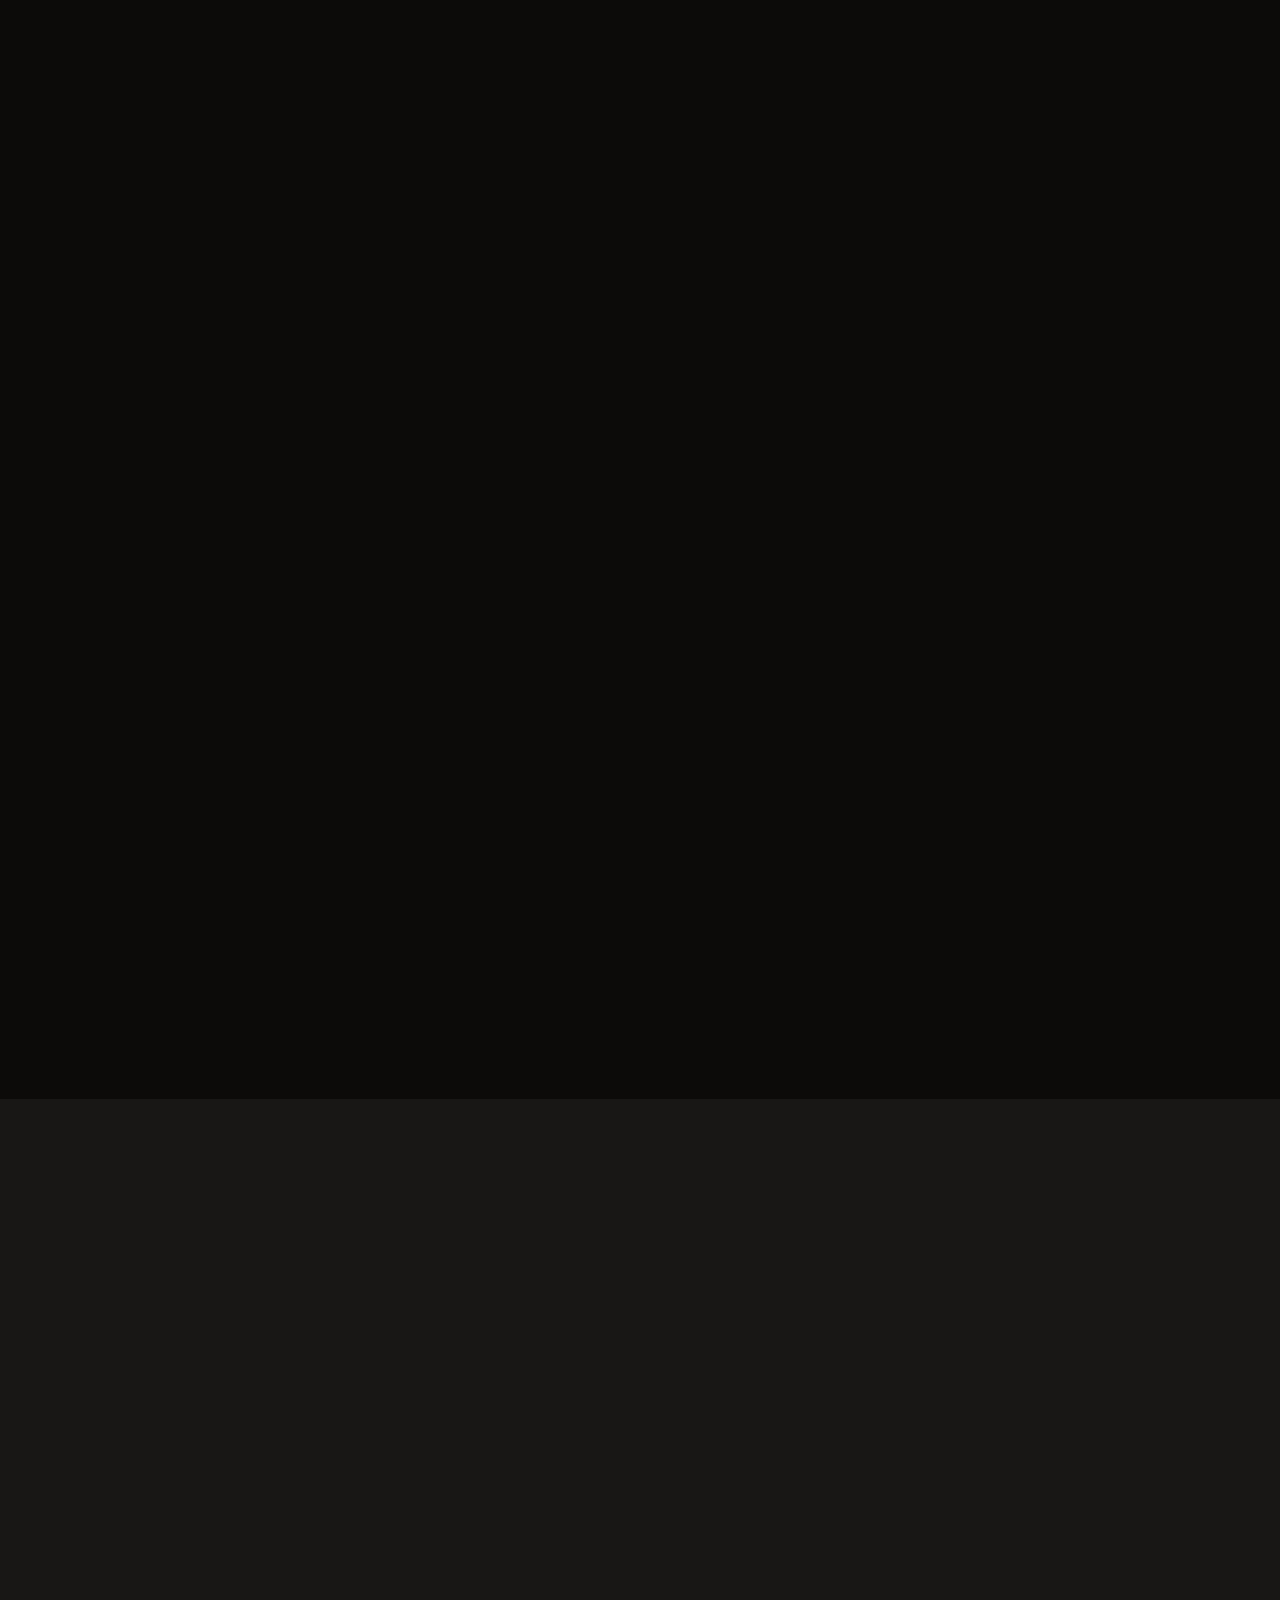
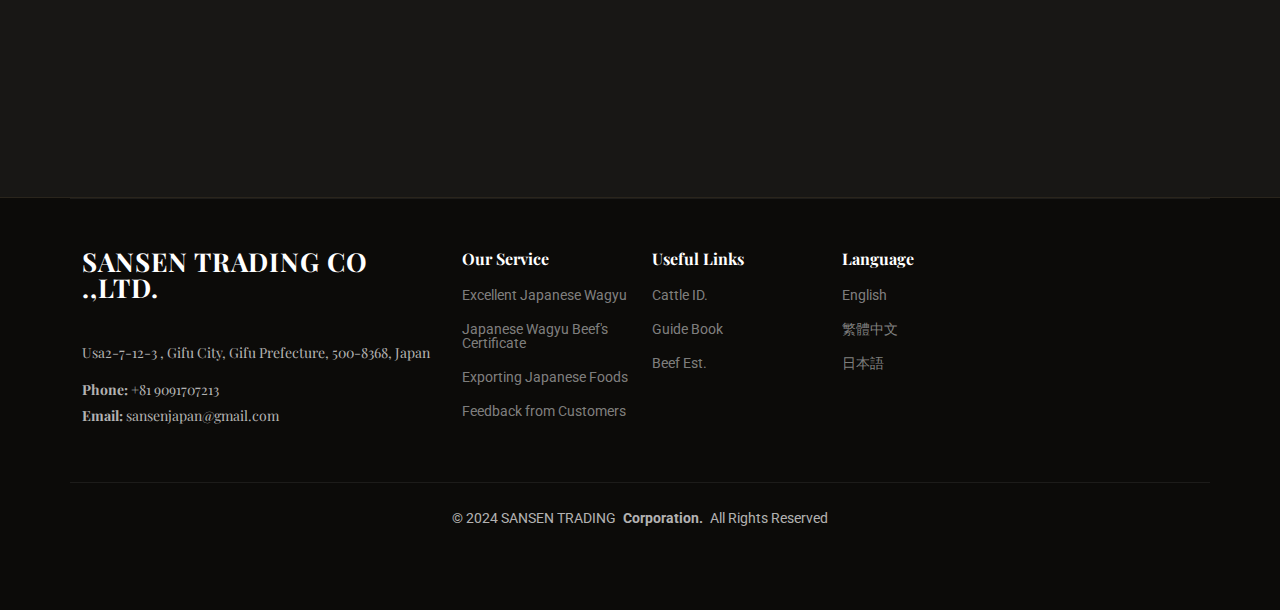
<file: index-English.html>
<!DOCTYPE html>
<html lang="en">

<head>
  <meta charset="utf-8">
  <meta content="width=device-width, initial-scale=1.0" name="viewport">
  <title>三川貿易株式会社</title>
  <meta name="description" content="">
  <meta name="keywords" content="">

  <!-- Favicons -->
  <link href="assets/img/favicon.png" rel="icon">
  <link href="assets/img/apple-touch-icon.png" rel="apple-touch-icon">

  <!-- Fonts -->
  <link href="https://fonts.googleapis.com" rel="preconnect">
  <link href="https://fonts.gstatic.com" rel="preconnect" crossorigin>
  <link
    href="https://fonts.googleapis.com/css2?family=Roboto:ital,wght@0,100;0,300;0,400;0,500;0,700;0,900;1,100;1,300;1,400;1,500;1,700;1,900&family=Poppins:ital,wght@0,100;0,200;0,300;0,400;0,500;0,600;0,700;0,800;0,900;1,100;1,200;1,300;1,400;1,500;1,600;1,700;1,800;1,900&family=Playfair+Display:ital,wght@0,400;0,500;0,600;0,700;0,800;0,900;1,400;1,500;1,600;1,700;1,800;1,900&display=swap"
    rel="stylesheet">

  <!-- Vendor CSS Files -->
  <link href="assets/vendor/bootstrap/css/bootstrap.min.css" rel="stylesheet">
  <link href="assets/vendor/bootstrap-icons/bootstrap-icons.css" rel="stylesheet">
  <link href="assets/vendor/aos/aos.css" rel="stylesheet">
  <link href="assets/vendor/glightbox/css/glightbox.min.css" rel="stylesheet">
  <link href="assets/vendor/swiper/swiper-bundle.min.css" rel="stylesheet">

  <!-- Main CSS File -->
  <link href="assets/css/main.css" rel="stylesheet">

  <!-- =======================================================
  * Template Name: Restaurantly
  * Template URL: https://bootstrapmade.com/restaurantly-restaurant-template/
  * Updated: Aug 07 2024 with Bootstrap v5.3.3
  * Author: BootstrapMade.com
  * License: https://bootstrapmade.com/license/
  ======================================================== -->
</head>

<body class="index-page">

  <header id="header" class="header fixed-top">

    <div class="topbar d-flex align-items-center">
      <div class="container d-flex justify-content-center justify-content-md-between">
        <div class="contact-info d-flex align-items-center">
          <i class="bi bi-envelope d-flex align-items-center"><a
              href="mailto:contact@example.com">sansenjapan@gmail.com</a></i>
          <i class="bi bi-phone d-flex align-items-center ms-4"><span>(81)90-91707213</span></i>
        </div>
        <div class="languages d-none d-md-flex align-items-center">
          <ul>
            <li>English</li>
            <li><a href="./index-chinese.html">繁體中文</a></li>
            <li><a href="./index.html">日本語</a></li>
          </ul>
        </div>
      </div>
    </div><!-- End Top Bar -->

    <div class="branding d-flex align-items-cente">

      <div class="container position-relative d-flex align-items-center justify-content-between">
        <a href="index.html" class="logo d-flex align-items-center me-auto me-xl-0">
          <!-- Uncomment the line below if you also wish to use an image logo -->
          <!-- <img src="assets/img/logo.png" alt=""> -->
          <h1 class="sitename">
            <img src="assets/img/logogongsi.png"  alt="" style="width: 131px;">
          </h1>
        </a>

        <nav id="navmenu" class="navmenu">
          <ul>
            <li><a href="#hero" class="active"> Home<br></a></li>
            <li><a href="#youshi">Our Advantages</a></li>
            <li><a href="#chukou">Japanese Wagyu Beef Export</a></li>
            <li><a href="#chanpin">Our Products</a></li>
            <li><a href="#wuliu">Logistics</a></li>
            <li><a href="#fankui">Feedback from Customers</a></li>
            <li><a href="#lianxi">Contact  </a></li>
          </ul>
          <i class="mobile-nav-toggle d-xl-none bi bi-list"></i>
        </nav>

        <a class="btn-book-a-table d-none d-xl-block" href="#heniu">Japanese Wagyu</a>

      </div>

    </div>

  </header>

  <main class="main">

    <!-- Hero Section -->
    <section id="hero" class="hero section dark-background">

      <img src="assets/img/hero-bg.jpg" alt="" data-aos="fade-in">

      <div class="container">
        <div class="row">
          <div class="col-lg-8 d-flex flex-column align-items-center align-items-lg-start">
            <h2 data-aos="fade-up" data-aos-delay="100">SANSEN TRADING CO .,LTD.</h2>
            <p data-aos="fade-up" data-aos-delay="200">Deliver authentic flavor of Japan to tables worldwide</p>
            <div class="d-flex mt-4" data-aos="fade-up" data-aos-delay="300">
              <a href="#jieshao" class="cta-btn">Our service</a>
              <a href="#lianxi" class="cta-btn">Contact us</a>
            </div>
          </div>
          <div class="col-lg-4 d-flex align-items-center justify-content-center mt-5 mt-lg-0">
            <a href="https://www.youtube.com/watch?v=CPtcq7NSSrg" class="glightbox pulsating-play-btn"></a>
          </div>
        </div>
      </div>

    </section><!-- /Hero Section -->

    <!-- About Section -->
    <section id="jieshao" class="about section">

      <div class="container" data-aos="fade-up" data-aos-delay="100">

        <div class="row gy-4">
          <div class="col-lg-6 order-1 order-lg-2">
            <img src="assets/img/about-yingwen.jpg" class="img-fluid about-img" alt="">
          </div>
          <div class="col-lg-6 order-2 order-lg-1 content">
            <h3>Company Profile </h3>
            <p class="fst-italic">
              SANSEN TRADING CO .,LTD. <br />
              Deliver authentic flavors of Japan to tables worldwide

            </p>
            <p>Since its establishment in 2017, Sansen Trading has been delivering premium Japanese food products, including Wagyu beef (both standard and Halal-certified), seafood, Japanese sake, and confectionery, to customers worldwide. Our commitment to quality and service has earned us high praise from many satisfied clients.
            </p>
            <p>
              At the heart of our corporate philosophy is the belief in "bringing smiles to our customers." We strive to deliver safe and high-quality Japanese food with care and dedication. As a small business, we take responsibility for each product we offer and cherish the trust we build with our customers.
            </p>
            <p>
              Our mission is to provide "food you can choose with confidence." With sincerity and warmth, we aim to be a company that, though small, continues to bring smiles and happiness to people across the globe.
            </p>
            <p>
              Exportable Regions：United States, Canada, EU countries, Macau, Taiwan, Hong Kong, Singapore, Thailand, Vietnam, Indonesia, the Philippines, Malaysia, UAE, Qatar, China, etc.
            </p>
       
          </div>
        </div>

      </div>

    </section><!-- /About Section -->

    <!-- Why Us Section -->
    <section id="youshi" class="why-us section">

      <!-- Section Title -->
      <div class="container section-title" data-aos="fade-up">
        <h2>Why us</h2>
        <p>Why Choose Sansen Trading</p>
      </div><!-- End Section Title -->

      <div class="container">

        <div class="row gy-4">

          <div class="col-lg-4" data-aos="fade-up" data-aos-delay="100">
            <div class="card-item">
              <span>01</span>
              <h4><a  class="stretched-link">Customized Solutions</a></h4>
              <p>Flexible services such as mixed-brand Wagyu shipments or any parts of 1 head orders tailored to customer requirements.
              </p>
            </div>
          </div><!-- Card Item -->

          <div class="col-lg-4" data-aos="fade-up" data-aos-delay="200">
            <div class="card-item">
              <span>02</span>
              <h4><a  class="stretched-link">Achievements in Overseas Markets
                </a></h4>
              <p>With over 8 years of export experience, our products have been shipped to various countries and regions worldwide, including Indonesia, Singapore, Vietnam, Hong Kong, Taiwan, Macau, Ireland, and China (snacks/seasonings/sake).
              </p>
            </div>
          </div><!-- Card Item -->

          <div class="col-lg-4" data-aos="fade-up" data-aos-delay="300">
            <div class="card-item">
              <span>03</span>
              <h4><a class="stretched-link">Comprehensive Export Management
                </a></h4>
              <p>From animal quarantine to customs clearance, we ensure safe and efficient transportation.
              </p>
            </div>
          </div><!-- Card Item -->

        </div>

      </div>

    </section><!-- /Why Us Section -->

    <!-- Specials Section -->
    <section id="heniu" class="specials section">

      <!-- Section Title -->
      <div class="container section-title" data-aos="fade-up">
        <h2>Wagyu</h2>
        <p>World-class authentic Japanese Wagyu (Japanese beef)</p>
      </div><!-- End Section Title -->

      <div class="container" data-aos="fade-up" data-aos-delay="100">

        <div class="row">
          <div class="col-lg-3">
            <ul class="nav nav-tabs flex-column">
              <li class="nav-item">
                <a class="nav-link active show" data-bs-toggle="tab" href="#specials-tab-1">Types of Japanese Wagyu Beef</a>
              </li>
              <li class="nav-item">
                <a class="nav-link" data-bs-toggle="tab" href="#specials-tab-2">Famous Wagyu Brands</a>
              </li>
              <li class="nav-item">
                <a class="nav-link" data-bs-toggle="tab" href="#specials-tab-3"> Beef parts guide</a>
              </li>
              <li class="nav-item">
                <a class="nav-link" data-bs-toggle="tab" href="#specials-tab-4">Grades of Wagyu</a>
              </li>
              <li class="nav-item">
                <a class="nav-link" data-bs-toggle="tab" href="#specials-tab-5">Flow of Wagyu Beef Export</a>
              </li>
            </ul>
          </div>
          <div class="col-lg-9 mt-4 mt-lg-0">
            <div class="tab-content">
              <div class="tab-pane active show" id="specials-tab-1">
                <div class="row">
                  <div class="col-lg-8 details order-2 order-lg-1">
                    <h3>Diversity of Japanese Wagyu and Sansen Trading’s Flexibility</h3>
                    <p>Japan is renowned for its four distinct types of Wagyu: Kuroge Wagyu (Japanese Black), Akage Wagyu (Japanese Brown), Nihon Tankaku (Japanese Shorthorn), and Mukaku Wagyu (Japanese Polled). Of these, Kuroge Wagyu stands out, comprising over 90% of total production. Its exceptional A5-grade marbling, tender texture, and rich, umami-packed flavor make it a global favorite.
                    </p>
                    <p>
                      At Sansen Trading, we work closely with producers nationwide—from Hokkaido to Kyushu—offering flexible, tailored supply chain solutions to meet the diverse needs of our clients.
                    </p>

                  </div>
                  <div class="col-lg-4 text-center order-1 order-lg-2">
                    <img src="assets/img/specials-1.png" alt="" class="img-fluid">
                  </div>
                </div>
              </div>
              <div class="tab-pane" id="specials-tab-2">
                <div class="row">
                  <div class="col-lg-8 details order-2 order-lg-1">
                    <h3>The Appeal of Wagyu Brands</h3>
                    <p>Japan boasts an impressive variety of renowned Wagyu brands, including Hida Beef, Omi Beef, Kobe Beef, Matsusaka Beef, Miyazaki Beef, Sendai Beef, Kagoshima Beef, Yamagata Beef, and many others. Each brand is celebrated for its unique characteristics and superior quality, making Japanese Wagyu a prized ingredient worldwide.
                    </p>
                    <p>
                      At Sansen Trading, we simplify the procurement process by offering mixed-brand Wagyu shipments. This not only reduces transport costs but also allows our clients—especially luxury hotels and restaurants—to receive a diverse lineup of premium Wagyu in a single order.</p>
                  </div>
                  <div class="col-lg-4 text-center order-1 order-lg-2">
                    <img src="assets/img/specials-2.png" alt="" class="img-fluid">
                  </div>
                </div>
              </div>
              <div class="tab-pane" id="specials-tab-3">
                <div class="row">
                  <div class="col-lg-8 details order-2 order-lg-1">
                    <h3>Value of Wagyu Cuts and Customized Service</h3>

                    <p>Wagyu beef consists of 13 different cuts: neck, shoulder, chuck roll,chuck short rib,tenderlion,striplion,ribeye,short rib,short plate,knuckle,ramp,top round, Goodneck round and shank. , such as neck, sirloin, ribeye, and tenderloin, suitable for a variety of cooking methods, from steaks to braised dishes and barbecues. 
                    </p>
                    <p>
                      Sansen Trading accommodates customized cutting options, from whole cattle to specific cuts, ensuring that local chefs and importers receive precisely what they need.
                    </p>
                  </div>
                  <div class="col-lg-4 text-center order-1 order-lg-2">
                    <img src="assets/img/specials-3.png" alt="" class="img-fluid">
                  </div>
                </div>
              </div>
              <div class="tab-pane" id="specials-tab-4">
                <div class="row">
                  <div class="col-lg-8 details order-2 order-lg-1">
                    <h3>Technical Support and On-Site Guidance</h3>

                    <p>Meat color and Luster, Firmness and Texture,Wagyu is graded by yield (A-C) and quality (1-5). A4 and A5 grades are prized for their rich marbling and flavor.
                  </p>
                    <p>
                      Sansen Trading goes beyond delivering products. We provide on-site technical guidance, such as advice on the best preparation and storage practices, tailored to the needs of chefs and importers. This hands-on support not only ensures optimal use of Wagyu but also fosters lasting trust and collaboration with our partners.
                    </p>
                  </div>
                  <div class="col-lg-4 text-center order-1 order-lg-2">
                    <img src="assets/img/specials-4.png" alt="" class="img-fluid">
                  </div>
                </div>
              </div>
              <div class="tab-pane" id="specials-tab-5">
                <div class="row">
                  <div class="col-lg-8 details order-2 order-lg-1">
                    <h3>Wagyu Export Process and Risk Management</h3>

                    <p>Exportable countries confirmation → Certified facilities confirmation → Preparation of required documents → Animal quarantine → Export customs clearance → Transportation (Air or Sea)
                    </p>
                    <p>
                      With over 8 years of experience, Sansen Trading expertly manages these procedures, reducing risks and ensuring smooth delivery. As a small enterprise, we pride ourselves on our personalized service, offering flexible solutions and swift responses to meet the needs of clients across the globe.</p>
                  </div>
                  <div class="col-lg-4 text-center order-1 order-lg-2">
                    <img src="assets/img/specials-5.png" alt="" class="img-fluid">
                  </div>
                </div>
              </div>
            </div>
          </div>
        </div>

      </div>

    </section><!-- /Specials Section -->

    <!-- 移位置-证书 -->
    <!-- Gallery Section -->
    <section id="chukou" class="gallery section">

      <!-- Section Title -->
      <div class="container section-title" data-aos="fade-up">
        <h2>Wagyu Certificate</h2>
        <p>Certification for Exported Wagyu Beef (Example)</p>
      </div><!-- End Section Title -->

      <div class="container-fluid" data-aos="fade-up" data-aos-delay="100">

        <div class="row g-0">

          <div class="col-lg-3 col-md-4">
            <div class="gallery-item">
              <a href="assets/img/gallery/gallery-1.jpg" class="glightbox" data-gallery="images-gallery">
                <img src="assets/img/gallery/gallery-1.jpg" alt="" class="img-fluid">
              </a>
            </div>
          </div><!-- End Gallery Item -->

          <div class="col-lg-3 col-md-4">
            <div class="gallery-item">
              <a href="assets/img/gallery/gallery-2.jpg" class="glightbox" data-gallery="images-gallery">
                <img src="assets/img/gallery/gallery-2.jpg" alt="" class="img-fluid">
              </a>
            </div>
          </div><!-- End Gallery Item -->

          <div class="col-lg-3 col-md-4">
            <div class="gallery-item">
              <a href="assets/img/gallery/gallery-3.jpg" class="glightbox" data-gallery="images-gallery">
                <img src="assets/img/gallery/gallery-3.jpg" alt="" class="img-fluid">
              </a>
            </div>
          </div><!-- End Gallery Item -->

          <div class="col-lg-3 col-md-4">
            <div class="gallery-item">
              <a href="assets/img/gallery/gallery-4.jpg" class="glightbox" data-gallery="images-gallery">
                <img src="assets/img/gallery/gallery-4.jpg" alt="" class="img-fluid">
              </a>
            </div>
          </div><!-- End Gallery Item -->

          <div class="col-lg-3 col-md-4">
            <div class="gallery-item">
              <a href="assets/img/gallery/gallery-5.jpg" class="glightbox" data-gallery="images-gallery">
                <img src="assets/img/gallery/gallery-5.jpg" alt="" class="img-fluid">
              </a>
            </div>
          </div><!-- End Gallery Item -->

          <div class="col-lg-3 col-md-4">
            <div class="gallery-item">
              <a href="assets/img/gallery/gallery-6.jpg" class="glightbox" data-gallery="images-gallery">
                <img src="assets/img/gallery/gallery-6.jpg" alt="" class="img-fluid">
              </a>
            </div>
          </div><!-- End Gallery Item -->

          <div class="col-lg-3 col-md-4">
            <div class="gallery-item">
              <a href="assets/img/gallery/gallery-7.jpg" class="glightbox" data-gallery="images-gallery">
                <img src="assets/img/gallery/gallery-7.jpg" alt="" class="img-fluid">
              </a>
            </div>
          </div><!-- End Gallery Item -->

          <div class="col-lg-3 col-md-4">
            <div class="gallery-item">
              <a href="assets/img/gallery/gallery-8.jpg" class="glightbox" data-gallery="images-gallery">
                <img src="assets/img/gallery/gallery-8.jpg" alt="" class="img-fluid">
              </a>
            </div>
          </div><!-- End Gallery Item -->

        </div>

      </div>

    </section><!-- /Gallery Section -->

    <!-- 添加的模块 -->
    <section id="chanpin" class="specials section">

      <!-- Section Title -->
      <div class="container section-title" data-aos="fade-up">
        <h2>Delicious</h2>
        <p>
          Export of Seafood, Sake, sweets, condiments, etc.</p>
      </div><!-- End Section Title -->

      <div class="container" data-aos="fade-up" data-aos-delay="100">

        <div class="row">
          <div class="col-lg-3">
            <ul class="nav nav-tabs flex-column">
              <li class="nav-item">
                <a class="nav-link active show" data-bs-toggle="tab" href="#zhang-tab-1">SEAFOOD</a>
              </li>
              <li class="nav-item">
                <a class="nav-link" data-bs-toggle="tab" href="#zhang-tab-2">SAKE</a>
              </li>
              <li class="nav-item">
                <a class="nav-link" data-bs-toggle="tab" href="#zhang-tab-3">Sweets,Condiments, Frozen Bread etc.</a>
              </li>

            </ul>
          </div>
          <div class="col-lg-9 mt-4 mt-lg-0">
            <div class="tab-content">
              <div class="tab-pane active show" id="zhang-tab-1">
                <div class="row">
                  <div class="col-lg-8 details order-2 order-lg-1">
                    <h3>Exporting Japan's Finest Seafood to the World</h3>
                    <p>
                      Sansen Trading specializes in exporting Japan’s rich and diverse seafood globally. Our key products include mackerel, tuna, bonito, yellowtail, sea bream, scallops, salmon roe, crab, and oysters. In particular, oysters (from Hiroshima, Okayama, Hyogo, and Mie) have achieved an export record of over 20 tons between 2022 and 2023.
                      <br>
                      Why choose Sansen Trading?
                      <br>
                      Small-batch flexibility: We can accommodate orders starting from small quantities.
                      <br>
                      Freshness guaranteed: Products are shipped directly from the source.
                      <br>
                      Whether you are a restaurant, supermarket, or food importer, let us help you bring the taste of Japan to your customers!
                    </p>

                  </div>
                  <div class="col-lg-4 text-center order-1 order-lg-2">
                    <img src="assets/img/specials2/specials-1.png" alt="" class="img-fluid">
                  </div>
                </div>
              </div>
              <div class="tab-pane" id="zhang-tab-2">
                <div class="row">
                  <div class="col-lg-8 details order-2 order-lg-1">
                    <h3>
                      Small Business Sake OEM Development – Expanding Opportunities Globally</h3>
                    <p>At Sansen Trading, our small size allows us to provide flexible, personalized service, delivering premium sake and shochu from Gifu and other regions directly to international customers.
                      <br>
                      Operating under our registered trademarks "Nen,"  and "Mukai" (Reg. Nos. 6485220/6501745), we work closely with breweries boasting over a century of history to offer OEM development starting with small custom orders.
                      <br>
                      Why Choose a Small Business Like Us?
                      <br>
                      Personalized Attention: Being a small company means we can carefully listen to your needs and offer tailored sake solutions.
                      <br>
                      Custom Orders: From small batches to original label and packaging designs, we help create unique brands that truly stand out.
                      <br>
                      Wide Product Range: From Japanese sake and shochu to fruit wine, we provide diverse options despite our compact size.
                      <br>
                      If you’re wondering, “Can I start with a small amount?” or “How can I introduce my local sake to international markets?” we’re here to help.
                      <br>
                      As a small company, we move quickly and support you every step of the way.
                      <br>
                      Let’s build your own Japanese sake brand for the global market together with Sansen Trading!
                    </p>

                  </div>
                  <div class="col-lg-4 text-center order-1 order-lg-2">
                    <img src="assets/img/specials2/specials-2.png" alt="" class="img-fluid">
                  </div>
                </div>
              </div>
              <div class="tab-pane" id="zhang-tab-3">
                <div class="row">
                  <div class="col-lg-8 details order-2 order-lg-1">
                    <h3>Customizing Japan’s Popular Snacks through OEM</h3>

                    <p>
                      Sansen Trading offers a wide range of Japanese snacks for export and OEM development. Our products include cookies, candies, chocolates, tea, juice, carbonated beverages, soy sauce, miso, soup stock, and dressings.
                      <br>
                      Why choose Sansen Trading?
                      <br>
                      Small-batch orders accepted: We cater to small-scale requests with ease.
                      <br>
                      Support for international markets: Packaging design and branding assistance tailored to your audience.
                      <br>
                      High quality and diversity: Partnering with reliable Japanese manufacturers.
                      <br>
                      Let’s develop original snacks tailored to your market together. Contact us today for details!
                    </p>

                  </div>
                  <div class="col-lg-4 text-center order-1 order-lg-2">
                    <img src="assets/img/specials2/specials-3.png" alt="" class="img-fluid">
                  </div>
                </div>
              </div>
            </div>
          </div>
        </div>

      </div>

    </section>

    <!-- Events Section -->
    <section id="wuliu" class="events section">

      <img class="slider-bg" src="assets/img/events-bg.jpg" alt="" data-aos="fade-in">

      <div class="container">

        <div class="swiper init-swiper" data-aos="fade-up" data-aos-delay="100">
          <script type="application/json" class="swiper-config">
            {
              "loop": true,
              "speed": 600,
              "autoplay": {
                "delay": 5000
              },
              "slidesPerView": "auto",
              "pagination": {
                "el": ".swiper-pagination",
                "type": "bullets",
                "clickable": true
              }
            }
          </script>
          <div class="swiper-wrapper">

            <div class="swiper-slide">
              <div class="row gy-4 event-item">
                <div class="col-lg-6">
                  <img src="assets/img/events-slider/events-slider-1.jpg" class="img-fluid" alt="">
                </div>
                <div class="col-lg-6 pt-4 pt-lg-0 content">
                  <h3>Logistics</h3>
                  <div class="price">
                    <!-- <p><span>$189</span></p> -->
                  </div>
                  <p class="fst-italic">
                    At Sansen Trading, we offer customized logistics solutions tailored to the type and quantity of your products. As a small business, we pride ourselves on delivering friendly, detail-oriented service that larger companies cannot match.
                  </p>
                  <p>
                    Logistics Options:<br>
                    Air Freight: Quick and efficient delivery via major airports, including Narita, Haneda, Fukuoka, and Osaka.<br>
                    Sea Freight: Reliable shipping from key ports such as Tokyo, Fukuoka, Kobe, Osaka, and Nagoya.<br>
                    Temperature Control: Flexible solutions for refrigerated, frozen, and ambient transport to maintain product quality.<br>
                  </p>
                  <p>
                    Trusted Logistics Partners:<br>
                    International Express Co., Ltd.<br>
                    S-Line Gifu Corporation
                  </p>
                </div>
              </div>
            </div><!-- End Slider item -->

          </div>
          <div class="swiper-pagination"></div>
        </div>

      </div>

    </section><!-- /Events Section -->

    <!-- Testimonials Section -->
    <section id="fankui" class="testimonials section">

      <!-- Section Title -->
      <div class="container section-title" data-aos="fade-up">
        <h2>Feedback</h2>
        <p>What they‘re saying about us</p>
      </div><!-- End Section Title -->

      <div class="container" data-aos="fade-up" data-aos-delay="100">

        <div class="swiper init-swiper" data-speed="600" data-delay="5000"
          data-breakpoints="{ &quot;320&quot;: { &quot;slidesPerView&quot;: 1, &quot;spaceBetween&quot;: 40 }, &quot;1200&quot;: { &quot;slidesPerView&quot;: 3, &quot;spaceBetween&quot;: 40 } }">
          <script type="application/json" class="swiper-config">
            {
              "loop": true,
              "speed": 600,
              "autoplay": {
                "delay": 5000
              },
              "slidesPerView": "auto",
              "pagination": {
                "el": ".swiper-pagination",
                "type": "bullets",
                "clickable": true
              },
              "breakpoints": {
                "320": {
                  "slidesPerView": 1,
                  "spaceBetween": 40
                },
                "1200": {
                  "slidesPerView": 3,
                  "spaceBetween": 20
                }
              }
            }
          </script>
          <div class="swiper-wrapper">

            <div class="swiper-slide">
              <div class="testimonial-item" "="">
            <p>
              <i class=" bi bi-quote quote-icon-left"></i>
                <span>We have worked with Sansen Trading for many years in procuring Wagyu. Sansen is an outstanding partner that consistently exceeds our expectations
                </span>
                <i class="bi bi-quote quote-icon-right"></i>
                </p>
                <img src="assets/img/testimonials/testimonials-1.jpg" class="testimonial-img" alt="">
                <h3>Sullivan</h3>
                <h4>Ireland</h4>
              </div>
            </div><!-- End testimonial item -->

            <div class="swiper-slide">
              <div class="testimonial-item">
                <p>
                  <i class="bi bi-quote quote-icon-left"></i>
                  <span>We has worked with Sansen to develop several OEM products, including biscuits, candies, beverages, and sake series, which have gained popularity among young people in the Chinese market. Our collaboration has been very successful.
                  </span>
                  <i class="bi bi-quote quote-icon-right"></i>
                </p>
                <img src="assets/img/testimonials/testimonials-3.jpg" class="testimonial-img" alt="">
                <h3>Lin</h3>
                <h4>China</h4>
              </div>
            </div><!-- End testimonial item -->

            <div class="swiper-slide">
              <div class="testimonial-item">
                <p>
                  <i class="bi bi-quote quote-icon-left"></i>
                  <span>Sansen provides us with various Japanese seafood, Kagoshima pork, and wagyu. They offer reliable quality and excellent service.
                  </span>
                  <i class="bi bi-quote quote-icon-right"></i>
                </p>
                <img src="assets/img/testimonials/testimonials-2.jpg" class="testimonial-img" alt="">
                <h3>Brian</h3>
                <h4>Singapore</h4>
              </div>
            </div><!-- End testimonial item -->

          </div>
          <div class="swiper-pagination"></div>
        </div>

      </div>

    </section><!-- /Testimonials Section -->

    <!-- Gallery Section -->
    <section id="gallery" class="gallery section">

      <!-- Section Title -->
      <div class="container section-title" data-aos="fade-up">
        <h2> Gallery</h2>
        <p> Some photos about our work</p>
      </div><!-- End Section Title -->

      <div class="container-fluid" data-aos="fade-up" data-aos-delay="100">

        <div class="row g-0">

          <div class="col-lg-3 col-md-4">
            <div class="gallery-item">
              <a href="assets/img/gallery2/gallery-1.jpg" class="glightbox" data-gallery="images-gallery">
                <img src="assets/img/gallery2/gallery-1.jpg" alt="" class="img-fluid">
              </a>
            </div>
          </div><!-- End Gallery Item -->

          <div class="col-lg-3 col-md-4">
            <div class="gallery-item">
              <a href="assets/img/gallery2/gallery-2.jpg" class="glightbox" data-gallery="images-gallery">
                <img src="assets/img/gallery2/gallery-2.jpg" alt="" class="img-fluid">
              </a>
            </div>
          </div><!-- End Gallery Item -->

          <div class="col-lg-3 col-md-4">
            <div class="gallery-item">
              <a href="assets/img/gallery2/gallery-3.jpg" class="glightbox" data-gallery="images-gallery">
                <img src="assets/img/gallery2/gallery-3.jpg" alt="" class="img-fluid">
              </a>
            </div>
          </div><!-- End Gallery Item -->

          <div class="col-lg-3 col-md-4">
            <div class="gallery-item">
              <a href="assets/img/gallery2/gallery-4.jpg" class="glightbox" data-gallery="images-gallery">
                <img src="assets/img/gallery2/gallery-4.jpg" alt="" class="img-fluid">
              </a>
            </div>
          </div><!-- End Gallery Item -->

          <div class="col-lg-3 col-md-4">
            <div class="gallery-item">
              <a href="assets/img/gallery2/gallery-5.jpg" class="glightbox" data-gallery="images-gallery">
                <img src="assets/img/gallery2/gallery-5.jpg" alt="" class="img-fluid">
              </a>
            </div>
          </div><!-- End Gallery Item -->

          <div class="col-lg-3 col-md-4">
            <div class="gallery-item">
              <a href="assets/img/gallery2/gallery-6.jpg" class="glightbox" data-gallery="images-gallery">
                <img src="assets/img/gallery2/gallery-6.jpg" alt="" class="img-fluid">
              </a>
            </div>
          </div><!-- End Gallery Item -->

          <div class="col-lg-3 col-md-4">
            <div class="gallery-item">
              <a href="assets/img/gallery2/gallery-7.jpg" class="glightbox" data-gallery="images-gallery">
                <img src="assets/img/gallery2/gallery-7.jpg" alt="" class="img-fluid">
              </a>
            </div>
          </div><!-- End Gallery Item -->

          <div class="col-lg-3 col-md-4">
            <div class="gallery-item">
              <a href="assets/img/gallery2/gallery-8.jpg" class="glightbox" data-gallery="images-gallery">
                <img src="assets/img/gallery2/gallery-8.jpg" alt="" class="img-fluid">
              </a>
            </div>
          </div><!-- End Gallery Item -->

        </div>

      </div>

    </section><!-- /Gallery Section -->

    <!-- Contact Section -->
    <section id="lianxi" class="contact section">

      <!-- Section Title -->
      <div class="container section-title" data-aos="fade-up">
        <h2>Contact</h2>
        <p>Contact Us</p>
      </div><!-- End Section Title -->

      <div class="mb-5" data-aos="fade-up" data-aos-delay="200">
        <iframe style="border:0; width: 100%; height: 400px;"
          src="https://www.google.com/maps/embed?pb=!1m17!1m12!1m3!1d3252.2136280508644!2d136.73322199999998!3d35.39995499999999!2m3!1f0!2f0!3f0!3m2!1i1024!2i768!4f13.1!3m2!1m1!2zMzXCsDIzJzU5LjgiTiAxMzbCsDQzJzU5LjYiRQ!5e0!3m2!1szh-CN!2sjp!4v1734684211797!5m2!1sen!2sjp"
          frameborder="0" allowfullscreen="" loading="lazy" referrerpolicy="no-referrer-when-downgrade"></iframe>
      </div><!-- End Google Maps -->


    </section><!-- /Contact Section -->

  </main>

  <footer id="footer" class="footer">

    <div class="container footer-top">
      <div class="row gy-4">
        <div class="col-lg-4 col-md-6 footer-about">
          <a href="index.html" class="logo d-flex align-items-center">
            <span class="sitename">SANSEN TRADING CO .,LTD.</span>
          </a>
          <div class="footer-contact pt-3">
            <p>Usa2-7-12-3 , Gifu City, Gifu Prefecture, 500-8368, Japan</p>
            <p class="mt-3"><strong>Phone:</strong> <span>+81 9091707213</span></p>
            <p><strong>Email:</strong> <span>sansenjapan@gmail.com</span></p>
          </div>
        </div>

        <div class="col-lg-2 col-md-3 footer-links">
          <h4>Our Service</h4>
          <ul>
            <li><a href="#heniu">Excellent Japanese Wagyu    </a></li>
            <li><a href="#chukou">Japanese Wagyu Beef's Certificate</a></li>
            <li><a href="#chanpin">Exporting Japanese Foods</a></li>
            <li><a href="#fankui">Feedback from Customers</a></li>
          </ul>
        </div>

        <div class="col-lg-2 col-md-3 footer-links">
          <h4>Useful Links</h4>
          <ul>
            <li><a href="https://www.id.nlbc.go.jp/CattleSearch/search/agreement_en">Cattle ID.</a></li>
            <li><a href="https://www.maff.go.jp/j/chikusan/shokuniku/pdf/full_english_1.pdf">Guide Book</a></li>
            <li><a href="https://www.jamti.jp/pdf/tech06-12.pdf">Beef Est.</a></li>
          </ul>
        </div>

        <div class="col-lg-2 col-md-3 footer-links">
          <h4>Language</h4>
          <ul>
            <li><a href="./index-english.html">English</a></li>
            <li><a href="./index-chinese.html">繁體中文</a></li>
            <li><a href="./index.html">日本語 </a></li>
          </ul>
        </div>

      </div>
    </div>

    <div class="container copyright text-center mt-4">
      <p>© <span>2024 SANSEN TRADING </span> <strong class="px-1 sitename">Corporation.</strong> <span>All Rights Reserved</span>
      </p>
      <div class="credits">
        <!-- All the links in the footer should remain intact. -->
        <!-- You can delete the links only if you've purchased the pro version. -->
        <!-- Licensing information: https://bootstrapmade.com/license/ -->
        <!-- Purchase the pro version with working PHP/AJAX contact form: [buy-url] -->
        <!-- Designed by <a href="https://bootstrapmade.com/">BootstrapMade</a> -->
      </div>
    </div>

  </footer>

  <!-- Scroll Top -->
  <a href="#" id="scroll-top" class="scroll-top d-flex align-items-center justify-content-center"><i
      class="bi bi-arrow-up-short"></i></a>

  <!-- Preloader -->
  <div id="preloader"></div>

  <!-- Vendor JS Files -->
  <script src="assets/vendor/bootstrap/js/bootstrap.bundle.min.js"></script>
  <script src="assets/vendor/php-email-form/validate.js"></script>
  <script src="assets/vendor/aos/aos.js"></script>
  <script src="assets/vendor/glightbox/js/glightbox.min.js"></script>
  <script src="assets/vendor/imagesloaded/imagesloaded.pkgd.min.js"></script>
  <script src="assets/vendor/isotope-layout/isotope.pkgd.min.js"></script>
  <script src="assets/vendor/swiper/swiper-bundle.min.js"></script>

  <!-- Main JS File -->
  <script src="assets/js/main.js"></script>

</body>

</html>
</file>
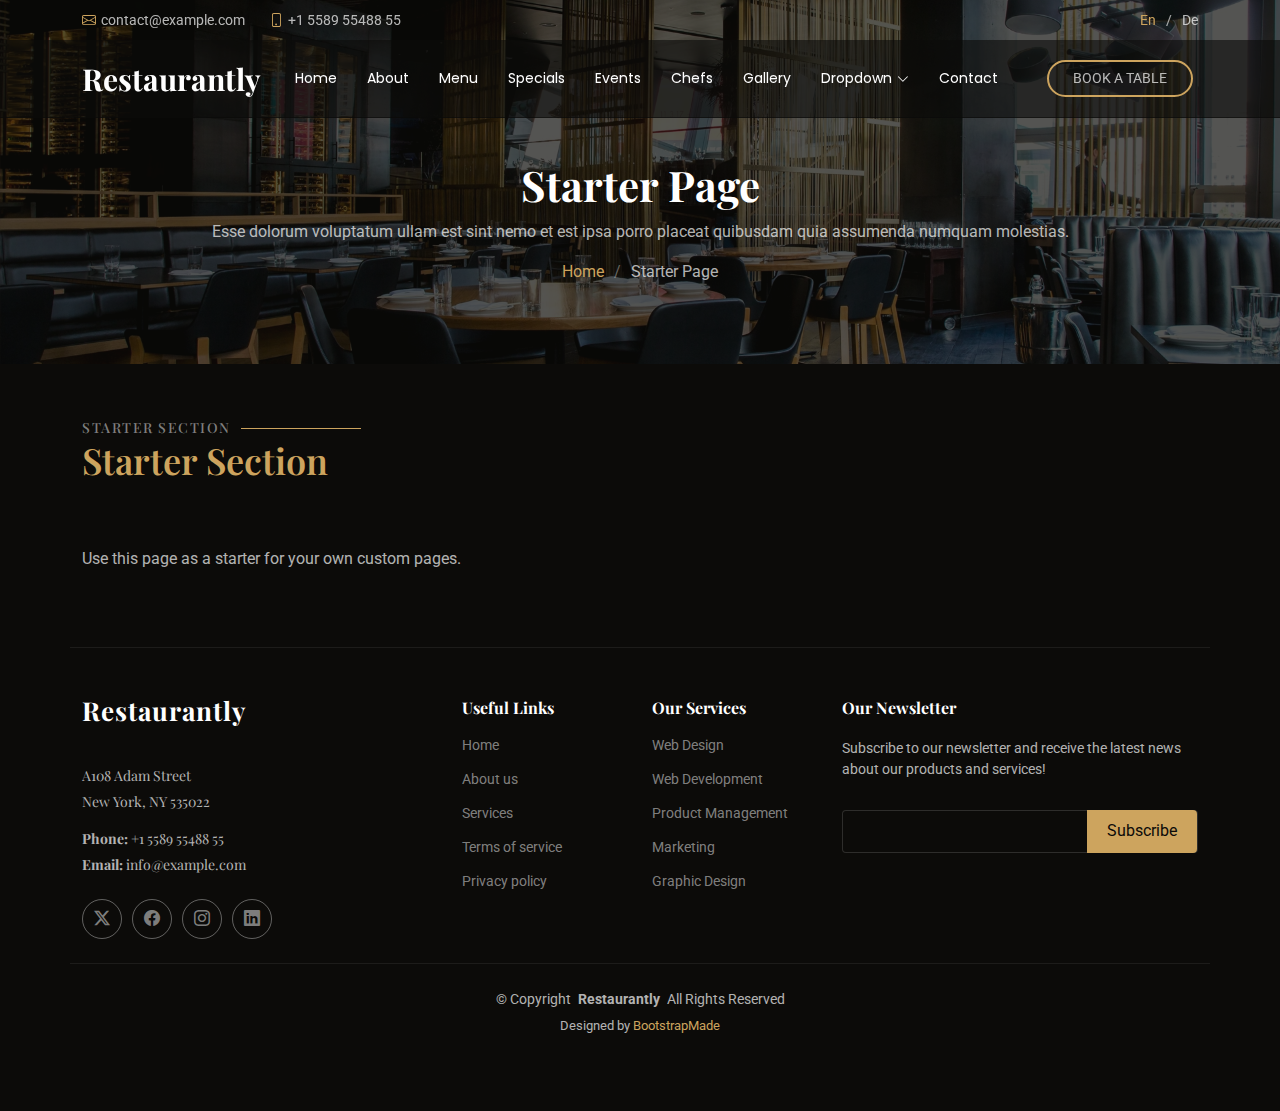
<file: starter-page.html>
<!DOCTYPE html>
<html lang="en">

<head>
  <meta charset="utf-8">
  <meta content="width=device-width, initial-scale=1.0" name="viewport">
  <title>Starter Page - Restaurantly Bootstrap Template</title>
  <meta name="description" content="">
  <meta name="keywords" content="">

  <!-- Favicons -->
  <link href="assets/img/favicon.png" rel="icon">
  <link href="assets/img/apple-touch-icon.png" rel="apple-touch-icon">

  <!-- Fonts -->
  <link href="https://fonts.googleapis.com" rel="preconnect">
  <link href="https://fonts.gstatic.com" rel="preconnect" crossorigin>
  <link href="https://fonts.googleapis.com/css2?family=Roboto:ital,wght@0,100;0,300;0,400;0,500;0,700;0,900;1,100;1,300;1,400;1,500;1,700;1,900&family=Poppins:ital,wght@0,100;0,200;0,300;0,400;0,500;0,600;0,700;0,800;0,900;1,100;1,200;1,300;1,400;1,500;1,600;1,700;1,800;1,900&family=Playfair+Display:ital,wght@0,400;0,500;0,600;0,700;0,800;0,900;1,400;1,500;1,600;1,700;1,800;1,900&display=swap" rel="stylesheet">

  <!-- Vendor CSS Files -->
  <link href="assets/vendor/bootstrap/css/bootstrap.min.css" rel="stylesheet">
  <link href="assets/vendor/bootstrap-icons/bootstrap-icons.css" rel="stylesheet">
  <link href="assets/vendor/aos/aos.css" rel="stylesheet">
  <link href="assets/vendor/glightbox/css/glightbox.min.css" rel="stylesheet">
  <link href="assets/vendor/swiper/swiper-bundle.min.css" rel="stylesheet">

  <!-- Main CSS File -->
  <link href="assets/css/main.css" rel="stylesheet">

  <!-- =======================================================
  * Template Name: Restaurantly
  * Template URL: https://bootstrapmade.com/restaurantly-restaurant-template/
  * Updated: Aug 07 2024 with Bootstrap v5.3.3
  * Author: BootstrapMade.com
  * License: https://bootstrapmade.com/license/
  ======================================================== -->
</head>

<body class="starter-page-page">

  <header id="header" class="header fixed-top">

    <div class="topbar d-flex align-items-center">
      <div class="container d-flex justify-content-center justify-content-md-between">
        <div class="contact-info d-flex align-items-center">
          <i class="bi bi-envelope d-flex align-items-center"><a href="mailto:contact@example.com">contact@example.com</a></i>
          <i class="bi bi-phone d-flex align-items-center ms-4"><span>+1 5589 55488 55</span></i>
        </div>
        <div class="languages d-none d-md-flex align-items-center">
          <ul>
            <li>En</li>
            <li><a href="#">De</a></li>
          </ul>
        </div>
      </div>
    </div><!-- End Top Bar -->

    <div class="branding d-flex align-items-cente">

      <div class="container position-relative d-flex align-items-center justify-content-between">
        <a href="index.html" class="logo d-flex align-items-center me-auto me-xl-0">
          <!-- Uncomment the line below if you also wish to use an image logo -->
          <!-- <img src="assets/img/logo.png" alt=""> -->
          <h1 class="sitename">Restaurantly</h1>
        </a>

        <nav id="navmenu" class="navmenu">
          <ul>
            <li><a href="#hero">Home<br></a></li>
            <li><a href="#about">About</a></li>
            <li><a href="#menu">Menu</a></li>
            <li><a href="#specials">Specials</a></li>
            <li><a href="#events">Events</a></li>
            <li><a href="#chefs">Chefs</a></li>
            <li><a href="#gallery">Gallery</a></li>
            <li class="dropdown"><a href="#"><span>Dropdown</span> <i class="bi bi-chevron-down toggle-dropdown"></i></a>
              <ul>
                <li><a href="#">Dropdown 1</a></li>
                <li class="dropdown"><a href="#"><span>Deep Dropdown</span> <i class="bi bi-chevron-down toggle-dropdown"></i></a>
                  <ul>
                    <li><a href="#">Deep Dropdown 1</a></li>
                    <li><a href="#">Deep Dropdown 2</a></li>
                    <li><a href="#">Deep Dropdown 3</a></li>
                    <li><a href="#">Deep Dropdown 4</a></li>
                    <li><a href="#">Deep Dropdown 5</a></li>
                  </ul>
                </li>
                <li><a href="#">Dropdown 2</a></li>
                <li><a href="#">Dropdown 3</a></li>
                <li><a href="#">Dropdown 4</a></li>
              </ul>
            </li>
            <li><a href="#contact">Contact</a></li>
          </ul>
          <i class="mobile-nav-toggle d-xl-none bi bi-list"></i>
        </nav>

        <a class="btn-book-a-table d-none d-xl-block" href="#book-a-table">Book a Table</a>

      </div>

    </div>

  </header>

  <main class="main">

    <!-- Page Title -->
    <div class="page-title position-relative" data-aos="fade" style="background-image: url(assets/img/page-title-bg.webp);">
      <div class="container position-relative">
        <h1>Starter Page <br></h1>
        <p>Esse dolorum voluptatum ullam est sint nemo et est ipsa porro placeat quibusdam quia assumenda numquam molestias.</p>
        <nav class="breadcrumbs">
          <ol>
            <li><a href="index.html">Home</a></li>
            <li class="current">Starter Page</li>
          </ol>
        </nav>
      </div>
    </div><!-- End Page Title -->

    <!-- Starter Section Section -->
    <section id="starter-section" class="starter-section section">

      <!-- Section Title -->
      <div class="container section-title" data-aos="fade-up">
        <h2>Starter Section</h2>
        <p>Starter Section<br></p>
      </div><!-- End Section Title -->

      <div class="container" data-aos="fade-up">
        <p>Use this page as a starter for your own custom pages.</p>
      </div>

    </section><!-- /Starter Section Section -->

  </main>

  <footer id="footer" class="footer">

    <div class="container footer-top">
      <div class="row gy-4">
        <div class="col-lg-4 col-md-6 footer-about">
          <a href="index.html" class="logo d-flex align-items-center">
            <span class="sitename">Restaurantly</span>
          </a>
          <div class="footer-contact pt-3">
            <p>A108 Adam Street</p>
            <p>New York, NY 535022</p>
            <p class="mt-3"><strong>Phone:</strong> <span>+1 5589 55488 55</span></p>
            <p><strong>Email:</strong> <span>info@example.com</span></p>
          </div>
          <div class="social-links d-flex mt-4">
            <a href=""><i class="bi bi-twitter-x"></i></a>
            <a href=""><i class="bi bi-facebook"></i></a>
            <a href=""><i class="bi bi-instagram"></i></a>
            <a href=""><i class="bi bi-linkedin"></i></a>
          </div>
        </div>

        <div class="col-lg-2 col-md-3 footer-links">
          <h4>Useful Links</h4>
          <ul>
            <li><a href="#">Home</a></li>
            <li><a href="#">About us</a></li>
            <li><a href="#">Services</a></li>
            <li><a href="#">Terms of service</a></li>
            <li><a href="#">Privacy policy</a></li>
          </ul>
        </div>

        <div class="col-lg-2 col-md-3 footer-links">
          <h4>Our Services</h4>
          <ul>
            <li><a href="#">Web Design</a></li>
            <li><a href="#">Web Development</a></li>
            <li><a href="#">Product Management</a></li>
            <li><a href="#">Marketing</a></li>
            <li><a href="#">Graphic Design</a></li>
          </ul>
        </div>

        <div class="col-lg-4 col-md-12 footer-newsletter">
          <h4>Our Newsletter</h4>
          <p>Subscribe to our newsletter and receive the latest news about our products and services!</p>
          <form action="forms/newsletter.php" method="post" class="php-email-form">
            <div class="newsletter-form"><input type="email" name="email"><input type="submit" value="Subscribe"></div>
            <div class="loading">Loading</div>
            <div class="error-message"></div>
            <div class="sent-message">Your subscription request has been sent. Thank you!</div>
          </form>
        </div>

      </div>
    </div>

    <div class="container copyright text-center mt-4">
      <p>© <span>Copyright</span> <strong class="px-1 sitename">Restaurantly</strong> <span>All Rights Reserved</span></p>
      <div class="credits">
        <!-- All the links in the footer should remain intact. -->
        <!-- You can delete the links only if you've purchased the pro version. -->
        <!-- Licensing information: https://bootstrapmade.com/license/ -->
        <!-- Purchase the pro version with working PHP/AJAX contact form: [buy-url] -->
        Designed by <a href="https://bootstrapmade.com/">BootstrapMade</a>
      </div>
    </div>

  </footer>

  <!-- Scroll Top -->
  <a href="#" id="scroll-top" class="scroll-top d-flex align-items-center justify-content-center"><i class="bi bi-arrow-up-short"></i></a>

  <!-- Preloader -->
  <div id="preloader"></div>

  <!-- Vendor JS Files -->
  <script src="assets/vendor/bootstrap/js/bootstrap.bundle.min.js"></script>
  <script src="assets/vendor/php-email-form/validate.js"></script>
  <script src="assets/vendor/aos/aos.js"></script>
  <script src="assets/vendor/glightbox/js/glightbox.min.js"></script>
  <script src="assets/vendor/imagesloaded/imagesloaded.pkgd.min.js"></script>
  <script src="assets/vendor/isotope-layout/isotope.pkgd.min.js"></script>
  <script src="assets/vendor/swiper/swiper-bundle.min.js"></script>

  <!-- Main JS File -->
  <script src="assets/js/main.js"></script>

</body>

</html>
</file>
<file: assets/css/main.css>
/**
* Template Name: Restaurantly
* Template URL: https://bootstrapmade.com/restaurantly-restaurant-template/
* Updated: Aug 07 2024 with Bootstrap v5.3.3
* Author: BootstrapMade.com
* License: https://bootstrapmade.com/license/
*/

/*--------------------------------------------------------------
# Font & Color Variables
# Help: https://bootstrapmade.com/color-system/
--------------------------------------------------------------*/
/* Fonts */
:root {
  --default-font: "Roboto",  system-ui, -apple-system, "Segoe UI", Roboto, "Helvetica Neue", Arial, "Noto Sans", "Liberation Sans", sans-serif, "Apple Color Emoji", "Segoe UI Emoji", "Segoe UI Symbol", "Noto Color Emoji";
  --heading-font: "Playfair Display",  sans-serif;
  --nav-font: "Poppins",  sans-serif;
}

/* Global Colors - The following color variables are used throughout the website. Updating them here will change the color scheme of the entire website */
:root { 
  --background-color: #0c0b09; /* Background color for the entire website, including individual sections */
  --default-color: rgba(255, 255, 255, 0.7); /* Default color used for the majority of the text content across the entire website */
  --heading-color: #ffffff; /* Color for headings, subheadings and title throughout the website */
  --accent-color: #cda45e; /* Accent color that represents your brand on the website. It's used for buttons, links, and other elements that need to stand out */
  --surface-color: #29261f; /* The surface color is used as a background of boxed elements within sections, such as cards, icon boxes, or other elements that require a visual separation from the global background. */
  --contrast-color: #0c0b09; /* Contrast color for text, ensuring readability against backgrounds of accent, heading, or default colors. */
}

/* Nav Menu Colors - The following color variables are used specifically for the navigation menu. They are separate from the global colors to allow for more customization options */
:root {
  --nav-color: #ffffff;  /* The default color of the main navmenu links */
  --nav-hover-color: #cda45e; /* Applied to main navmenu links when they are hovered over or active */
  --nav-mobile-background-color: #29261f; /* Used as the background color for mobile navigation menu */
  --nav-dropdown-background-color: #29261f; /* Used as the background color for dropdown items that appear when hovering over primary navigation items */
  --nav-dropdown-color: #ffffff; /* Used for navigation links of the dropdown items in the navigation menu. */
  --nav-dropdown-hover-color: #cda45e; /* Similar to --nav-hover-color, this color is applied to dropdown navigation links when they are hovered over. */
}

/* Color Presets - These classes override global colors when applied to any section or element, providing reuse of the sam color scheme. */

.light-background {
  --background-color: #29261f;
  --surface-color: #464135;
}

.dark-background {
  --background-color: #000000;
  --default-color: #ffffff;
  --heading-color: #ffffff;
  --surface-color: #1a1a1a;
  --contrast-color: #ffffff;
}

/* Smooth scroll */
:root {
  scroll-behavior: smooth;
}

/*--------------------------------------------------------------
# General Styling & Shared Classes
--------------------------------------------------------------*/
body {
  color: var(--default-color);
  background-color: var(--background-color);
  font-family: var(--default-font);
}

a {
  color: var(--accent-color);
  text-decoration: none;
  transition: 0.3s;
}

a:hover {
  color: color-mix(in srgb, var(--accent-color), transparent 25%);
  text-decoration: none;
}

h1,
h2,
h3,
h4,
h5,
h6 {
  color: var(--heading-color);
  font-family: var(--heading-font);
}

/* PHP Email Form Messages
------------------------------*/
.php-email-form .error-message {
  display: none;
  background: #df1529;
  color: #ffffff;
  text-align: left;
  padding: 15px;
  margin-bottom: 24px;
  font-weight: 600;
}

.php-email-form .sent-message {
  display: none;
  color: #ffffff;
  background: #059652;
  text-align: center;
  padding: 15px;
  margin-bottom: 24px;
  font-weight: 600;
}

.php-email-form .loading {
  display: none;
  background: var(--surface-color);
  text-align: center;
  padding: 15px;
  margin-bottom: 24px;
}

.php-email-form .loading:before {
  content: "";
  display: inline-block;
  border-radius: 50%;
  width: 24px;
  height: 24px;
  margin: 0 10px -6px 0;
  border: 3px solid var(--accent-color);
  border-top-color: var(--surface-color);
  animation: php-email-form-loading 1s linear infinite;
}

@keyframes php-email-form-loading {
  0% {
    transform: rotate(0deg);
  }

  100% {
    transform: rotate(360deg);
  }
}

/* Pulsating Play Button
------------------------------*/
.pulsating-play-btn {
  width: 94px;
  height: 94px;
  background: radial-gradient(var(--accent-color) 50%, color-mix(in srgb, var(--accent-color), transparent 75%) 52%);
  border-radius: 50%;
  display: block;
  position: relative;
  overflow: hidden;
}

.pulsating-play-btn:before {
  content: "";
  position: absolute;
  width: 120px;
  height: 120px;
  animation-delay: 0s;
  animation: pulsate-play-btn 2s;
  animation-direction: forwards;
  animation-iteration-count: infinite;
  animation-timing-function: steps;
  opacity: 1;
  border-radius: 50%;
  border: 5px solid color-mix(in srgb, var(--accent-color), transparent 30%);
  top: -15%;
  left: -15%;
  background: rgba(198, 16, 0, 0);
}

.pulsating-play-btn:after {
  content: "";
  position: absolute;
  left: 50%;
  top: 50%;
  transform: translateX(-40%) translateY(-50%);
  width: 0;
  height: 0;
  border-top: 10px solid transparent;
  border-bottom: 10px solid transparent;
  border-left: 15px solid #fff;
  z-index: 100;
  transition: all 400ms cubic-bezier(0.55, 0.055, 0.675, 0.19);
}

.pulsating-play-btn:hover:before {
  content: "";
  position: absolute;
  left: 50%;
  top: 50%;
  transform: translateX(-40%) translateY(-50%);
  width: 0;
  height: 0;
  border: none;
  border-top: 10px solid transparent;
  border-bottom: 10px solid transparent;
  border-left: 15px solid #fff;
  z-index: 200;
  animation: none;
  border-radius: 0;
}

.pulsating-play-btn:hover:after {
  border-left: 15px solid var(--accent-color);
  transform: scale(20);
}

@keyframes pulsate-play-btn {
  0% {
    transform: scale(0.6, 0.6);
    opacity: 1;
  }

  100% {
    transform: scale(1, 1);
    opacity: 0;
  }
}

/*--------------------------------------------------------------
# Global Header
--------------------------------------------------------------*/
.header {
  --background-color: rgba(12, 11, 9, 0.61);
  color: var(--default-color);
  transition: all 0.5s;
  z-index: 997;
}

.header .topbar {
  height: 40px;
  padding: 0;
  font-size: 14px;
  transition: all 0.5s;
}

.header .topbar .contact-info i {
  font-style: normal;
  color: var(--accent-color);
}

.header .topbar .contact-info i a,
.header .topbar .contact-info i span {
  padding-left: 5px;
  color: var(--default-color);
}

@media (max-width: 575px) {

  .header .topbar .contact-info i a,
  .header .topbar .contact-info i span {
    font-size: 13px;
  }
}

.header .topbar .contact-info i a {
  line-height: 0;
  transition: 0.3s;
}

.header .topbar .contact-info i a:hover {
  color: var(--accent-color);
  text-decoration: underline;
}

.header .topbar .languages ul {
  display: flex;
  flex-wrap: wrap;
  list-style: none;
  padding: 0;
  margin: 0;
  color: var(--accent-color);
}

.header .topbar .languages ul a {
  color: var(--default-color);
}

.header .topbar .languages ul a:hover {
  color: var(--accent-color);
}

.header .topbar .languages ul li+li {
  padding-left: 10px;
}

.header .topbar .languages ul li+li::before {
  display: inline-block;
  padding-right: 10px;
  color: color-mix(in srgb, var(--default-color), transparent 10%);
  content: "/";
}

.header .branding {
  background-color: var(--background-color);
  min-height: 60px;
  padding: 10px 0;
  transition: 0.3s;
  border-bottom: 1px solid var(--background-color);
}

.header .logo {
  line-height: 1;
}

.header .logo img {
  max-height: 36px;
  margin-right: 8px;
}

.header .logo h1 {
  font-size: 30px;
  margin: 0;
  font-weight: 700;
  color: var(--heading-color);
}

.header .btn-book-a-table,
.header .btn-book-a-table:focus {
  color: var(--default-color);
  border: 2px solid var(--accent-color);
  text-transform: uppercase;
  font-size: 14px;
  padding: 6px 24px;
  margin: 0 5px 0 30px;
  border-radius: 50px;
  transition: 0.3s;
}

.header .btn-book-a-table:hover,
.header .btn-book-a-table:focus:hover {
  color: var(--default-color);
  background: var(--accent-color);
}

.scrolled .header .topbar {
  height: 0;
  visibility: hidden;
  overflow: hidden;
}

.scrolled .header .branding {
  border-color: color-mix(in srgb, var(--accent-color), transparent 80%);
}

/* Global Header on Scroll
------------------------------*/
.scrolled .header {
  --background-color: #0c0b09;
}

/*--------------------------------------------------------------
# Navigation Menu
--------------------------------------------------------------*/
/* Navmenu - Desktop */
@media (min-width: 1200px) {
  .navmenu {
    padding: 0;
  }

  .navmenu ul {
    margin: 0;
    padding: 0;
    display: flex;
    list-style: none;
    align-items: center;
  }

  .navmenu li {
    position: relative;
  }

  .navmenu a,
  .navmenu a:focus {
    color: var(--nav-color);
    padding: 18px 15px;
    font-size: 14px;
    font-family: var(--nav-font);
    font-weight: 400;
    display: flex;
    align-items: center;
    justify-content: space-between;
    white-space: nowrap;
    transition: 0.3s;
  }

  .navmenu a i,
  .navmenu a:focus i {
    font-size: 12px;
    line-height: 0;
    margin-left: 5px;
    transition: 0.3s;
  }

  .navmenu li:last-child a {
    padding-right: 0;
  }

  .navmenu li:hover>a,
  .navmenu .active,
  .navmenu .active:focus {
    color: var(--nav-hover-color);
  }

  .navmenu .dropdown ul {
    margin: 0;
    padding: 10px 0;
    background: var(--nav-dropdown-background-color);
    display: block;
    position: absolute;
    visibility: hidden;
    left: 14px;
    top: 130%;
    opacity: 0;
    transition: 0.3s;
    border-radius: 4px;
    z-index: 99;
  }

  .navmenu .dropdown ul li {
    min-width: 200px;
  }

  .navmenu .dropdown ul a {
    padding: 10px 20px;
    font-size: 15px;
    text-transform: none;
    color: var(--nav-dropdown-color);
  }

  .navmenu .dropdown ul a i {
    font-size: 12px;
  }

  .navmenu .dropdown ul a:hover,
  .navmenu .dropdown ul .active:hover,
  .navmenu .dropdown ul li:hover>a {
    color: var(--nav-dropdown-hover-color);
  }

  .navmenu .dropdown:hover>ul {
    opacity: 1;
    top: 100%;
    visibility: visible;
  }

  .navmenu .dropdown .dropdown ul {
    top: 0;
    left: -90%;
    visibility: hidden;
  }

  .navmenu .dropdown .dropdown:hover>ul {
    opacity: 1;
    top: 0;
    left: -100%;
    visibility: visible;
  }
}

/* Navmenu - Mobile */
@media (max-width: 1199px) {
  .mobile-nav-toggle {
    color: var(--nav-color);
    font-size: 28px;
    line-height: 0;
    margin-right: 10px;
    cursor: pointer;
    transition: color 0.3s;
  }

  .navmenu {
    padding: 0;
    z-index: 9997;
  }

  .navmenu ul {
    display: none;
    list-style: none;
    position: absolute;
    inset: 60px 20px 20px 20px;
    padding: 10px 0;
    margin: 0;
    border-radius: 6px;
    background-color: var(--nav-mobile-background-color);
    border: 1px solid color-mix(in srgb, var(--default-color), transparent 90%);
    overflow-y: auto;
    transition: 0.3s;
    z-index: 9998;
  }

  .navmenu a,
  .navmenu a:focus {
    color: var(--nav-dropdown-color);
    padding: 10px 20px;
    font-family: var(--nav-font);
    font-size: 17px;
    font-weight: 500;
    display: flex;
    align-items: center;
    justify-content: space-between;
    white-space: nowrap;
    transition: 0.3s;
  }

  .navmenu a i,
  .navmenu a:focus i {
    font-size: 12px;
    line-height: 0;
    margin-left: 5px;
    width: 30px;
    height: 30px;
    display: flex;
    align-items: center;
    justify-content: center;
    border-radius: 50%;
    transition: 0.3s;
    background-color: color-mix(in srgb, var(--accent-color), transparent 90%);
  }

  .navmenu a i:hover,
  .navmenu a:focus i:hover {
    background-color: var(--accent-color);
    color: var(--contrast-color);
  }

  .navmenu a:hover,
  .navmenu .active,
  .navmenu .active:focus {
    color: var(--nav-dropdown-hover-color);
  }

  .navmenu .active i,
  .navmenu .active:focus i {
    background-color: var(--accent-color);
    color: var(--contrast-color);
    transform: rotate(180deg);
  }

  .navmenu .dropdown ul {
    position: static;
    display: none;
    z-index: 99;
    padding: 10px 0;
    margin: 10px 20px;
    background-color: var(--nav-dropdown-background-color);
    border: 1px solid color-mix(in srgb, var(--default-color), transparent 90%);
    box-shadow: none;
    transition: all 0.5s ease-in-out;
  }

  .navmenu .dropdown ul ul {
    background-color: rgba(33, 37, 41, 0.1);
  }

  .navmenu .dropdown>.dropdown-active {
    display: block;
    background-color: rgba(33, 37, 41, 0.03);
  }

  .mobile-nav-active {
    overflow: hidden;
  }

  .mobile-nav-active .mobile-nav-toggle {
    color: #fff;
    position: absolute;
    font-size: 32px;
    top: 15px;
    right: 15px;
    margin-right: 0;
    z-index: 9999;
  }

  .mobile-nav-active .navmenu {
    position: fixed;
    overflow: hidden;
    inset: 0;
    background: rgba(33, 37, 41, 0.8);
    transition: 0.3s;
  }

  .mobile-nav-active .navmenu>ul {
    display: block;
  }
}

/*--------------------------------------------------------------
# Global Footer
--------------------------------------------------------------*/
.footer {
  color: var(--default-color);
  background-color: var(--background-color);
  font-size: 14px;
  padding-bottom: 50px;
  position: relative;
}

.footer .footer-top {
  padding-top: 50px;
  border-top: 1px solid color-mix(in srgb, var(--default-color), transparent 90%);
}

.footer .footer-about .logo {
  line-height: 1;
  margin-bottom: 25px;
}

.footer .footer-about .logo img {
  max-height: 40px;
  margin-right: 6px;
}

.footer .footer-about .logo span {
  font-size: 26px;
  font-weight: 700;
  letter-spacing: 1px;
  font-family: var(--heading-font);
  color: var(--heading-color);
}

.footer .footer-about p {
  font-size: 14px;
  font-family: var(--heading-font);
}

.footer .social-links a {
  display: flex;
  align-items: center;
  justify-content: center;
  width: 40px;
  height: 40px;
  border-radius: 50%;
  border: 1px solid color-mix(in srgb, var(--default-color), transparent 50%);
  font-size: 16px;
  color: color-mix(in srgb, var(--default-color), transparent 30%);
  margin-right: 10px;
  transition: 0.3s;
}

.footer .social-links a:hover {
  color: var(--accent-color);
  border-color: var(--accent-color);
}

.footer h4 {
  font-size: 16px;
  font-weight: bold;
  position: relative;
  padding-bottom: 12px;
}

.footer .footer-links {
  margin-bottom: 30px;
}

.footer .footer-links ul {
  list-style: none;
  padding: 0;
  margin: 0;
}

.footer .footer-links ul i {
  padding-right: 2px;
  font-size: 12px;
  line-height: 0;
}

.footer .footer-links ul li {
  padding: 10px 0;
  display: flex;
  align-items: center;
}

.footer .footer-links ul li:first-child {
  padding-top: 0;
}

.footer .footer-links ul a {
  color: color-mix(in srgb, var(--default-color), transparent 30%);
  display: inline-block;
  line-height: 1;
}

.footer .footer-links ul a:hover {
  color: var(--accent-color);
}

.footer .footer-contact p {
  margin-bottom: 5px;
}

.footer .footer-newsletter .newsletter-form {
  margin-top: 30px;
  margin-bottom: 15px;
  padding: 6px 8px;
  position: relative;
  border-radius: 4px;
  border: 1px solid color-mix(in srgb, var(--default-color), transparent 80%);
  display: flex;
  background-color: var(--background-color);
  transition: 0.3s;
}

.footer .footer-newsletter .newsletter-form:focus-within {
  border-color: var(--accent-color);
}

.footer .footer-newsletter .newsletter-form input[type=email] {
  border: 0;
  padding: 4px;
  width: 100%;
  background-color: var(--background-color);
  color: var(--default-color);
}

.footer .footer-newsletter .newsletter-form input[type=email]:focus-visible {
  outline: none;
}

.footer .footer-newsletter .newsletter-form input[type=submit] {
  border: 0;
  font-size: 16px;
  padding: 0 20px;
  margin: -7px -8px -7px 0;
  background: var(--accent-color);
  color: var(--contrast-color);
  transition: 0.3s;
  border-radius: 0 4px 4px 0;
}

.footer .footer-newsletter .newsletter-form input[type=submit]:hover {
  background: color-mix(in srgb, var(--accent-color), transparent 20%);
}

.footer .copyright {
  padding-top: 25px;
  padding-bottom: 25px;
  border-top: 1px solid color-mix(in srgb, var(--default-color), transparent 90%);
}

.footer .copyright p {
  margin-bottom: 0;
}

.footer .credits {
  margin-top: 6px;
  font-size: 13px;
}

/*--------------------------------------------------------------
# Preloader
--------------------------------------------------------------*/
#preloader {
  position: fixed;
  inset: 0;
  z-index: 999999;
  overflow: hidden;
  background: var(--background-color);
  transition: all 0.6s ease-out;
}

#preloader:before {
  content: "";
  position: fixed;
  top: calc(50% - 30px);
  left: calc(50% - 30px);
  border: 6px solid #ffffff;
  border-color: var(--accent-color) transparent var(--accent-color) transparent;
  border-radius: 50%;
  width: 60px;
  height: 60px;
  animation: animate-preloader 1.5s linear infinite;
}

@keyframes animate-preloader {
  0% {
    transform: rotate(0deg);
  }

  100% {
    transform: rotate(360deg);
  }
}

/*--------------------------------------------------------------
# Scroll Top Button
--------------------------------------------------------------*/
.scroll-top {
  position: fixed;
  visibility: hidden;
  opacity: 0;
  right: 15px;
  bottom: 15px;
  z-index: 99999;
  background-color: var(--accent-color);
  width: 40px;
  height: 40px;
  border-radius: 4px;
  transition: all 0.4s;
}

.scroll-top i {
  font-size: 24px;
  color: var(--contrast-color);
  line-height: 0;
}

.scroll-top:hover {
  background-color: color-mix(in srgb, var(--accent-color), transparent 20%);
  color: var(--contrast-color);
}

.scroll-top.active {
  visibility: visible;
  opacity: 1;
}

/*--------------------------------------------------------------
# Disable aos animation delay on mobile devices
--------------------------------------------------------------*/
@media screen and (max-width: 768px) {
  [data-aos-delay] {
    transition-delay: 0 !important;
  }
}

/*--------------------------------------------------------------
# Global Page Titles & Breadcrumbs
--------------------------------------------------------------*/
.page-title {
  color: var(--default-color);
  background-color: var(--background-color);
  background-size: cover;
  background-position: center;
  background-repeat: no-repeat;
  padding: 160px 0 80px 0;
  text-align: center;
  position: relative;
}

.page-title:before {
  content: "";
  background-color: color-mix(in srgb, var(--background-color), transparent 30%);
  position: absolute;
  inset: 0;
}

.page-title h1 {
  font-size: 42px;
  font-weight: 700;
  margin-bottom: 10px;
}

.page-title .breadcrumbs ol {
  display: flex;
  flex-wrap: wrap;
  list-style: none;
  justify-content: center;
  padding: 0;
  margin: 0;
  font-size: 16px;
  font-weight: 400;
}

.page-title .breadcrumbs ol li+li {
  padding-left: 10px;
}

.page-title .breadcrumbs ol li+li::before {
  content: "/";
  display: inline-block;
  padding-right: 10px;
  color: color-mix(in srgb, var(--default-color), transparent 50%);
}

/*--------------------------------------------------------------
# Global Sections
--------------------------------------------------------------*/
section,
.section {
  color: var(--default-color);
  background-color: var(--background-color);
  padding: 60px 0;
  scroll-margin-top: 77px;
  overflow: clip;
}

@media (max-width: 1199px) {

  section,
  .section {
    scroll-margin-top: 60px;
  }
}

/*--------------------------------------------------------------
# Global Section Titles
--------------------------------------------------------------*/
.section-title {
  padding-bottom: 60px;
  position: relative;
}

.section-title h2 {
  font-size: 14px;
  font-weight: 500;
  padding: 0;
  line-height: 1px;
  margin: 0;
  letter-spacing: 1.5px;
  text-transform: uppercase;
  color: color-mix(in srgb, var(--default-color), transparent 30%);
  position: relative;
}

.section-title h2::after {
  content: "";
  width: 120px;
  height: 1px;
  display: inline-block;
  background: var(--accent-color);
  margin: 4px 10px;
}

.section-title p {
  color: var(--accent-color);
  margin: 0;
  font-size: 36px;
  font-weight: 600;
  font-family: var(--heading-font);
}

/*--------------------------------------------------------------
# Hero Section
--------------------------------------------------------------*/
.hero {
  width: 100%;
  min-height: 100vh;
  position: relative;
  padding: 80px 0;
  display: flex;
  align-items: center;
  justify-content: center;
  color: var(--default-color);
}

.hero img {
  position: absolute;
  inset: 0;
  display: block;
  width: 100%;
  height: 100%;
  object-fit: cover;
  z-index: 1;
}

.hero:before {
  content: "";
  background: color-mix(in srgb, var(--background-color), transparent 50%);
  position: absolute;
  inset: 0;
  z-index: 2;
}

.hero .container {
  position: relative;
  z-index: 3;
}

.hero h2 {
  margin: 0;
  font-size: 48px;
  font-weight: 700;
}

.hero h2 span {
  color: var(--accent-color);
}

.hero p {
  color: color-mix(in srgb, var(--default-color), transparent 20%);
  margin: 10px 0 0 0;
  font-size: 24px;
}

.hero .cta-btn {
  color: var(--default-color);
  border: 2px solid var(--accent-color);
  font-weight: 400;
  font-size: 14px;
  text-transform: uppercase;
  letter-spacing: 1px;
  display: inline-block;
  padding: 8px 30px;
  border-radius: 50px;
  transition: 0.3s;
  flex-shrink: 0;
}

.hero .cta-btn:first-child {
  margin-right: 10px;
}

.hero .cta-btn:hover {
  background: color-mix(in srgb, var(--accent-color), transparent 20%);
}

@media (max-width: 480px) {
  .hero .cta-btn {
    font-size: 12px;
  }
}

@media (max-width: 768px) {
  .hero h2 {
    font-size: 32px;
  }

  .hero p {
    font-size: 18px;
  }
}

/*--------------------------------------------------------------
# About Section
--------------------------------------------------------------*/
.about {
  background: url("../img/about-bg.jpg") center center;
  background-size: cover;
  position: relative;
  padding: 80px 0;
}

.about:before {
  content: "";
  background: color-mix(in srgb, var(--background-color), transparent 12%);
  position: absolute;
  bottom: 0;
  top: 0;
  left: 0;
  right: 0;
}

.about .container {
  position: relative;
}

.about .content h3 {
  font-size: 1.75rem;
  font-weight: 700;
}

.about .content .fst-italic {
  color: color-mix(in srgb, var(--default-color), var(--contrast-color) 50%);
}

.about .content ul {
  list-style: none;
  padding: 0;
}

.about .content ul li {
  padding: 10px 0 0 0;
  display: flex;
}

.about .content ul i {
  color: var(--accent-color);
  margin-right: 0.5rem;
  line-height: 1.2;
  font-size: 1.25rem;
}

.about .content p:last-child {
  margin-bottom: 0;
}

.about .about-img {
  border: 6px solid color-mix(in srgb, var(--default-color), transparent 80%);
  transition: 0.3s;
}

.about .about-img:hover {
  transform: scale(1.03);
}

/*--------------------------------------------------------------
# Why Us Section
--------------------------------------------------------------*/
.why-us .card-item {
  background: color-mix(in srgb, var(--default-color), transparent 95%);
  padding: 50px 30px;
  transition: all ease-in-out 0.3s;
  height: 100%;
  position: relative;
}

.why-us .card-item span {
  color: var(--accent-color);
  display: block;
  font-size: 28px;
  font-weight: 700;
}

.why-us .card-item h4 {
  font-size: 24px;
  font-weight: 600;
  padding: 0;
  margin: 20px 0;
}

.why-us .card-item h4 a {
  color: var(--heading-color);
}

.why-us .card-item p {
  font-size: 15px;
  color: color-mix(in srgb, var(--default-color), transparent 40%);
  margin: 0;
  padding: 0;
}

.why-us .card-item:hover {
  background: var(--accent-color);
  padding: 30px 30px 70px 30px;
}

.why-us .card-item:hover span,
.why-us .card-item:hover h4 a,
.why-us .card-item:hover p {
  color: var(--contrast-color);
}

/*--------------------------------------------------------------
# Menu Section
--------------------------------------------------------------*/
.menu {
  background-color: color-mix(in srgb, var(--background-color) 90%, white 5%);
}

.menu .menu-filters {
  padding: 0;
  margin: 0 auto;
  list-style: none;
  text-align: center;
  border-radius: 50px;
}

.menu .menu-filters li {
  color: var(--default-color);
  margin-bottom: 10px;
  cursor: pointer;
  display: inline-block;
  padding: 8px 12px 10px 12px;
  font-size: 16px;
  font-weight: 500;
  line-height: 1;
  transition: all ease-in-out 0.3s;
  font-family: var(--heading-font);
}

.menu .menu-filters li:hover,
.menu .menu-filters li.filter-active {
  color: var(--accent-color);
}

.menu .menu-filters li:last-child {
  margin-right: 0;
}

.menu .menu-item {
  margin-top: 50px;
  position: relative;
}

.menu .menu-img {
  width: 80px;
  border-radius: 50%;
  float: left;
  border: 8px solid color-mix(in srgb, var(--default-color), transparent 90%);
}

.menu .menu-content {
  margin-left: 95px;
  overflow: hidden;
  display: flex;
  justify-content: space-between;
  position: relative;
}

.menu .menu-content::after {
  content: "......................................................................" "...................................................................." "....................................................................";
  position: absolute;
  left: 20px;
  right: 0;
  top: -4px;
  z-index: 1;
  color: color-mix(in srgb, var(--default-color), transparent 60%);
  font-family: Arial, "Helvetica Neue", Helvetica, sans-serif;
}

.menu .menu-content a {
  color: var(--heading-color);
  background: var(--background-color);
  padding-right: 10px;
  position: relative;
  z-index: 3;
  font-weight: 700;
  transition: 0.3s;
}

.menu .menu-content a:hover {
  color: var(--accent-color);
}

.menu .menu-content span {
  background: var(--background-color);
  color: var(--accent-color);
  position: relative;
  z-index: 3;
  padding: 0 10px;
  font-weight: 600;
}

.menu .menu-ingredients {
  margin-left: 95px;
  font-style: italic;
  font-size: 14px;
  font-family: var(--nav-font);
  color: color-mix(in srgb, var(--default-color), transparent 50%);
}

/*--------------------------------------------------------------
# Specials Section
--------------------------------------------------------------*/
.specials {
  overflow: hidden;
}

.specials .nav-tabs {
  border: 0;
}

.specials .nav-link {
  border: 0;
  padding: 12px 15px;
  transition: 0.3s;
  color: var(--heading-color);
  border-radius: 0;
  border-right: 2px solid var(--accent-color);
  font-weight: 600;
  font-size: 15px;
}

.specials .nav-link:hover {
  color: var(--accent-color);
}

.specials .nav-link.active {
  color: var(--contrast-color);
  background-color: var(--accent-color);
}

.specials .tab-pane.active {
  animation: fadeIn 0.5s ease-out;
}

.specials .details h3 {
  font-size: 26px;
  font-weight: 600;
  margin-bottom: 20px;
}

.specials .details p {
  color: color-mix(in srgb, var(--default-color), transparent 20%);
}

.specials .details p:last-child {
  margin-bottom: 0;
}

@media (max-width: 992px) {
  .specials .nav-link {
    border: 0;
    padding: 15px;
  }

  .specials .nav-link.active {
    color: var(--accent-color);
    background: var(--accent-color);
  }
}

/*--------------------------------------------------------------
# Events Section
--------------------------------------------------------------*/
.events {
  --default-color: #ffffff;
  --background-color: #000000;
  --heading-color: #ffffff;
  padding: 80px 0;
  position: relative;
}

.events .slider-bg {
  position: absolute;
  inset: 0;
  display: block;
  width: 100%;
  height: 100%;
  object-fit: cover;
  z-index: 1;
}

.events:before {
  content: "";
  background-color: color-mix(in srgb, var(--background-color), transparent 30%);
  position: absolute;
  inset: 0;
  z-index: 2;
}

.events .section-title h2 {
  color: #ffffff;
}

.events .container {
  position: relative;
  z-index: 3;
}

.events .event-item h3 {
  font-weight: 700;
  font-size: 30px;
}

.events .event-item .price {
  font-size: 26px;
  font-family: var(--default-font);
  font-weight: 700;
  margin-bottom: 15px;
}

.events .event-item .price span {
  border-bottom: 2px solid var(--accent-color);
}

.events .event-item ul {
  list-style: none;
  padding: 0;
}

.events .event-item ul li {
  padding-bottom: 10px;
}

.events .event-item ul i {
  font-size: 20px;
  padding-right: 4px;
  color: var(--accent-color);
}

.events .event-item p:last-child {
  margin-bottom: 0;
}

.events .swiper-wrapper {
  height: auto;
}

.events .swiper-pagination {
  margin-top: 30px;
  position: relative;
}

.events .swiper-pagination .swiper-pagination-bullet {
  width: 12px;
  height: 12px;
  background-color: color-mix(in srgb, var(--default-color), transparent 70%);
  opacity: 1;
}

.events .swiper-pagination .swiper-pagination-bullet-active {
  background-color: var(--accent-color);
}

/*--------------------------------------------------------------
# Book A Table Section
--------------------------------------------------------------*/
.book-a-table .reservation-img {
  min-height: 500px;
  background-size: cover;
  background-position: center;
}

.book-a-table .reservation-form-bg {
  background: color-mix(in srgb, var(--default-color), transparent 97%);
}

.book-a-table .php-email-form {
  padding: 30px;
}

@media (max-width: 575px) {
  .book-a-table .php-email-form {
    padding: 20px;
  }
}

.book-a-table .php-email-form input[type=text],
.book-a-table .php-email-form input[type=email],
.book-a-table .php-email-form input[type=number],
.book-a-table .php-email-form input[type=date],
.book-a-table .php-email-form input[type=time],
.book-a-table .php-email-form textarea {
  font-size: 14px;
  padding: 10px 15px;
  box-shadow: none;
  border-radius: 0;
  color: var(--default-color);
  background-color: color-mix(in srgb, var(--background-color), transparent 20%);
  border-color: color-mix(in srgb, var(--default-color), transparent 80%);
}

.book-a-table .php-email-form input[type=text]:focus,
.book-a-table .php-email-form input[type=email]:focus,
.book-a-table .php-email-form input[type=number]:focus,
.book-a-table .php-email-form input[type=date]:focus,
.book-a-table .php-email-form input[type=time]:focus,
.book-a-table .php-email-form textarea:focus {
  border-color: var(--accent-color);
}

.book-a-table .php-email-form input[type=text]::placeholder,
.book-a-table .php-email-form input[type=email]::placeholder,
.book-a-table .php-email-form input[type=number]::placeholder,
.book-a-table .php-email-form input[type=date]::placeholder,
.book-a-table .php-email-form input[type=time]::placeholder,
.book-a-table .php-email-form textarea::placeholder {
  color: color-mix(in srgb, var(--default-color), transparent 70%);
}

.book-a-table .php-email-form button[type=submit] {
  color: var(--default-color);
  border: 2px solid var(--accent-color);
  background: transparent;
  padding: 14px 60px;
  transition: 0.4s;
  border-radius: 50px;
}

.book-a-table .php-email-form button[type=submit]:hover {
  background: var(--accent-color);
}

/*--------------------------------------------------------------
# Testimonials Section
--------------------------------------------------------------*/
.testimonials .testimonials-carousel,
.testimonials .testimonials-slider {
  overflow: hidden;
}

.testimonials .testimonial-item {
  box-sizing: content-box;
  min-height: 320px;
}

.testimonials .testimonial-item .testimonial-img {
  width: 90px;
  border-radius: 50%;
  margin: -40px 0 0 40px;
  position: relative;
  z-index: 2;
  border: 6px solid var(--background-color);
}

.testimonials .testimonial-item h3 {
  font-size: 18px;
  font-weight: bold;
  margin: 10px 0 5px 45px;
}

.testimonials .testimonial-item h4 {
  font-size: 14px;
  color: color-mix(in srgb, var(--default-color), transparent 20%);
  margin: 0 0 0 45px;
}

.testimonials .testimonial-item .quote-icon-left,
.testimonials .testimonial-item .quote-icon-right {
  color: color-mix(in srgb, var(--accent-color), transparent 50%);
  font-size: 26px;
  line-height: 0;
}

.testimonials .testimonial-item .quote-icon-left {
  display: inline-block;
  left: -5px;
  position: relative;
}

.testimonials .testimonial-item .quote-icon-right {
  display: inline-block;
  right: -5px;
  position: relative;
  top: 10px;
  transform: scale(-1, -1);
}

.testimonials .testimonial-item p {
  font-style: italic;
  margin: 0 15px 0 15px;
  padding: 20px 20px 60px 20px;
  background: color-mix(in srgb, var(--default-color), transparent 97%);
  position: relative;
  border-radius: 6px;
  position: relative;
  z-index: 1;
}

.testimonials .swiper-wrapper {
  height: auto;
}

.testimonials .swiper-pagination {
  margin-top: 20px;
  position: relative;
}

.testimonials .swiper-pagination .swiper-pagination-bullet {
  width: 12px;
  height: 12px;
  background-color: var(--background-color);
  opacity: 1;
  border: 1px solid var(--accent-color);
}

.testimonials .swiper-pagination .swiper-pagination-bullet-active {
  background-color: var(--accent-color);
}

/*--------------------------------------------------------------
# Gallery Section
--------------------------------------------------------------*/
.gallery .gallery-item {
  overflow: hidden;
  border-right: 3px solid var(--background-color);
  border-bottom: 3px solid var(--background-color);
}

.gallery .gallery-item img {
  transition: all ease-in-out 0.4s;
}

.gallery .gallery-item:hover img {
  transform: scale(1.1);
}

/*--------------------------------------------------------------
# Chefs Section
--------------------------------------------------------------*/
.chefs {
  --default-color: #ffffff;
  --contrast-color: #ffffff;
}

.chefs .member {
  text-align: center;
  position: relative;
  overflow: hidden;
}

.chefs .member .member-info {
  opacity: 0;
  position: absolute;
  bottom: 0;
  top: 0;
  left: 0;
  right: 0;
  transition: 0.2s;
}

.chefs .member .member-info-content {
  position: absolute;
  left: 0;
  right: 0;
  bottom: 10px;
  transition: bottom 0.4s;
}

.chefs .member .member-info-content h4 {
  color: var(--contrast-color);
  font-weight: 700;
  margin-bottom: 2px;
  font-size: 18px;
}

.chefs .member .member-info-content span {
  font-style: italic;
  display: block;
  font-size: 13px;
}

.chefs .member .social {
  position: absolute;
  left: 0;
  bottom: -38px;
  right: 0;
  height: 48px;
  transition: bottom ease-in-out 0.4s;
  text-align: center;
}

.chefs .member .social a {
  transition: color 0.3s;
  color: color-mix(in srgb, var(--default-color), transparent 20%);
  margin: 0 10px;
  display: inline-block;
}

.chefs .member .social a:hover {
  color: var(--accent-color);
}

.chefs .member .social i {
  font-size: 18px;
  margin: 0 2px;
}

.chefs .member:hover .member-info {
  background: linear-gradient(0deg, rgba(0, 0, 0, 0.9) 0%, rgba(0, 0, 0, 0.8) 20%, rgba(255, 255, 255, 0) 100%);
  opacity: 1;
  transition: 0.4s;
}

.chefs .member:hover .member-info-content {
  bottom: 60px;
  transition: bottom 0.4s;
}

.chefs .member:hover .social {
  bottom: 0;
  transition: bottom ease-in-out 0.4s;
}

/*--------------------------------------------------------------
# Contact Section
--------------------------------------------------------------*/
.contact {
  background-color: color-mix(in srgb, var(--background-color) 90%, white 5%);
  border-bottom: 1px solid color-mix(in srgb, var(--accent-color), transparent 90%);
}

.contact .info-item+.info-item {
  margin-top: 40px;
}

.contact .info-item i {
  color: var(--contrast-color);
  background: var(--accent-color);
  font-size: 20px;
  width: 44px;
  height: 44px;
  display: flex;
  justify-content: center;
  align-items: center;
  border-radius: 4px;
  transition: all 0.3s ease-in-out;
  margin-right: 15px;
}

.contact .info-item h3 {
  padding: 0;
  font-size: 18px;
  font-weight: 700;
  margin-bottom: 5px;
}

.contact .info-item p {
  padding: 0;
  margin-bottom: 0;
  font-size: 14px;
}

.contact .php-email-form {
  height: 100%;
}

.contact .php-email-form input[type=text],
.contact .php-email-form input[type=email],
.contact .php-email-form textarea {
  font-size: 14px;
  padding: 10px 15px;
  box-shadow: none;
  border-radius: 0;
  color: var(--default-color);
  background-color: color-mix(in srgb, var(--background-color), transparent 50%);
  border-color: color-mix(in srgb, var(--accent-color), transparent 70%);
}

.contact .php-email-form input[type=text]:focus,
.contact .php-email-form input[type=email]:focus,
.contact .php-email-form textarea:focus {
  border-color: var(--accent-color);
}

.contact .php-email-form input[type=text]::placeholder,
.contact .php-email-form input[type=email]::placeholder,
.contact .php-email-form textarea::placeholder {
  color: color-mix(in srgb, var(--accent-color), transparent 50%);
}

.contact .php-email-form button[type=submit] {
  color: var(--default-color);
  background: none;
  border: 2px solid var(--accent-color);
  padding: 8px 36px;
  transition: 0.4s;
  border-radius: 50px;
}

.contact .php-email-form button[type=submit]:hover {
  background: var(--accent-color);
}

/*--------------------------------------------------------------
# Starter Section Section
--------------------------------------------------------------*/
.starter-section {
  /* Add your styles here */
}
</file>
